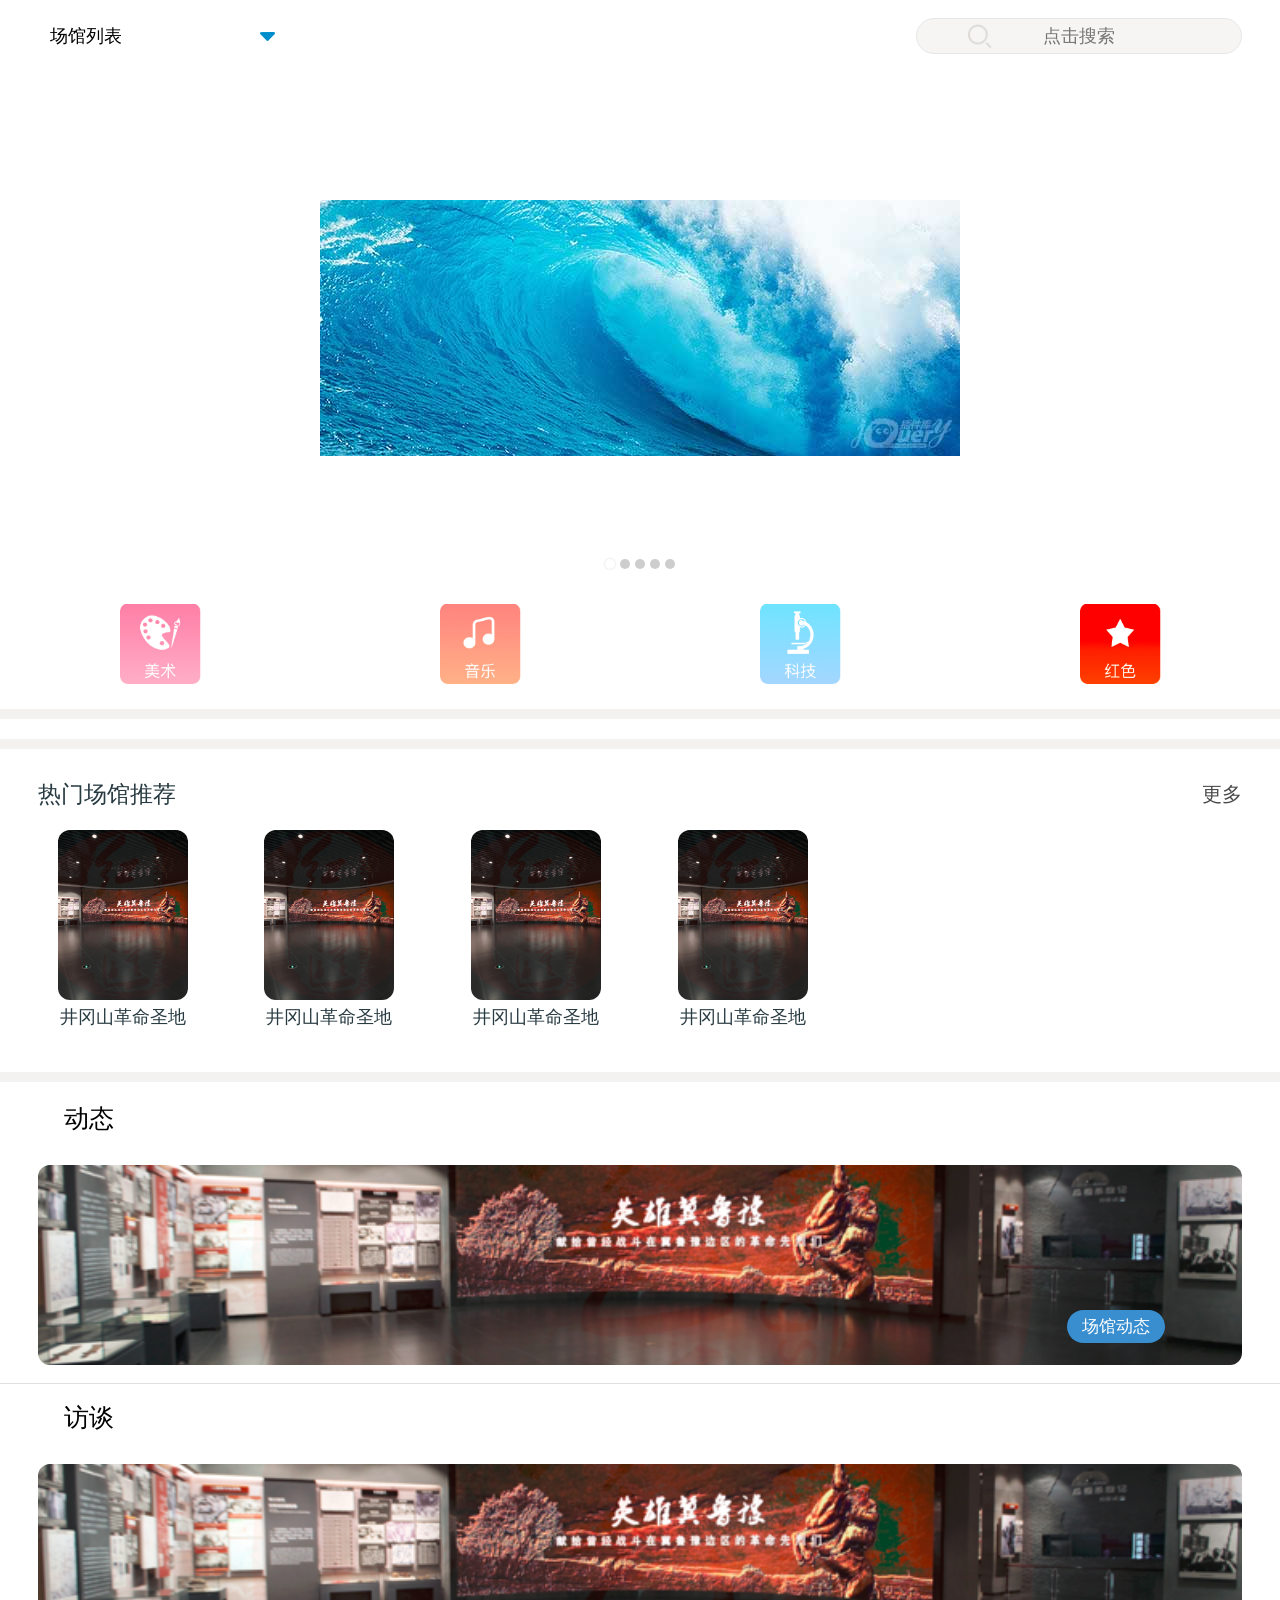
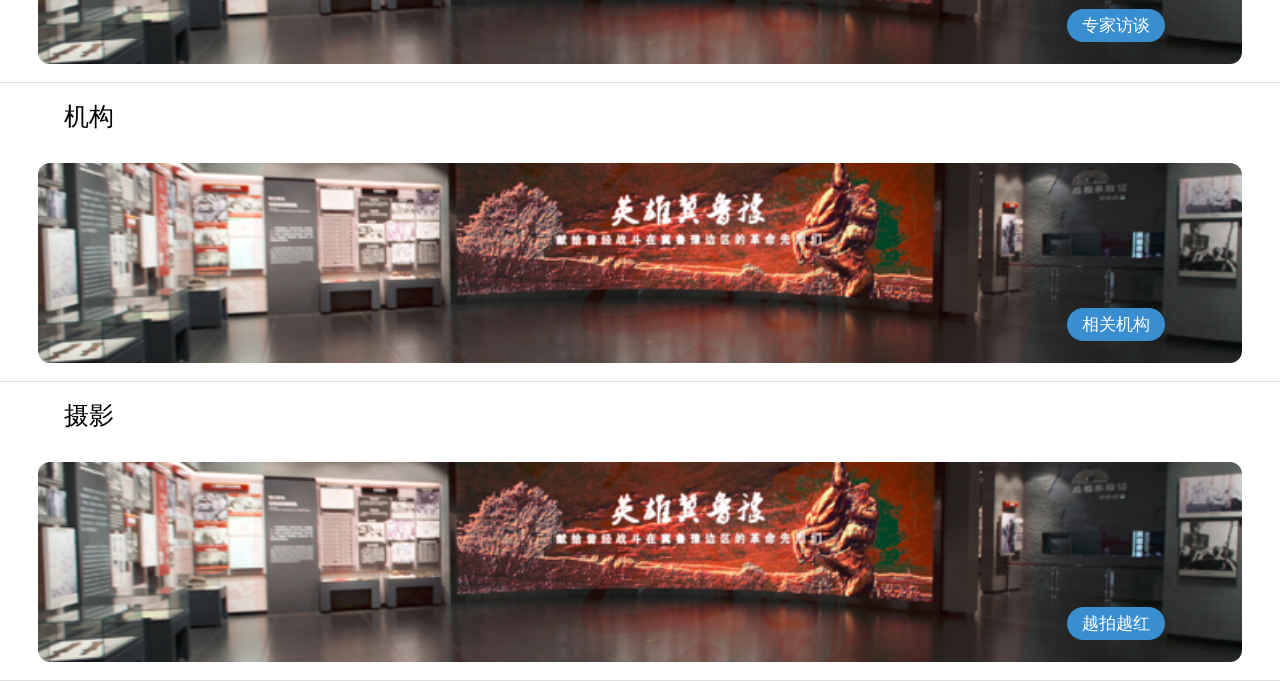
<file: view - 副本/index.html>
<!doctype html>
<html lang="en">
<head>
	<meta http-equiv="Content-Type" content="text/html; charset=utf-8"/>
	<meta content="IE=Edge,chrome=1" http-equiv="X-UA-Compatible">
	<meta name="viewport" content="user-scalable=no, width=device-width, initial-scale=1.0, maximum-scale=1.0"/>
	<meta content="yes" name="apple-mobile-web-app-capable">
	<meta content="black" name="apple-mobile-web-app-status-bar-style">
	<meta name="format-detection" content="telephone=no"/>
	<link rel="stylesheet" href="../public/swipe/swipeslider.css" />
	<link rel="stylesheet" href="../public/css/common.css" />
	<title>红色汇</title>
	<style>
		.swipslider{margin:0;padding:0;}
	</style>
</head>
<body class="commonBody m6 m2 index">
	<div class="header">
		<select id="vue_sel" class="sle"><option value="">场馆列表</option></select>
		<input id="ser_input" class="sle_input" placeholder="点击搜索" type="text" />
	</div>
	<div class="banner_div"> 
		<figure id="full_feature" class="swipslider">
			<ul class="sw-slides">
			 <li class="sw-slide">
				<img src="../public/img/summer_beach.jpg" alt="Summer beach concept">
			  </li>
			  <li class="sw-slide">
				<img src="../public/img/lang_yie_ar_kung_fu.jpg" alt="Lang from Yie Ar Kung Fu">
			  </li>       
			  <li class="sw-slide">
				<img src="../public/img/tiny_vacation.jpg" alt="Tiny Tina">
			  </li>
			  <li class="sw-slide">
				<img src="../public/img/borderlands_tiny_tina.jpg" alt="Tiny Tina from Borderlands 2">
			  </li>
			  <li class="sw-slide">
				<img src="../public/img/redhead.jpg" alt="Redhead girl">
			  </li>
			</ul>
		  </figure>
	</div>
	<ul class="for_ul">
		<li><a href="javascript:;" art='4' class="aimg aimg3"></a></li>
		<li><a href="javascript:;" art='2' class="aimg aimg2"></a></li>
		<li><a href="javascript:;" art='3' class="aimg aimg4"></a></li>
		<li><a href="javascript:;" art='1' class="aimg aimg1"></a></li>
	</ul>
	<div class="intr_div">
		<h4 class="intr_t">热门场馆推荐<a class="inmore">更多</a></h4>
		<div class="intr_over">
		<ul id="intr_list" class="intr_ul">
			<li><i style="background:url('../public/img/m3_1.png') no-repeat center center;background-size:cover;"></i><br/><span class="tt">井冈山革命圣地</span></li>
			<li><i style="background:url('../public/img/m3_1.png') no-repeat center center;background-size:cover;"></i><br/><span class="tt">井冈山革命圣地</span></li>
			<li><i style="background:url('../public/img/m3_1.png') no-repeat center center;background-size:cover;"></i><br/><span class="tt">井冈山革命圣地</span></li>
			<li><i style="background:url('../public/img/m3_1.png') no-repeat center center;background-size:cover;"></i><br/><span class="tt">井冈山革命圣地</span></li>
		</ul>
		</div>
	</div>
	<!--  -->
	<div class="m6_head m6_head5">
		<span class="title1">动态</span>
	</div>
	<div class="changguan_list">
		<div class="cg_one">
			<div class="cg_img cg_img5" style="background:url('../public/img/m3_1.png') no-repeat center center;background-size:cover;"></div>
			<span class="cgpo_t">场馆动态</span>
		</div>
	</div>
	<!--  -->
	<div class="m6_head m6_head2">
		<span class="title1">访谈</span>
	</div>
	<div class="changguan_list">
		<div class="cg_one">
			<div class="cg_img cg_img2" style="background:url('../public/img/m3_1.png') no-repeat center center;background-size:cover;"></div>
			<span class="cgpo_t">专家访谈</span>
		</div>
	</div>
	<!--  -->
	<div class="m6_head m6_head6">
		<span class="title1">机构</span>
	</div>
	<div class="changguan_list">
		<div class="cg_one">
			<div class="cg_img cg_img6" style="background:url('../public/img/m3_1.png') no-repeat center center;background-size:cover;"></div>
			<span class="cgpo_t">相关机构</span>
		</div>
	</div>
	<!--  -->
	<div class="m6_head m6_head1">
		<span class="title1">摄影</span>
	</div>
	<div class="changguan_list">
		<div class="cg_one">
			<div class="cg_img cg_img1" style="background:url('../public/img/m3_1.png') no-repeat center center;background-size:cover;"></div>
			<span class="cgpo_t">越拍越红</span>
		</div>
	</div>
	<!--  -->
	
	<script type="text/javascript" src="../public/libs/jquery.min.js"></script>
	<script type="text/javascript" src="../public/laydate/laydate.js"></script>
	<script type="text/javascript" src="../public/libs/json.js"></script>
	<script type="text/javascript" src="../public/libs/base.js"></script>
	<script type="text/javascript" src="../public/libs/layer.js"></script>
	<script type="text/javascript" src="../public/libs/utils.js"></script>
	<script type="text/javascript" src="../public/swipe/swipeslider.js"></script>
	<script type="text/javascript" src="../public/js/common2.js"></script>
	
</body>

<script>
$(function(){
	var g = {};
	g.login_token = Utils.offLineStore.get("token",false) || "";
	g.id = Utils.getQueryString("id") || "";
	//if(g.id == ''){g.id = Utils.offLineStore.get("venueaid",false);}
	g.httpTip = new Utils.httpTip({});
	g.totalPage = 1;//存总页数
	g.nowPage = 0;//存当前页 0 是第一页
	g.showPages = 10;//每页显示多少行
	var urls = ['','photo/','interview/','video/','pano/','article/','association/'];
	g.p_name = ['','场馆照片','专家访谈','讲解风采','场馆全景','场馆动态','相关机构'];
	//加载banner图
	$('#full_feature').swipeslider({
		        transitionDuration: 600,
		        autoPlayTimeout: 10000,
		        sliderHeight: '40%'
		      });
/* **************************************** lodding ******************************************** */	
	
	
	loadPage();
	
/* **************************************** setTing ******************************************** */	

	//加载页面
	function loadPage(){
		getVenues();//获取场馆列表
		getHotVenue();//获取热门场馆列表
		getvenueother(1);//摄影
		getvenueother(2);//访谈
		getvenueother(5);//动态
		getvenueother(6);//机构
	}

	//搜索框输入
	$('#ser_input').keyup(function(){
		var _val = $(this).val() || '';
		//if(_val == ''){return false;}
		getVenues(_val);
	
	});
	
	
	//获取场馆列表
	function getVenues(ser){
		var ser = ser || '';
		var condi = {};
		condi.search = ser;
		var url = Base.serverUrl + "venue/";
		//g.httpTip.show();
		$.ajax({
			url:url,
			data:condi,
			timeout: 30000, //超时时间设置，单位毫秒
			type:"GET",
			dataType:'json',
			context:this,
			async: false,
			success: function(data){
				if(data){
					var count = data.count || 0;
					if(count > 0){
						var data = data.results || [];
						var html = '<option value="">场馆列表</option>';
						for(var i=0,len=data.length;i<len;i++){
							var d = data[i] || '';
							var id = d.id || '';
							var name = d.name || '';
							var image_url = d.image_url || '../public/img/no.jpg';
							html+='<option value="'+id+'">'+name+'</option>';
						}
						$('#vue_sel').html(html);
					}		
				}
				else{
					var msg = data.message || "获取失败";
					Utils.alert(msg);
				}
				//g.httpTip.hide();
			},
			error:function(data,status){
				//g.httpTip.hide();
				if(status=='timeout'){
		　　　　　  Utils.alert("超时");
		　　　　}
			}
		});
	}
	//选择场馆
	$('#vue_sel').change(function(){
		var _val =  $(this).find("option:selected").val();
		if(_val == ''){return false;}
		gourl(_val);
	});
	
	//跳转到场馆列表页
	window.gourl = function(id){
		var id = id || '';
		if(id == ''){Utils.alert('场馆不存在！');return false;}
		Utils.offLineStore.set("venueaid",id,false);//存储当前场馆
		location.href="mobile2.html?id="+id;
	}
	
	
	//获取热门场馆列表
	function getHotVenue(){
		var condi = {};
		var url = Base.serverUrl + "venue_popular/";
		//g.httpTip.show();
		$.ajax({
			url:url,
			data:condi,
			timeout: 30000, //超时时间设置，单位毫秒
			type:"GET",
			dataType:'json',
			context:this,
			async: false,
			success: function(data){
				if(data){
					var count = data.count || 0;
					if(count > 0){
						var data = data.results || [];
						var html = '';
						for(var i=0,len=data.length;i<len;i++){
							var d = data[i] || '';
							var id = d.id || '';
							var name = d.name || '';
							var image_url = d.image_url || '../public/img/no.jpg';
							html+='<li onclick="gourl(\''+id+'\')"><i style="background:url('+image_url+') no-repeat center center;background-size:cover;"></i><br/><span class="tt">'+name+'</span></li>';
						}
						var _w = count*$('#intr_list li').width()+180;
						$('#intr_list').html(html).css('width',_w);

					}else{
						$('.intr_div').hide();
					}		
				}
				else{
					var msg = data.message || "获取失败";
					Utils.alert(msg);
				}
				//g.httpTip.hide();
			},
			error:function(data,status){
				//g.httpTip.hide();
				if(status=='timeout'){
		　　　　　  Utils.alert("超时");
		　　　　}
			}
		});
	}
	
	
	//获取场馆其他部分列表
	
	
	//获取列表 1场馆照片、2专家访谈、3讲解风采、4场馆全景
	
	function getvenueother(n){
		var n = n || 1;
		var ur = urls[n] || '';
		var condi = {};
		//condi.org_id = g.id;
		var url = Base.serverUrl +ur;
		//g.httpTip.show();
		$.ajax({
			url:url,
			data:condi,
			timeout: 30000, //超时时间设置，单位毫秒
			type:"GET",
			dataType:'json',
			context:this,
			async: false,
			success: function(data){
				if(data){
					var count = data.count || 0;
					if(count > 0){
						var data = data.results || [];
						var html = '';
						var img = '../public/img/no.jpg';
						for(var i=0,len=data.length;i<len;i++){
							var d = data[i] || '';
							var id = d.id || '';
							var image_url = d.image_url || '../public/img/no.jpg';
							var image_min_url = d.image_min_url || '../public/img/no.jpg';
							if(i==0){img = image_url}//获取第一张照片
							if(n==1 && i==0){img = image_min_url}//获取第一张照片
						}
						$('.cg_img'+n).css({'background':'url('+img+') no-repeat center center','background-size':'cover'}).on('click',function(){
							Utils.offLineStore.set("venueaid",'index',false);//存储当前场馆
							Utils.offLineStore.set("venuep",n,false);//存储第几个
							location.href="mobile3.html?id="+'index'+'&p='+n;//id传空 说明主页过去的
						});
					}else{
						$('.m6_head'+n).hide();
						$('.cg_img'+n).parents('.changguan_list').hide();
					}		
				}	
				else{
					var msg = data.message || "获取失败";
					//Utils.alert(msg);
				}
				//g.httpTip.hide();
			},
			error:function(data,status){
				//g.httpTip.hide();
				if(status=='timeout'){
		　　　　　  Utils.alert("超时");
		　　　　}
			}
		});
	}
	//首页上面几个图标点击调转
	$('.aimg').on('click',function(){
		var p = $(this).attr('art') || '';
		if(p == ''){return false;}
		Utils.offLineStore.set("venueaid",'index',false);//存储当前场馆
		Utils.offLineStore.set("venuep",p,false);//存储第几个
		location.href="mobile3.html?id="+'index'+'&p='+p;//id传空 说明主页过去的
		
	});
	


});

</script>
</html>
</file>
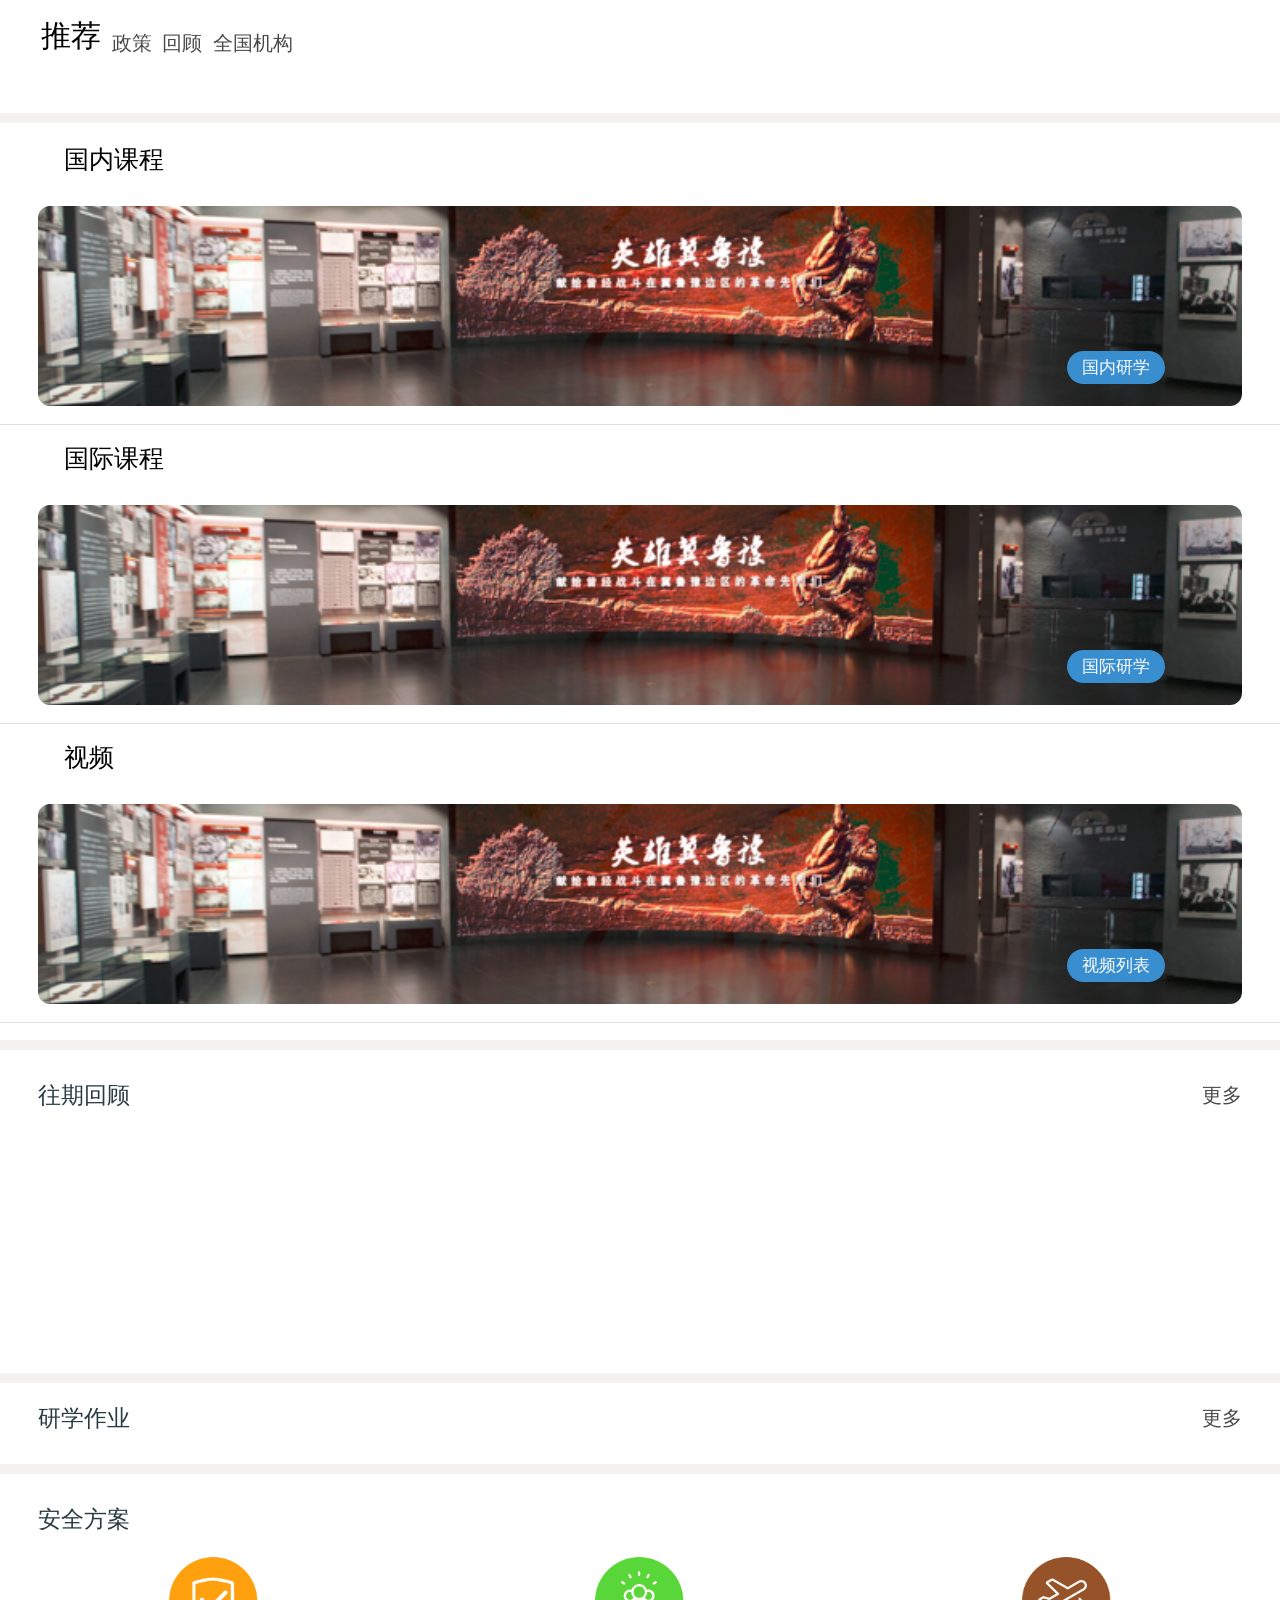
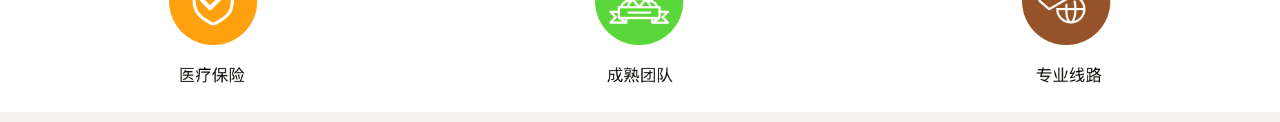
<file: view/index.html>
<!doctype html>
<html lang="en">
<head>
	<meta http-equiv="Content-Type" content="text/html; charset=utf-8"/>
	<meta content="IE=Edge,chrome=1" http-equiv="X-UA-Compatible">
	<meta name="viewport" content="user-scalable=no, width=device-width, initial-scale=1.0, maximum-scale=1.0"/>
	<meta content="yes" name="apple-mobile-web-app-capable">
	<meta content="black" name="apple-mobile-web-app-status-bar-style">
	<meta name="format-detection" content="telephone=no"/>
	<link rel="stylesheet" href="../public/swipe/swipeslider.css" />
	<link rel="stylesheet" href="../public/css/common.css" />
	<title>研学网</title>
	<style>
		.swipslider{margin:0;padding:0;}
	</style>
</head>
<body class="commonBody m6 m2 index">
	<div class="header">
		<ul class="h_menu">
			<li class="active"><a href="index.html">推荐</a></li>
			<li><a href="mobile6.html">政策</a></li>
			<li><a href="mobile4.html">回顾</a></li>
			<li><a href="mobile62.html">全国机构</a></li>
		</ul>
		<!-- <input id="ser_input" class="sle_input" type="text" /> -->
	</div>
	<div class="banner_div"> 
		<figure id="full_feature" class="swipslider">
			<!-- <ul class="sw-slides">
			 <li class="sw-slide">
				<img src="../public/img/summer_beach.jpg" alt="Summer beach concept">
			  </li>
			  <li class="sw-slide">
				<img src="../public/img/lang_yie_ar_kung_fu.jpg" alt="Lang from Yie Ar Kung Fu">
			  </li>       
			</ul> -->
		  </figure>
	</div>
	<ul id="fenlei_list" class="for_ul">
		<!-- <li><a href="javascript:;" art='4' class="aimg aimg1"></a></li>
		<li><a href="javascript:;" art='2' class="aimg aimg2"></a></li>
		<li><a href="javascript:;" art='3' class="aimg aimg3"></a></li>
		<li><a href="javascript:;" art='1' class="aimg aimg4"></a></li> -->
	</ul>
	<!--  -->
	<div class="m6_head m6_head1">
		<span class="title1">国内课程</span>
	</div>
	<div class="changguan_list">
		<div class="cg_one">
			<div class="cg_img cg_img1" style="background:url('../public/img/m3_1.png') no-repeat center center;background-size:cover;"></div>
			<span class="cgpo_t">国内研学</span>
		</div>
	</div>
	<!--  -->
	<div class="m6_head m6_head2">
		<span class="title1">国际课程</span>
	</div>
	<div class="changguan_list">
		<div class="cg_one">
			<div class="cg_img cg_img2" style="background:url('../public/img/m3_1.png') no-repeat center center;background-size:cover;"></div>
			<span class="cgpo_t">国际研学</span>
		</div>
	</div>
	<!--  -->
	<div class="m6_head m6_head3">
		<span class="title1">视频</span>
	</div>
	<div class="changguan_list">
		<div class="cg_one">
			<div class="cg_img cg_img3" style="background:url('../public/img/m3_1.png') no-repeat center center;background-size:cover;"></div>
			<span class="cgpo_t">视频列表</span>
		</div>
	</div>
	
	<div class="intr_div">
		<h4 class="intr_t">往期回顾<a href="mobile4.html" class="inmore">更多</a></h4>
		<div class="intr_over">
		<ul id="intr_list" class="intr_ul">
			<!-- <li><i style="background:url('../public/img/m3_1.png') no-repeat center center;background-size:cover;"></i><br/><span class="tt">井冈山革命圣地</span></li>
			<li><i style="background:url('../public/img/m3_1.png') no-repeat center center;background-size:cover;"></i><br/><span class="tt">井冈山革命圣地</span></li>
			<li><i style="background:url('../public/img/m3_1.png') no-repeat center center;background-size:cover;"></i><br/><span class="tt">井冈山革命圣地</span></li>
			<li><i style="background:url('../public/img/m3_1.png') no-repeat center center;background-size:cover;"></i><br/><span class="tt">井冈山革命圣地</span></li> -->
		</ul>
		</div>
	</div>
	<div class="intr_div2">
		<h4 class="intr_t">研学作业<a href="mobile5.html" class="inmore">更多</a></h4>
		<div class="yxz_list">
			<!-- <div class="yx_one">
				<h4 class="yx_t">这里有着我们中华民族血的教训——南京大屠杀纪念馆</h4>
				<p class="yx_p">作者：傅子梅</p>
			</div> -->
		</div>
	</div>
	<div class="intr_div3">
		<h4 class="intr_t">安全方案</h4>
		<ul class="for_ul for_ul2">
			<li><a href="javascript:;" art='4' class="aimg aimg1"></a></li>
			<li><a href="javascript:;" art='2' class="aimg aimg2"></a></li>
			<li><a href="javascript:;" art='3' class="aimg aimg3"></a></li>
		</ul>
	</div>
	<!--  -->
	
	<script type="text/javascript" src="../public/libs/jquery.min.js"></script>
	<script type="text/javascript" src="../public/laydate/laydate.js"></script>
	<script type="text/javascript" src="../public/libs/json.js"></script>
	<script type="text/javascript" src="../public/libs/base.js"></script>
	<script type="text/javascript" src="../public/libs/layer.js"></script>
	<script type="text/javascript" src="../public/libs/utils.js"></script>
	<script type="text/javascript" src="../public/swipe/swipeslider.js"></script>
	<script type="text/javascript" src="../public/js/common2.js"></script>
	
</body>

<script>
$(function(){
	var g = {};
	g.login_token = Utils.offLineStore.get("token",false) || "";
	g.id = Utils.getQueryString("id") || "";
	//if(g.id == ''){g.id = Utils.offLineStore.get("venueaid",false);}
	g.httpTip = new Utils.httpTip({});
	g.totalPage = 1;//存总页数
	g.nowPage = 0;//存当前页 0 是第一页
	g.showPages = 10;//每页显示多少行
	var urls = ['','course/','course/','video/'];
	//g.p_name = ['','国内课程','国际课程','精彩视频'];
	
/* **************************************** lodding ******************************************** */	
	
	
	loadPage();
	
/* **************************************** setTing ******************************************** */	

	//加载页面
	function loadPage(){
		getVenues();//获取banner图
		getFenlei();//获取填充banner图下面 课程分类
		getvenueother(1);//国内课程
		getvenueother(2);//国际课程
		getvenueother(3);//精彩视频
		getReview();//往期回顾列表
		getfeedback();//获取研学作业列表
	}

	//获取研学作业列表
	function getfeedback(){
		var condi = {};
		var url = Base.serverUrl + "feedback/";
		//g.httpTip.show();
		$.ajax({
			url:url,
			data:condi,
			timeout: 30000, //超时时间设置，单位毫秒
			type:"GET",
			dataType:'json',
			context:this,
			success: function(data){
				if(data){
					var count = data.count || 0;
					if(count > 0){
						var data = data.results || [];
						var html = '';
						for(var i=0,len=data.length;i<len;i++){
							var d = data[i] || '';
							var id = d.id || '';
							var name = d.name || '';
							var autor = d.autor || '';
							html+='<div class="yx_one">'
										+'<h4 class="yx_t">'+name+'</h4>'
										+'<p class="yx_p">作者：'+autor+'</p>'
									+'</div>';
						}
						$('.yxz_list').html(html);
					}else{
						$('.intr_div2').hide();//空的时候隐藏往期回顾
					}
				}
				else{
					var msg = data.message || "获取失败";
					//Utils.alert(msg);
				}
				//g.httpTip.hide();
			},
			error:function(data,status){
				//g.httpTip.hide();
				if(status=='timeout'){
		　　　　　  Utils.alert("超时");
		　　　　}
			}
		});
	}

	
	//获取往期回顾列表
	function getReview(){
		var condi = {};
		var url = Base.serverUrl + "review/";
		//g.httpTip.show();
		$.ajax({
			url:url,
			data:condi,
			timeout: 30000, //超时时间设置，单位毫秒
			type:"GET",
			dataType:'json',
			context:this,
			success: function(data){
				if(data){
					var count = data.count || 0;
					if(count > 0){
						var data = data.results || [];
						var html = '';
						for(var i=0,len=data.length;i<len;i++){
							var d = data[i] || '';
							var id = d.id || '';
							var name = d.name || '';
							var image_url = d.image_url || '../public/img/no.jpg';
							html+='<li><i style="background:url('+image_url+') no-repeat center center;background-size:cover;"></i><br/><span class="tt">'+name+'</span></li>';
								 
						}
						$('#intr_list').html(html);
					}else{
						$('.intr_div').hide();//空的时候隐藏往期回顾
					}
				}
				else{
					var msg = data.message || "获取失败";
					//Utils.alert(msg);
				}
				//g.httpTip.hide();
			},
			error:function(data,status){
				//g.httpTip.hide();
				if(status=='timeout'){
		　　　　　  Utils.alert("超时");
		　　　　}
			}
		});
	}

	//获取 填充banner图下面 课程分类
	function getFenlei(){
		var condi = {};
		var url = Base.serverUrl + "course_category/";
		//g.httpTip.show();
		$.ajax({
			url:url,
			data:condi,
			timeout: 30000, //超时时间设置，单位毫秒
			type:"GET",
			dataType:'json',
			context:this,
			success: function(data){
				if(data){
					var count = data.count || 0;
					if(count > 0){
						var data = data.results || [];
						var html = '';
						for(var i=0,len=data.length;i<len;i++){
							var d = data[i] || '';
							var id = d.id || '';
							var name = d.name || '';
							html+='<li><a href="mobile21.html?cid='+id+'" class="aimg">'+name+'</a></li>';
								 
						}
						$('#fenlei_list').html(html);
						if(count > 0 && count <= 4){$('#fenlei_list li').css('width',100/count+'%');}
					}		
				}
				else{
					var msg = data.message || "获取失败";
					//Utils.alert(msg);
				}
				//g.httpTip.hide();
			},
			error:function(data,status){
				//g.httpTip.hide();
				if(status=='timeout'){
		　　　　　  Utils.alert("超时");
		　　　　}
			}
		});
	}

	
	//获取列表 1国内课程、2国际课程、3精彩视频
	function getvenueother(n){
		var n = n || 1;
		var ur = urls[n] || '';
		var condi = {};
		if(n == '2')condi.tag_id = 2;//国际课程
		var url = Base.serverUrl +ur;
		//g.httpTip.show();
		$.ajax({
			url:url,
			data:condi,
			timeout: 30000, //超时时间设置，单位毫秒
			type:"GET",
			dataType:'json',
			context:this,
			async: false,
			success: function(data){
				if(data){
					var count = data.count || 0;
					if(count > 0){
						var data = data.results || [];
						var html = '';
						var img = '../public/img/no.jpg';
						for(var i=0,len=data.length;i<len;i++){
							var d = data[i] || '';
							var id = d.id || '';
							var image_url = d.image_url || '../public/img/no.jpg';
							var image_min_url = d.image_min_url || '../public/img/no.jpg';
							if(i==0){img = image_url}//获取第一张照片
						}
						$('.cg_img'+n).css({'background':'url('+img+') no-repeat center center','background-size':'cover'}).on('click',function(){
							//1国内课程、2国际课程、3精彩视频
							if(n == '1'){location.href="mobile21.html";}
							else if(n == '2'){location.href="mobile21.html?tag=2";}
							else if(n == '3'){location.href="mobile7.html";}
							
						});
					}else{
						$('.m6_head'+n).hide();
						$('.cg_img'+n).parents('.changguan_list').hide();
					}		
				}	
				else{
					var msg = data.message || "获取失败";
					//Utils.alert(msg);
				}
				//g.httpTip.hide();
			},
			error:function(data,status){
				//g.httpTip.hide();
				if(status=='timeout'){
		　　　　　  Utils.alert("超时");
		　　　　}
			}
		});
	}
	
	//获取banner图
	function getVenues(){
		var condi = {};
		//condi.search = ser;
		var url = Base.serverUrl + "course/";
		//g.httpTip.show();
		$.ajax({
			url:url,
			data:condi,
			timeout: 30000, //超时时间设置，单位毫秒
			type:"GET",
			dataType:'json',
			context:this,
			async: false,
			success: function(data){
				if(data){
					var count = data.count || 0;
					if(count > 0){
						var data = data.results || [];
						var html = '<ul class="sw-slides">';
						var len = data.length;
						len = len > 4 ? 4 : len ;//控制banner 最多4个
						for(var i=0;i<len;i++){
							var d = data[i] || '';
							var id = d.id || '';
							var name = d.name || '';
							var image_url = d.image_url || '../public/img/no.jpg';
							html+='<li class="sw-slide">'
								  +'<img src="'+image_url+'" alt="Summer beach concept">'
								+'</li>';
						}
						html+='</ul>';
						$('#full_feature').html(html);
						//加载banner图
						$('#full_feature').swipeslider({
							transitionDuration: 600,
							autoPlayTimeout: 10000,
							sliderHeight: '40%'
						  });
					}		
				}
				else{
					var msg = data.message || "获取失败";
					//Utils.alert(msg);
				}
				//g.httpTip.hide();
			},
			error:function(data,status){
				//g.httpTip.hide();
				if(status=='timeout'){
		　　　　　  Utils.alert("超时");
		　　　　}
			}
		});
	}


});

</script>
</html>
</file>
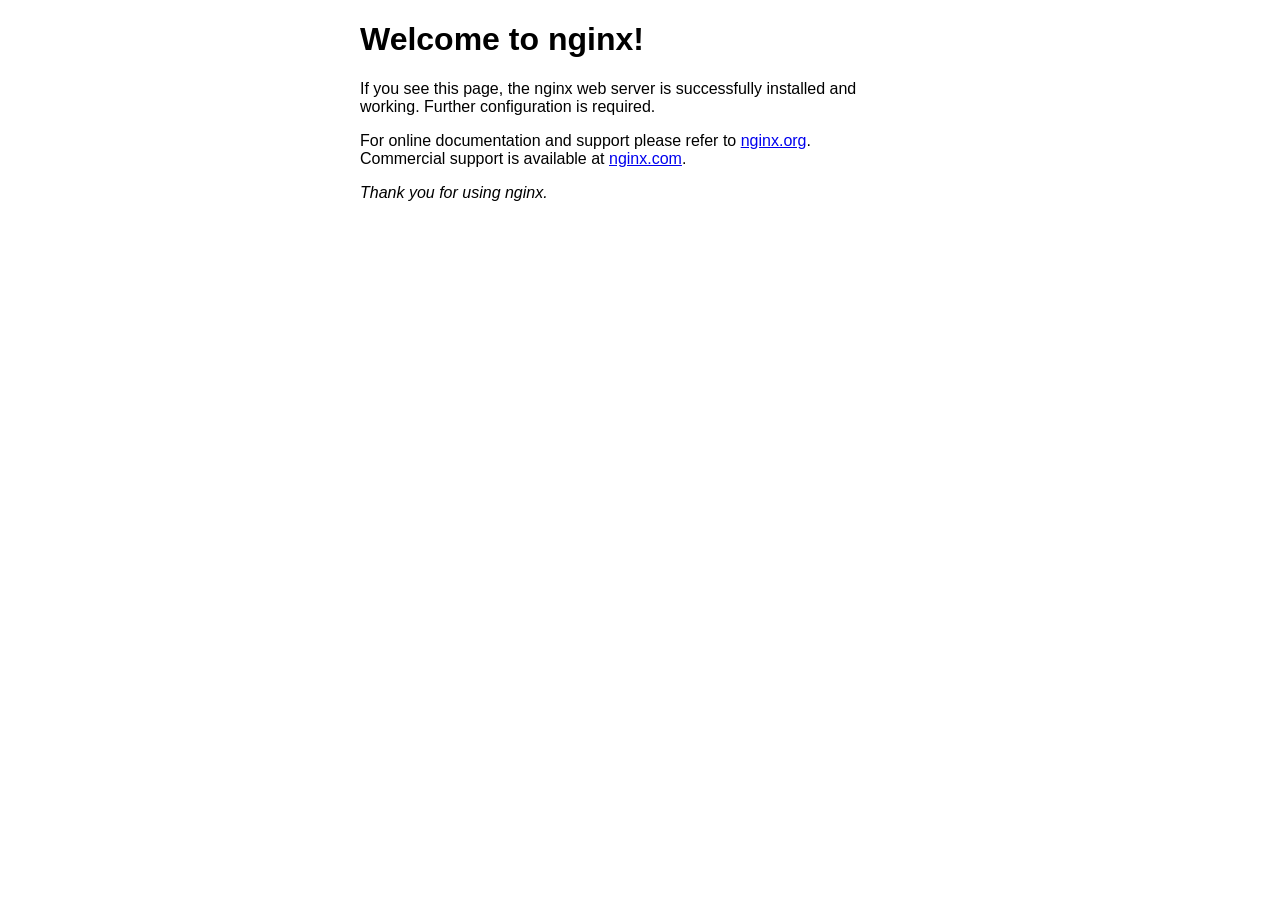
<file: nginx-1.13.7/html/index.html>
<!DOCTYPE html>
<html>
<head>
<title>Welcome to nginx!</title>
<style>
    body {
        width: 35em;
        margin: 0 auto;
        font-family: Tahoma, Verdana, Arial, sans-serif;
    }
</style>
</head>
<body>
<h1>Welcome to nginx!</h1>
<p>If you see this page, the nginx web server is successfully installed and
working. Further configuration is required.</p>

<p>For online documentation and support please refer to
<a href="http://nginx.org/">nginx.org</a>.<br/>
Commercial support is available at
<a href="http://nginx.com/">nginx.com</a>.</p>

<p><em>Thank you for using nginx.</em></p>
</body>
</html>
</file>
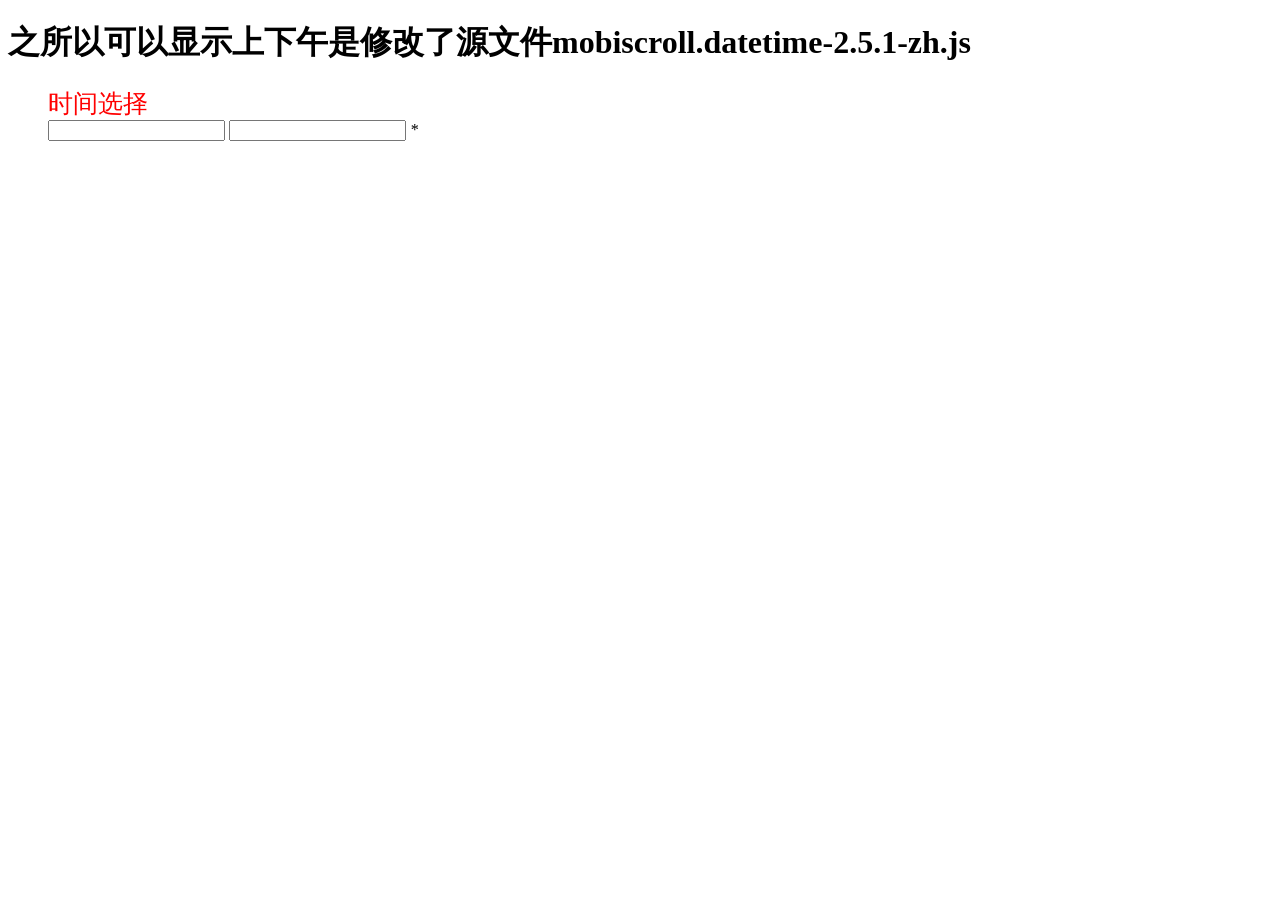
<file: public/libs/datetime/index.html>
<!DOCTYPE html>
<!-- saved from url=(0060)http://www.jq22.com/demo/mobiscroll20161123/demo1/index.html -->
<html lang="en"><head><meta http-equiv="Content-Type" content="text/html; charset=UTF-8">
		
		<title>手机时间选择</title>
		<meta content="initial-scale=1.0,maximum-scale=1.0,width=device-width" name="viewport">
		<meta name="apple-touch-fullscreen" content="YES">
		<meta name="format-detection" content="telephone=no">
		<meta name="apple-mobile-web-app-capable" content="yes">
		<meta name="apple-mobile-web-app-status-bar-style" content="black">
		<meta http-equiv="Expires" content="-1">
		<meta http-equiv="pragram" content="no-cache">
		<!-- <link rel="stylesheet" href="./common/reset.css">
		<link rel="stylesheet" href="./common/bootstrap.min.css">
		<link rel="stylesheet" href="./common/common.css">
		<link rel="stylesheet" href="./common/info_self.css"> -->

		<script src="./common/jquery-1.11.1.min.js"></script>
		
		<!--日历插件-->
		<link href="./common/mobiscroll.core-2.5.2.css" rel="stylesheet" type="text/css">
		<link href="./common/mobiscroll.animation-2.5.2.css" rel="stylesheet" type="text/css">
		<link href="./common/mobiscroll.android-ics-2.5.2.css" rel="stylesheet" type="text/css">
		<script src="./common/mobiscroll.core-2.5.2.js" type="text/javascript"></script>
		<script src="./common/mobiscroll.core-2.5.2-zh.js" type="text/javascript"></script>
		<script src="./common/mobiscroll.datetime-2.5.1.js" type="text/javascript"></script>
		<script src="./common/mobiscroll.datetime-2.5.1-zh.js" type="text/javascript"></script>
		<script src="./common/mobiscroll.android-ics-2.5.2.js" type="text/javascript"></script>
		

	<script type="text/javascript">
		$(function() {
			var currYear = (new Date()).getFullYear();
			var opt = {};
			opt.datetime = {
				preset: 'datetime'
			};
			opt.default = {
				theme: 'android-ics light', //皮肤样式
				display: 'modal', //显示方式 ：modal（正中央）  bottom（底部）
				mode: 'scroller', //日期选择模式
				lang: 'zh',
				startYear: currYear - 5, //开始年份currYear-5不起作用的原因是加了minDate: new Date()
				endYear: currYear + 5, //结束年份
				//minDate: new Date() //加上这句话会导致startYear:currYear-5失效，去掉就可以激活startYear:currYear-5,
			};
			/* $("#appDate").val('').scroller('destroy').scroller($.extend(opt['date'], opt['default'])); */
			
			$("#appDateTime1").mobiscroll(optDateTime).datetime(optDateTime);
			$("#appDateTime2").mobiscroll(optDateTime).datetime(optDateTime);
		});
	</script></head>
	

	<body>
		<h1>之所以可以显示上下午是修改了源文件mobiscroll.datetime-2.5.1-zh.js</h1>
		<dd class="info_list mt10">
			<span class="inDis lable_tit" style="color:red;font-size:25px;">时间选择</span>
			<div class="inDis input_w">
				<input type="text" id="appDateTime1" class="select_w" >
				<input type="text" id="appDateTime2" class="select_w" >
				<i class="red">*</i>
			</div>
		</dd>

</body></html>
</file>
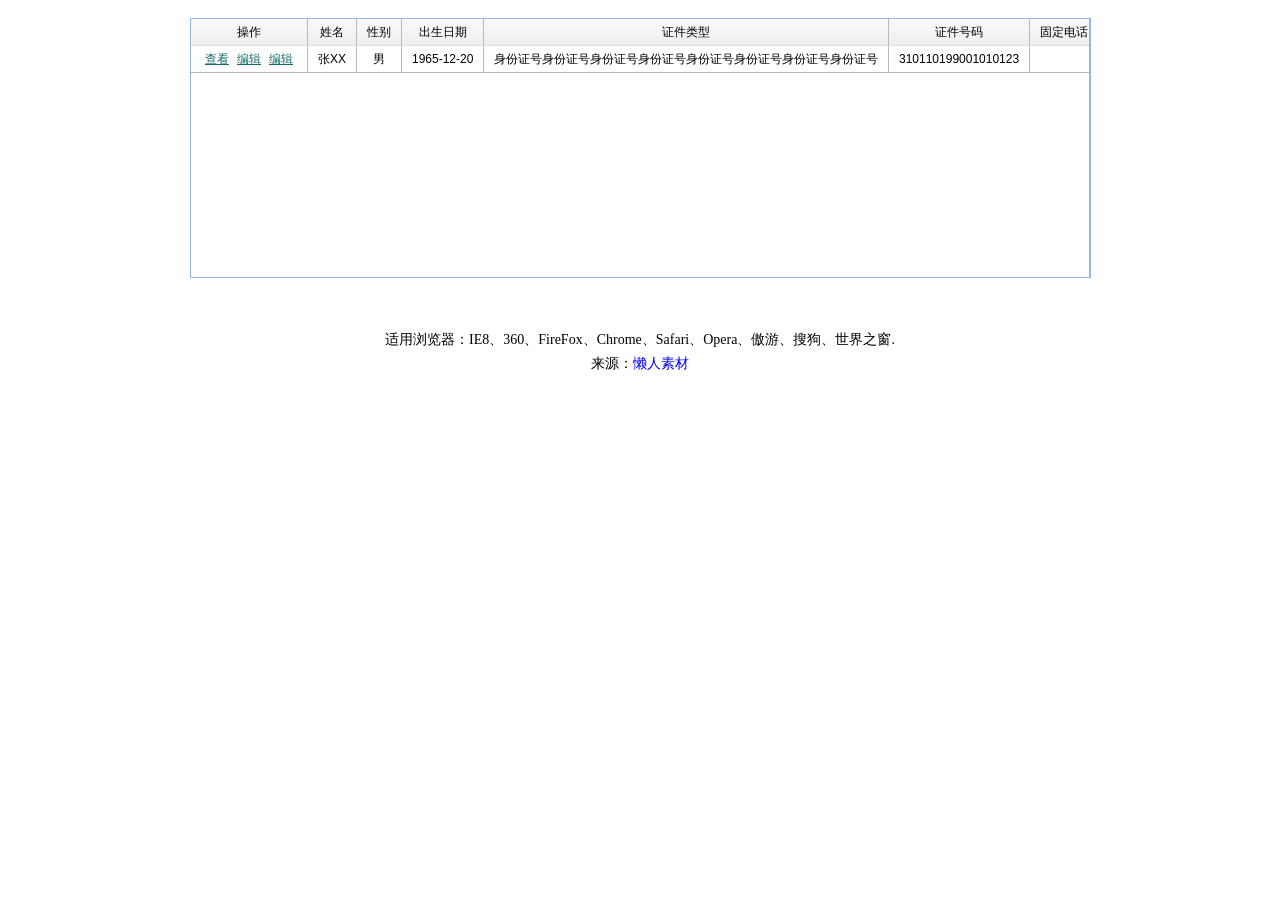
<file: public/libs/tablescroll/index.html>
<!DOCTYPE html>
<html lang="zh-cn">
<head>
<meta charset="UTF-8">
<title>jQuery带横向滚动条头部固定表格代码</title>
<meta http-equiv="X-UA-Compatible" content="IE=edge"/>
<meta name="apple-mobile-web-app-capable" content="yes"/>
<link rel="stylesheet" type="text/css" href="thirdParty/easyui/themes/default/easyui.css">
<link rel="stylesheet" type="text/css" href="thirdParty/easyui/themes/icon.css">
<link rel="stylesheet" href="css/base.css"/>
<link rel="stylesheet" href="css/style.css"/>
<script src="thirdParty/jquery/jquery-1.9.1.min.js"></script>
<script src="thirdParty/easyui/jquery.easyui.min.js"></script>
<script src="thirdParty/easyui/easyui-lang-zh_CN.js"></script>

</head>
<body class="full-page">

<div class="queryBox">
	<!-- 列表-->
	<div class="queryList">
		<table class="easyui-datagrid" cellspacing="0" cellpadding="0" width="100%" height="260"
			   data-options="
				singleSelect: true,
				collapsible: true,
				fitColumns: true,
				url: '',
				method: 'get',
				onLoadSuccess: function(){
					$(this).datagrid('freezeRow');
				}">
			<thead data-options="frozen:true">
			<tr>
				<th data-options="frozen:true,field:'operate'">操作</th>
				<th data-options="frozen:true,field:'name'">姓名</th>
				<th data-options="frozen:true,field:'sex'">性别</th>
				<th data-options="frozen:true,field:'birth'">出生日期</th> 
			</tr>
			</thead>
			<thead>
			<tr class="listTit tabTh">
				<th data-options="frozen:true,field:'file'">证件类型</th>
				<th data-options="frozen:true,field:'number'">证件号码</th>
				<th data-options="frozen:true,field:'tel'">固定电话</th>
				<th data-options="frozen:true,field:'mobile'">手机号码</th>
				<th data-options="frozen:true,field:'people'">联系人电话</th>
				<th data-options="frozen:true,field:'date'">预约日期</th>
				<th data-options="frozen:true,field:'sftx'">随访提醒</th>
				<th data-options="frozen:true,field:'way'">随访方式</th>
				<th data-options="frozen:true,field:'mcdate'">末次随访日期</th>
				<th data-options="frozen:true,field:'mociblood'">末次随访血糖</th>
				<th data-options="frozen:true,field:'manager'">业务管理机构</th>
				<th data-options="frozen:true,field:'bgdate'">报告日期</th>
				<th data-options="frozen:true,field:'bgdw'">报告单位</th>
				<th data-options="frozen:true,field:'bgdoctor'">报告医生</th>
				<th data-options="frozen:true,field:'bgaddress'">报告地址</th>
			</tr>
			</thead>

			<tbody id="content" class="easyui-panel" style="height:200px" data-options="href:''">
			<tr class="listTr">
				<td><a href="tnb.html" class="lookBtn">查看</a><a href="" class="lookBtn">编辑</a><a href="" class="lookBtn">编辑</a></td>
				<td>张XX</td>
				<td>男</td>
				<td>1965-12-20</td>
				<td>身份证号身份证号身份证号身份证号身份证号身份证号身份证号身份证号</td>
				<td>310110199001010123</td>
				<td></td>
				<td></td>
				<td></td>
				<td></td>
				<td></td>
				<td></td>
				<td></td>
				<td></td>
				<td></td>
				<td></td>
				<td></td>
				<td></td>
				<td>北京市北京市北京市北京市北京市北京市北京市北京市北京市北京市北京市</td>
			</tr>
			
			</tbody>
		</table>
	</div>
</div>

<div style="text-align:center;margin:50px 0; font:normal 14px/24px 'MicroSoft YaHei';">
<p>适用浏览器：IE8、360、FireFox、Chrome、Safari、Opera、傲游、搜狗、世界之窗.</p>
<p>来源：<a href="http://www.lanrenzhijia.com/" target="_blank">懒人素材</a></p>
</div>
</body>
</html>
</file>
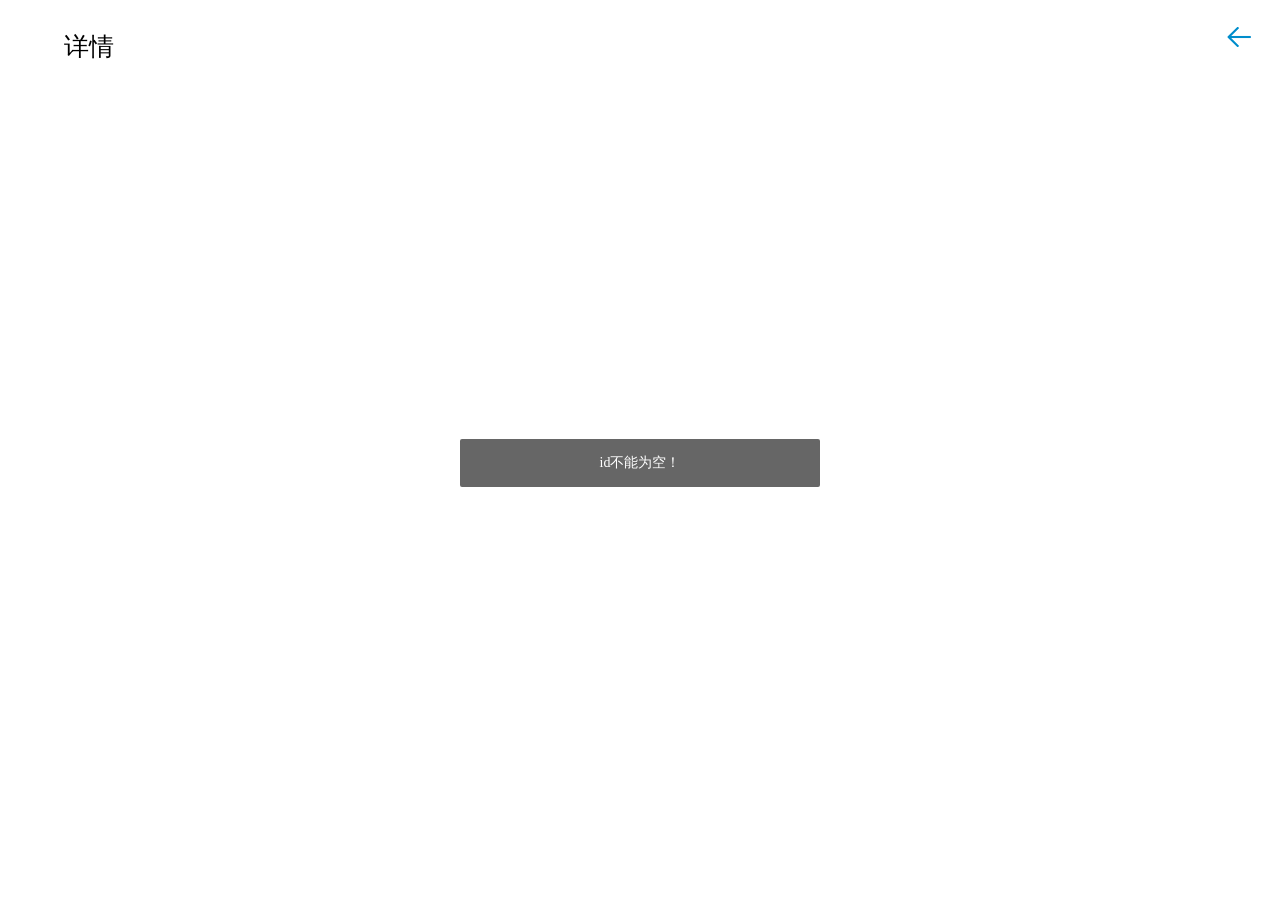
<file: view - 副本/detail.html>
<!doctype html>
<html lang="en">
<head>
	<meta http-equiv="Content-Type" content="text/html; charset=utf-8"/>
	<meta content="IE=Edge,chrome=1" http-equiv="X-UA-Compatible">
	<meta name="viewport" content="user-scalable=no, width=device-width, initial-scale=1.0, maximum-scale=1.0"/>
	<meta content="yes" name="apple-mobile-web-app-capable">
	<meta content="black" name="apple-mobile-web-app-status-bar-style">
	<meta name="format-detection" content="telephone=no"/>
	<link rel="stylesheet" href="../public/css/common.css" />
	<title>红色汇</title>
</head>
<body class="commonBody m6 m4">
	<div class="m6_head">
		<span class="title1">详情</span>
		<!-- <span class="title2">已入住18家场馆</span> -->
		<a id="backgo" href="javascript:;" class="bacc"></a>
	</div>
	<div id="details" class="changguan_list">
		
	</div>
	
	
	<script type="text/javascript" src="../public/libs/jquery.min.js"></script>
	<script type="text/javascript" src="../public/laydate/laydate.js"></script>
	<script type="text/javascript" src="../public/libs/json.js"></script>
	<script type="text/javascript" src="../public/libs/base.js"></script>
	<script type="text/javascript" src="../public/libs/layer.js"></script>
	<script type="text/javascript" src="../public/libs/utils.js"></script>
	<script type="text/javascript" src="../public/js/common2.js"></script>
	
</body>

<script>
$(function(){
	var g = {};
	//g.login_token = Utils.offLineStore.get("token",false) || "";
	g.id = Utils.getQueryString("id") || "";
	g.httpTip = new Utils.httpTip({});
	g.totalPage = 1;//存总页数
	g.nowPage = 0;//存当前页 0 是第一页
	g.showPages = 10;//每页显示多少行
	
/* **************************************** lodding ******************************************** */	
	
	
	loadPage();
	//返回按钮
	$('#backgo').on('click',function(){
		location.href="./mobile3.html?id=index&p=5";
		
	});
	
	
/* **************************************** setTing ******************************************** */	

	//加载页面
	function loadPage(){
		getvenue();//获取详情
		
	}
	
	//获取详情
	function getvenue(){
		var id = g.id || '';
		if(id == ''){Utils.alert('id不能为空！');return false;}
		var condi = {};
		condi.id = id;
		var url = Base.serverUrl + "article_detail/";
		//g.httpTip.show();
		$.ajax({
			url:url,
			data:condi,
			timeout: 30000, //超时时间设置，单位毫秒
			type:"GET",
			dataType:'json',
			context:this,
			async: false,
			success: function(data){
				if(data){
					var count = data.count || 0;
					if(count > 0){
						var data = data.results || [];
						var html = '';
						var text = '';
						for(var i=0,len=data.length;i<len;i++){
							var d = data[i] || '';
							var id = d.id || '';
							var name = d.name || '';
							var desc = d.desc || '';
							var detail = d.detail || '';
							if(detail != ''){desc = detail;}
							if(i==0){
							  html+='<div class="cg_one">'
									+'<div class="cg_text" style="text-align:left;padding:0 3%;color:#283B42;font-size:24px;">'+name+'</div>'
									+'<div class="cg_img" style="color:#9B9B9B;height:auto;overflow:hidden;font-size:16px;margin:10px 3%;" >'+desc+'</div>'
								+'</div>';
							}//获取第一个
						}
						$('#details').html(html);
						
					}else{
						
					}		
				}	
				else{
					var msg = data.message || "获取失败";
					Utils.alert(msg);
				}
				//g.httpTip.hide();
			},
			error:function(data,status){
				//g.httpTip.hide();
				if(status=='timeout'){
		　　　　　  Utils.alert("超时");
		　　　　}
			}
		});
	}
	

});

</script>
</html>
</file>
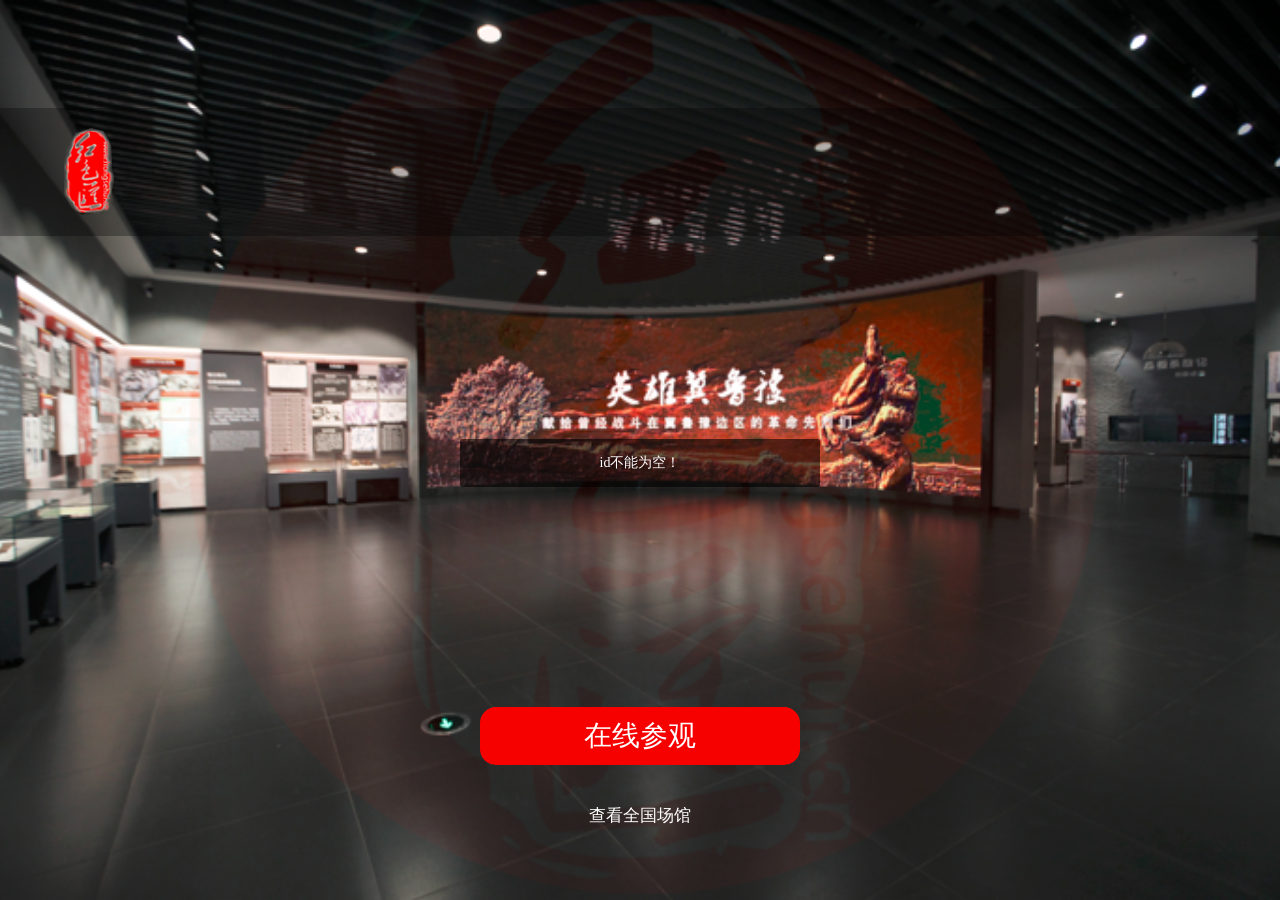
<file: view - 副本/mobile1.html>
<!doctype html>
<html lang="en">
<head>
	<meta http-equiv="Content-Type" content="text/html; charset=utf-8"/>
	<meta content="IE=Edge,chrome=1" http-equiv="X-UA-Compatible">
	<meta name="viewport" content="user-scalable=no, width=device-width, initial-scale=1.0, maximum-scale=1.0"/>
	<meta content="yes" name="apple-mobile-web-app-capable">
	<meta content="black" name="apple-mobile-web-app-status-bar-style">
	<meta name="format-detection" content="telephone=no"/>
	<link rel="stylesheet" href="../public/css/pagination.css" />
	<link rel="stylesheet" href="../public/css/common.css" />
	<title>红色汇</title>
</head>
<body class="commonBody m1">
	<div class="m1_bg_div" id="venue_bg" style="background:url('../public/img/m3_1.png') no-repeat center center;background-size:cover;">
		<div class="m1t_bg"></div>
		<h4 class="m1_t"><i style="background:url('../public/img/m1_3.png') no-repeat center center;background-size:cover;"></i>
		<span id="venue_name" class="m1t_t"></span></h4>
		<a href="javascript:;" class="online_a1">在线参观</a>
		<a href="javascript:;" class="online_a2">查看全国场馆</a>
		
	</div>
	<script type="text/javascript" src="../public/libs/jquery.min.js"></script>
	<script type="text/javascript" src="../public/laydate/laydate.js"></script>
	<script type="text/javascript" src="../public/libs/json.js"></script>
	<script type="text/javascript" src="../public/libs/base.js"></script>
	<script type="text/javascript" src="../public/libs/layer.js"></script>
	<script type="text/javascript" src="../public/libs/utils.js"></script>
	<script type="text/javascript" src="../public/js/common2.js"></script>
	
</body>

<script>
$(function(){
	var g = {};
	g.login_token = Utils.offLineStore.get("token",false) || "";
	g.id = Utils.getQueryString("id") || "";
	g.httpTip = new Utils.httpTip({});
	g.totalPage = 1;//存总页数
	g.nowPage = 0;//存当前页 0 是第一页
	g.showPages = 10;//每页显示多少行
	
/* **************************************** lodding ******************************************** */	
	
	
	loadPage();
	
	
	
	
/* **************************************** setTing ******************************************** */	

	//加载页面
	function loadPage(){
		getvenue();//获取场馆信息
	}
	
	
	//在线参观按钮
	$('.online_a1').on('click',function(){
		Utils.offLineStore.set("venueaid",g.id,false);//存储当前场馆
		location.href="mobile2.html?id="+g.id;
	});
	
	//查看全国场馆按钮
	$('.online_a2').on('click',function(){
		location.href="mobile5.html";
	});
	
	//获取场馆信息
	function getvenue(){
		var id = g.id || '';
		if(id == ''){Utils.alert('id不能为空！');return false;}
		var condi = {};
		condi.id = id;
		var url = Base.serverUrl + "venue/"+id+'/';
		//g.httpTip.show();
		$.ajax({
			url:url,
			data:condi,
			timeout: 30000, //超时时间设置，单位毫秒
			type:"GET",
			dataType:'json',
			context:this,
			success: function(data){
				if(data){
					var d = data || {};
					var id = d.id || '';
					var name = d.name || '';
					var image_url = d.image_url	|| '../public/img/m2_1.png';
					
					$('#venue_bg').css({'background':'url('+image_url+') no-repeat center center','background-size':'cover'});
					$('#venue_name').html(name);
				}
				else{
					var msg = data.message || "获取失败";
					Utils.alert(msg);
				}
				//g.httpTip.hide();
			},
			error:function(data,status){
				//g.httpTip.hide();
				if(status=='timeout'){
		　　　　　  Utils.alert("超时");
		　　　　}
			}
		});
	}
	

});

</script>
</html>
</file>
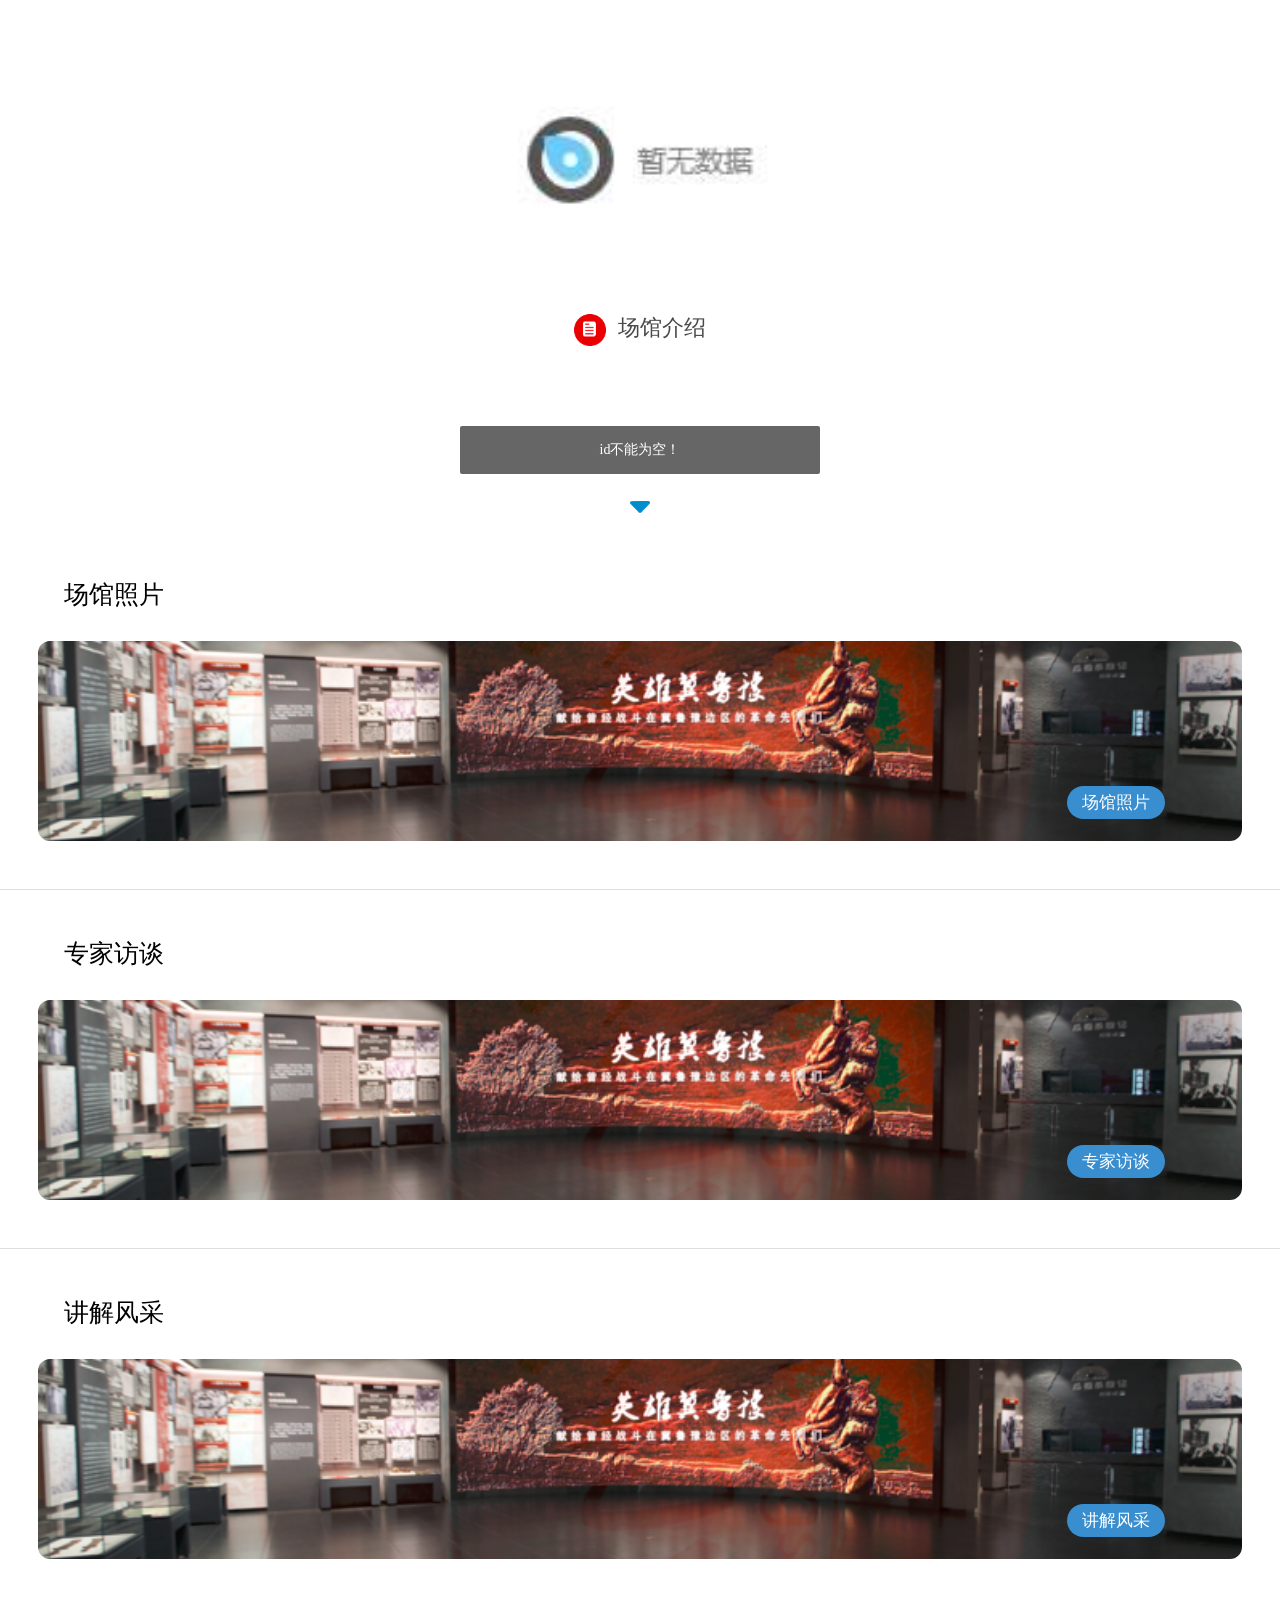
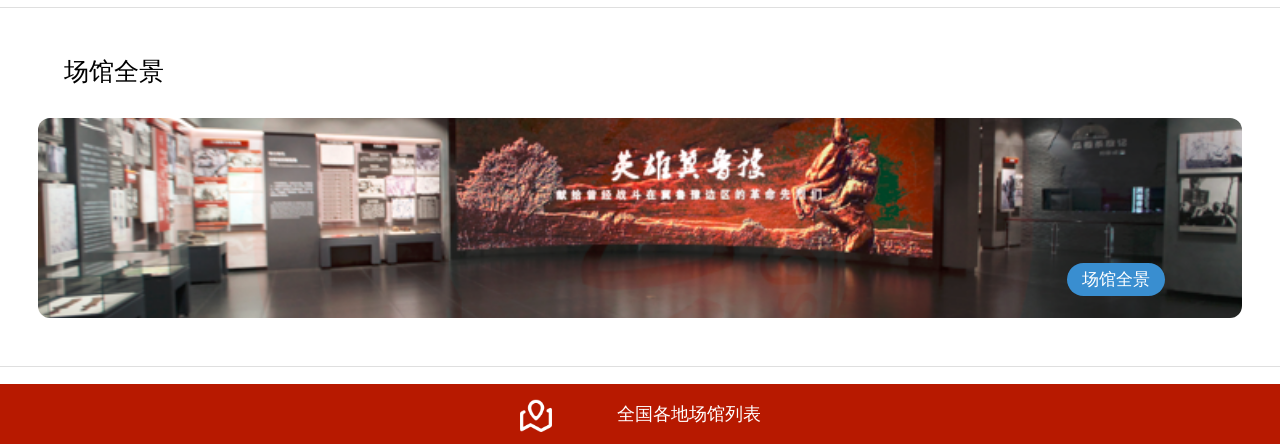
<file: view - 副本/mobile2.html>
<!doctype html>
<html lang="en">
<head>
	<meta http-equiv="Content-Type" content="text/html; charset=utf-8"/>
	<meta content="IE=Edge,chrome=1" http-equiv="X-UA-Compatible">
	<meta name="viewport" content="user-scalable=no, width=device-width, initial-scale=1.0, maximum-scale=1.0"/>
	<meta content="yes" name="apple-mobile-web-app-capable">
	<meta content="black" name="apple-mobile-web-app-status-bar-style">
	<meta name="format-detection" content="telephone=no"/>
	<link rel="stylesheet" href="../public/css/common.css" />
	<title>红色汇</title>
</head>
<body class="commonBody m6 m2">
	<div class="m2_head" id="venue_bg" style="background:url('../public/img/no.jpg') no-repeat center center;background-size:cover;">
		<span id="venue_name" class="title1"></span>
	</div>
	<div class="m2_jie">
		<h4 class="m2j_t"><i></i>场馆介绍</h4>
		<p id="desc" class="m2j_text">
		</p>
		<div class="up_show_div"><a class="ups_a"></a></div>
	</div>
	<!--  -->
	<div class="m6_head m6_head1">
		<span class="title1">场馆照片</span>
	</div>
	<div class="changguan_list">
		<div class="cg_one">
			<div class="cg_img cg_img1" style="background:url('../public/img/m3_1.png') no-repeat center center;background-size:cover;"></div>
			<span class="cgpo_t">场馆照片</span>
		</div>
	</div>
	<!--  -->
	<div class="m6_head m6_head2">
		<span class="title1">专家访谈</span>
	</div>
	<div class="changguan_list">
		<div class="cg_one">
			<div class="cg_img cg_img2" style="background:url('../public/img/m3_1.png') no-repeat center center;background-size:cover;"></div>
			<span class="cgpo_t">专家访谈</span>
		</div>
	</div>
	<!--  -->
	<div class="m6_head m6_head3">
		<span class="title1">讲解风采</span>
	</div>
	<div class="changguan_list">
		<div class="cg_one">
			<div class="cg_img cg_img3" style="background:url('../public/img/m3_1.png') no-repeat center center;background-size:cover;"></div>
			<span class="cgpo_t">讲解风采</span>
		</div>
	</div>
	<!--  -->
	<div class="m6_head m6_head4">
		<span class="title1">场馆全景</span>
	</div>
	<div class="changguan_list">
		<div class="cg_one">
			<div class="cg_img cg_img4" style="background:url('../public/img/m3_1.png') no-repeat center center;background-size:cover;"></div>
			<span class="cgpo_t">场馆全景</span>
		</div>
	</div>
	<!--  -->
	<div class="checkall"><i></i>全国各地场馆列表</div>
	
	<script type="text/javascript" src="../public/libs/jquery.min.js"></script>
	<script type="text/javascript" src="../public/laydate/laydate.js"></script>
	<script type="text/javascript" src="../public/libs/json.js"></script>
	<script type="text/javascript" src="../public/libs/base.js"></script>
	<script type="text/javascript" src="../public/libs/layer.js"></script>
	<script type="text/javascript" src="../public/libs/utils.js"></script>
	<script type="text/javascript" src="../public/js/common2.js"></script>
	
</body>

<script>
$(function(){
	var g = {};
	g.login_token = Utils.offLineStore.get("token",false) || "";
	g.id = Utils.getQueryString("id") || "";
	if(g.id == ''){g.id = Utils.offLineStore.get("venueaid",false);}
	g.httpTip = new Utils.httpTip({});
	g.totalPage = 1;//存总页数
	g.nowPage = 0;//存当前页 0 是第一页
	g.showPages = 10;//每页显示多少行
	var urls = ['','photo/','interview/','video/','pano/'];
	
/* **************************************** lodding ******************************************** */	
	
	
	loadPage();
	//全国各地场馆列表
	$('.checkall').on('click',function(){
		location.href="mobile5.html";
	});
	
	
/* **************************************** setTing ******************************************** */	

	//加载页面
	function loadPage(){
		getvenue();//获取场馆信息
		getvenueother(1);//获取场馆照片
		getvenueother(2);//获取访谈列表
		getvenueother(3);//获取讲解风采
		getvenueother(4);//获取全景展示
	}
	
	//展开场馆介绍
	$('.up_show_div').on('click',function(){
		if($(this).hasClass('active')){
			$(this).removeClass('active');
			$('#desc').removeClass('down');
		}else{
			$(this).addClass('active');
			$('#desc').addClass('down');
		}	
	});
	
	//获取场馆其他部分列表
	
	
	//获取列表 1场馆照片、2专家访谈、3讲解风采、4场馆全景
	
	function getvenueother(n){
		var n = n || 1;
		var ur = urls[n] || '';
		var condi = {};
		condi.org_id = g.id;
		var url = Base.serverUrl +ur;
		//g.httpTip.show();
		$.ajax({
			url:url,
			data:condi,
			timeout: 30000, //超时时间设置，单位毫秒
			type:"GET",
			dataType:'json',
			context:this,
			async: false,
			success: function(data){
				if(data){
					var count = data.count || 0;
					if(count > 0){
						var data = data.results || [];
						var html = '';
						var img = '../public/img/no.jpg';
						for(var i=0,len=data.length;i<len;i++){
							var d = data[i] || '';
							var id = d.id || '';
							var image_url = d.image_url || '../public/img/no.jpg';
							var image_min_url = d.image_min_url || '../public/img/no.jpg';
							if(i==0){img = image_url}//获取第一张照片
							if(n==1 && i==0){img = image_min_url}//获取第一张照片
						}
						$('.cg_img'+n).css({'background':'url('+img+') no-repeat center center','background-size':'cover'}).on('click',function(){
							Utils.offLineStore.set("venuep",n,false);//存储分类p
							location.href="mobile3.html?id="+g.id+'&p='+n;
						});
					}else{
						$('.m6_head'+n).hide();
						$('.cg_img'+n).parents('.changguan_list').hide();
					}		
				}	
				else{
					var msg = data.message || "获取失败";
					//Utils.alert(msg);
				}
				//g.httpTip.hide();
			},
			error:function(data,status){
				//g.httpTip.hide();
				if(status=='timeout'){
		　　　　　  Utils.alert("超时");
		　　　　}
			}
		});
	}
	
	//获取场馆信息
	function getvenue(){
		var id = g.id || '';
		if(id == ''){Utils.alert('id不能为空！');return false;}
		var condi = {};
		condi.id = id;
		var url = Base.serverUrl + "venue/"+id+'/';
		//g.httpTip.show();
		$.ajax({
			url:url,
			data:condi,
			timeout: 30000, //超时时间设置，单位毫秒
			type:"GET",
			dataType:'json',
			context:this,
			async: false,
			success: function(data){
				if(data){
					var d = data || {};
					var id = d.id || '';
					var name = d.name || '';
					var desc = d.desc || '';
					var image_url = d.image_url	|| '../public/img/m2_1.png';
					
					$('#venue_bg').css({'background':'url('+image_url+') no-repeat center center','background-size':'cover'});
					$('#venue_name').html(name);
					$('#desc').html('<div class="hei">'+desc+'</div>');
					if($('#desc').find('.hei').height() > 131){$('.up_show_div').fadeIn();}
				}
				else{
					var msg = data.message || "获取失败";
					Utils.alert(msg);
				}
				//g.httpTip.hide();
			},
			error:function(data,status){
				//g.httpTip.hide();
				if(status=='timeout'){
		　　　　　  Utils.alert("超时");
		　　　　}
			}
		});
	}
	

});

</script>
</html>
</file>
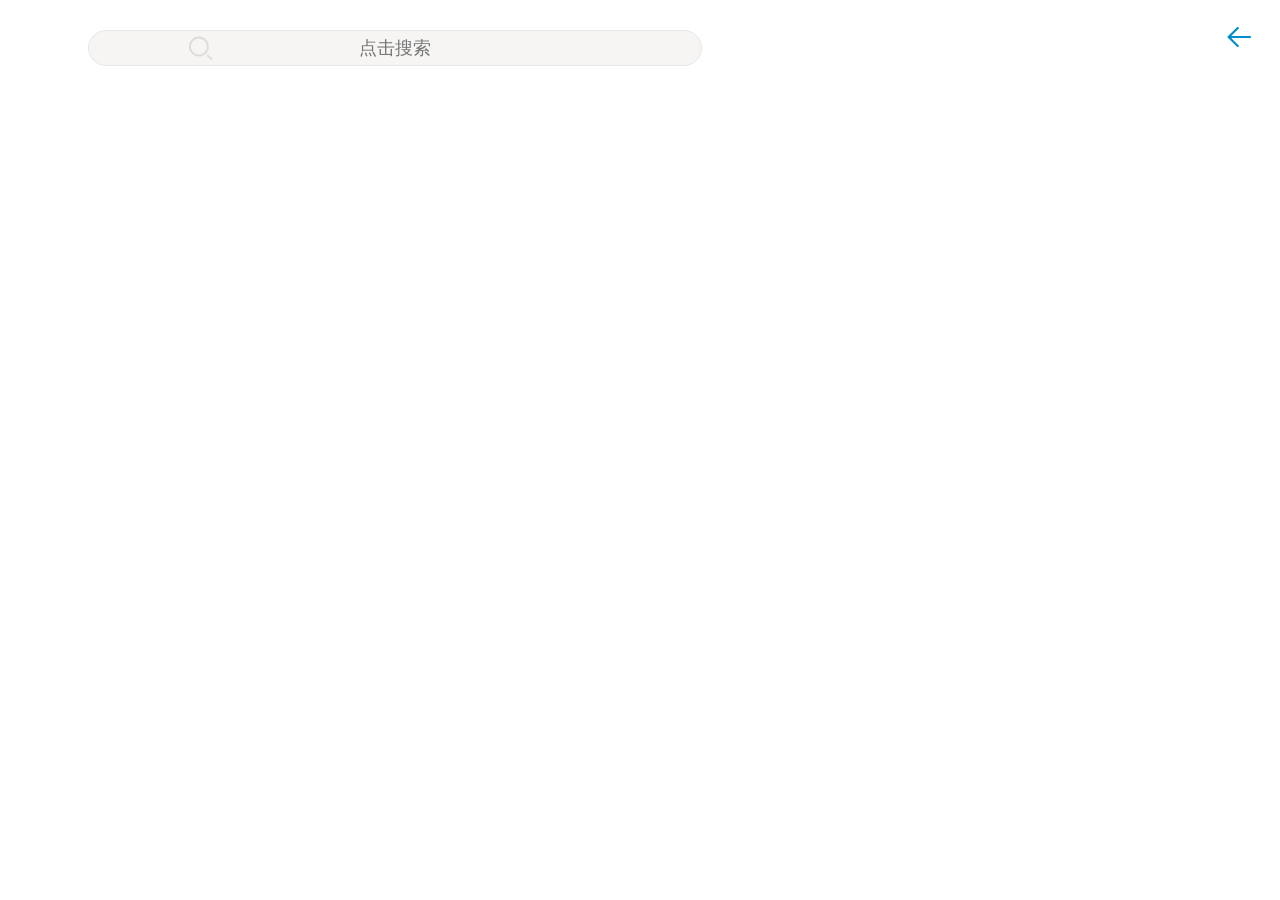
<file: view - 副本/mobile3.html>
<!doctype html>
<html lang="en">
<head>
	<meta http-equiv="Content-Type" content="text/html; charset=utf-8"/>
	<meta content="IE=Edge,chrome=1" http-equiv="X-UA-Compatible">
	<meta name="viewport" content="user-scalable=no, width=device-width, initial-scale=1.0, maximum-scale=1.0"/>
	<meta content="yes" name="apple-mobile-web-app-capable">
	<meta content="black" name="apple-mobile-web-app-status-bar-style">
	<meta name="format-detection" content="telephone=no"/>
	<link rel="stylesheet" href="../public/css/common.css" />
	<title>红色汇</title>
</head>
<body class="commonBody m6 m3">
	<div class="m6_head">
		<span id="p_name" class="title1"></span>
		<!-- <span class="title2">已入住18家场馆</span> -->
		<input id="ser_input" class="sle_input" placeholder="点击搜索" type="text" />
		<a href="javascript:;" id="backgo" class="bacc"></a>
	</div>
	<div id="vue_list" class="changguan_list">
		<!-- <div class="cg_one">
			<div class="cg_img" style="background:url('../public/img/m3_1.png') no-repeat center center;background-size:cover;"></div>
		</div>
		<div class="cg_one">
			<div class="cg_img" style="background:url('../public/img/m3_1.png') no-repeat center center;background-size:cover;"></div>
		</div> -->
		<!-- <div class="showmore_div"><a class="showm_a" href="javascript:;">点击加载更多</a></div> -->
	</div>
	
	
	<script type="text/javascript" src="../public/libs/jquery.min.js"></script>
	<script type="text/javascript" src="../public/laydate/laydate.js"></script>
	<script type="text/javascript" src="../public/libs/json.js"></script>
	<script type="text/javascript" src="../public/libs/base.js"></script>
	<script type="text/javascript" src="../public/libs/layer.js"></script>
	<script type="text/javascript" src="../public/libs/utils.js"></script>
	<script type="text/javascript" src="../public/js/common2.js"></script>
	
</body>

<script>
$(function(){
	var g = {};
	g.login_token = Utils.offLineStore.get("token",false) || "";
	g.id = Utils.getQueryString("id") || "";//场馆id
	if(g.id == ''){g.id = Utils.offLineStore.get("venueaid",false);}
	g.p = Utils.getQueryString("p") || "";//获取当前是第几个 1场馆照片、2专家访谈、3讲解风采、4场馆全景
	if(g.p == ''){g.p = Utils.offLineStore.get("venuep",false);}
	g.httpTip = new Utils.httpTip({});
	g.totalPage = 1;//存总页数
	g.nowPage = 0;//存当前页 0 是第一页
	g.showPages = 10;//每页显示多少行
	g.p_name = ['','场馆照片','专家访谈','讲解风采','场馆全景','场馆动态','相关机构'];
	var usrs = ['','photo/','interview/','video/','pano/','article/','association/'];
	
/* **************************************** lodding ******************************************** */	
	
	
	loadPage();
	//返回按钮
	$('#backgo').on('click',function(){
		if(g.id == 'index' && g.p != ''){//判断是首页跳过来的
			location.href="./index.html";
		}else{
			location.href="./mobile2.html?id="+g.id;
		}
		
	});
	
	
/* **************************************** setTing ******************************************** */	

	//加载页面
	function loadPage(){
		getvenueother(g.p);//获取列表 1场馆照片、2专家访谈、3讲解风采、4场馆全景
		$('#p_name').html(g.p_name[g.p]);//填充标题
	}
	//获取列表 1场馆照片、2专家访谈、3讲解风采、4场馆全景
	
	//搜索框输入
	$('#ser_input').keyup(function(){
		var _val = $(this).val() || '';
		getvenueother(g.p,_val);
	
	});
	
	function getvenueother(n,ser){
		var n = n || 1;
		var ser = ser || '';
		var condi = {};
		if(g.id != 'index')condi.org_id = g.id;
		condi.search = ser;
		var url = Base.serverUrl + usrs[n];
		//g.httpTip.show();
		$.ajax({
			url:url,
			data:condi,
			timeout: 30000, //超时时间设置，单位毫秒
			type:"GET",
			dataType:'json',
			async: false,
			context:this,
			success: function(data){
				if(data){
					var count = data.count || 0;
					if(count > 0){
						var data = data.results || [];
						var html = '';
						for(var i=0,len=data.length;i<len;i++){
							var d = data[i] || '';
							var id = d.id || '';
							var image_url = d.image_url || '../public/img/no.jpg';
							var image_min_url = d.image_min_url || '../public/img/no.jpg';
							var image_max_url = d.image_max_url || '../public/img/no.jpg';
							var video_url = d.video_url || '';
							var pano_url = d.pano_url || '';
							var org = d.org || '';
							var name = d.name || '';
							var desc = d.desc || '';
							var image_url2 = org.image_url || '../public/img/no.jpg';//全景预览图片
							if(n == 1){image_url = image_min_url;video_url = image_max_url;}//第一个是场馆图片
							if(n == 2){video_url = image_url;}//第二个是访谈图片
							//if(n == 3){}//第三个是点击跳转讲解视频
							if(n == 4){
								video_url = pano_url;
								if(video_url != '' && video_url.indexOf('http:') <= -1){video_url = 'http://'+video_url;}
								//image_url = image_url2;
							}//第四个是点击跳转全景
							
							if(n == 5){//第5个是动态	
								html+='<div class="cg_one"><a href="detail.html?id='+id+'">'
									+'<div class="cg_text" style="text-align:left;padding:0 3%;color:#283B42;font-size:24px;">'+name+'</div>'
									+'<div class="cg_img" style="color:#9B9B9B;height:44px;overflow:hidden;font-size:16px;margin:10px 3%;" >'+desc+'</div>'
								+'</a></div>';
							}else{
								html+='<div class="cg_one"><a href="'+video_url+'">'
									+'<div class="cg_img" style="background:url('+image_url+') no-repeat center center;background-size:cover;"></div>'
									+'<div class="cg_text">'+name+'</div>'
								+'</a></div>';
							}
						}
						$('#vue_list').html(html);
					}	
				}	
				else{
					var msg = data.message || "获取失败";
					//Utils.alert(msg);
				}
				//g.httpTip.hide();
			},
			error:function(data,status){
				//g.httpTip.hide();
				if(status=='timeout'){
		　　　　　  Utils.alert("超时");
		　　　　}
			}
		});
	}
	//点击打开
	window.openurl = function(url){
		var url = url || '';
		window.open(url);
	}

});

</script>
</html>
</file>
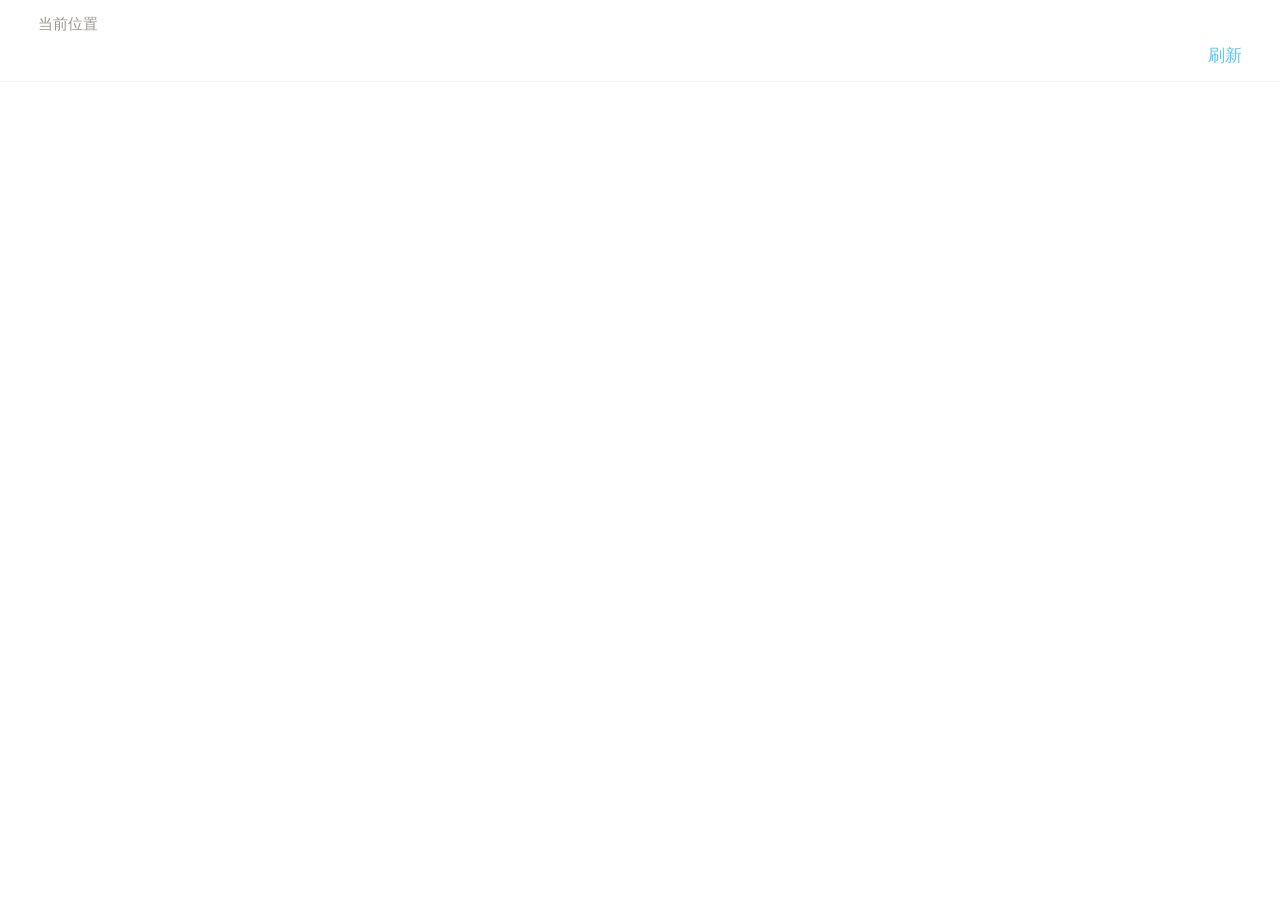
<file: view - 副本/mobile5.html>
<!doctype html>
<html lang="en">
<head>
	<meta http-equiv="Content-Type" content="text/html; charset=utf-8"/>
	<meta content="IE=Edge,chrome=1" http-equiv="X-UA-Compatible">
	<meta name="viewport" content="user-scalable=no, width=device-width, initial-scale=1.0, maximum-scale=1.0"/>
	<meta content="yes" name="apple-mobile-web-app-capable">
	<meta content="black" name="apple-mobile-web-app-status-bar-style">
	<meta name="format-detection" content="telephone=no"/>
	<link rel="stylesheet" href="../public/css/common.css" />
	<title>红色汇</title>
</head>
<body class="commonBody m5">
	<div class="m5_head">
		<span class="m5h_tt">当前位置</span>
		<span id="poicity" class="m5h_p"></span>
		<a class="refresh_a" id="refabtn" href="javascript:;"><i></i>刷新</a>
	</div>
	<div class="m5_podiv">
		<ul id="citys" class="m5p_left_list">
			<!-- <li class="m5pli"><a>热门</a></li>
			<li class="m5pli"><a>北京</a></li>
			<li class="m5pli"><a>天津</a></li>
			<li class="m5pli active"><a>河北</a></li>
			<li class="m5pli"><a>山西</a></li> -->
		</ul>
		<ul id="childrens" class="m5p_right_list">
			<!-- <li class="m5pli"><a>石家庄</a></li>
			<li class="m5pli"><a>唐山</a></li>
			<li class="m5pli"><a>秦皇岛</a></li>
			<li class="m5pli"><a>邯郸</a></li>
			<li class="m5pli"><a>邢台</a></li> -->
		</ul>
		
	</div>
	
	<script type="text/javascript" src="../public/libs/jquery.min.js"></script>
	<script type="text/javascript" src="../public/laydate/laydate.js"></script>
	<script type="text/javascript" src="../public/libs/json.js"></script>
	<script type="text/javascript" src="../public/libs/base.js"></script>
	<script type="text/javascript" src="../public/libs/layer.js"></script>
	<script type="text/javascript" src="../public/libs/utils.js"></script>
	<script type="text/javascript" src="../public/js/common2.js"></script>
	<script src="http://int.dpool.sina.com.cn/iplookup/iplookup.php?format=js"></script>
	
</body>

<script>
$(function(){
	var g = {};
	g.login_token = Utils.offLineStore.get("token",false) || "";
	//g.id = Utils.getQueryString("id") || "";
	g.httpTip = new Utils.httpTip({});
	g.totalPage = 1;//存总页数
	g.nowPage = 0;//存当前页 0 是第一页
	g.showPages = 10;//每页显示多少行
	g.city = {};//存储所有城市列表
	
/* **************************************** lodding ******************************************** */	
	
	
	loadPage();
	$('#refabtn').on('click',getpoi);//刷新位置
	
	
/* **************************************** setTing ******************************************** */	

	//加载页面
	function loadPage(){
		getpoi();//获取当前位置
		getadds();//获取地址列表
	}

	//获取当前位置
	function getpoi(){
		var city = remote_ip_info['city'];
		if(city == ''){city = '获取位置失败';}
		$('#poicity').html(city);
	}
	
	
	//获取地址列表
	function getadds(){
		var condi = {};
		var url = Base.serverUrl + 'category/';
		//g.httpTip.show();
		$.ajax({
			url:url,
			data:condi,
			timeout: 30000, //超时时间设置，单位毫秒
			type:"GET",
			dataType:'json',
			context:this,
			success: function(data){
				if(data){
					var data = data.results || {};
					var data = data[0] || {};
					var citys = data.sub_cat || [];
					g.city = {};//清空
					var html = '';
					for(var i=0,len=citys.length;i<len;i++){
						var d = citys[i] || '';
						var id = d.id || '';
						var name = d.name || '';
						var childrens = d.sub_cat || [];
						g.city[id]= d;
						html+='<li aid="'+id+'" class="m5pli"><a>'+name+'</a></li>';
						
					}
					$('#citys').html(html);
				}
				else{
					var msg = data.message || "获取失败";
					Utils.alert(msg);
				}
				//g.httpTip.hide();
			},
			error:function(data,status){
				//g.httpTip.hide();
				if(status=='timeout'){
		　　　　　  Utils.alert("超时");
		　　　　}
			}
		});
	}
	//获取二级城市
	$('#citys').on('click','.m5pli',function(){
		
		$(this).addClass('active').siblings('li').removeClass('active');
		var aid = $(this).attr('aid') || '';
		if(aid == ''){Utils.alert('城市id为空！');return false;}
		var data = g.city[aid] || {};
		var citys = data.sub_cat || [];
		if(citys.length > 0){$('body,html').animate({scrollTop: 0}, 500);}
		else{//页面跳转
			isgovenue(aid);//查询城市下是否存在场馆 存在的跳转
		}
		var html = '';
		for(var i=0,len=citys.length;i<len;i++){
			var d = citys[i] || '';
			var id = d.id || '';
			var name = d.name || '';
			var childrens = d.sub_cat || [];
			html+='<li aid="'+id+'" class="m5pli"><a>'+name+'</a></li>';
			
		}
		$('#childrens').html(html);
		
	});
	//点击二级城市跳转
	$('#childrens').on('click','.m5pli',function(){
		var aid = $(this).attr('aid') || '';
		if(aid == ''){Utils.alert('城市id为空！');return false;}
		isgovenue(aid);//查询城市下是否存在场馆 存在的跳转
	});
	
	//查询城市下是否存在场馆 存在的跳转
	function isgovenue(aid){
		var aid = aid || '';
		var condi = {};
		condi.category_id  = aid;
		var url = Base.serverUrl + "venue/";
		//g.httpTip.show();
		$.ajax({
			url:url,
			data:condi,
			timeout: 30000, //超时时间设置，单位毫秒
			type:"GET",
			dataType:'json',
			context:this,
			success: function(data){
				if(data){
					var count = data.count || 0;
					if(count > 0){
						Utils.offLineStore.set("cityaid",aid,false);//存储当前城市
						location.href="mobile6.html?id="+aid;
						
					}else{
						Utils.alert('该城市下暂无场馆！');
					}
				}
				else{
					var msg = data.message || "获取失败";
					//Utils.alert(msg);
				}
				//g.httpTip.hide();
			},
			error:function(data,status){
				//g.httpTip.hide();
				if(status=='timeout'){
		　　　　　  Utils.alert("超时");
		　　　　}
			}
		});
	}
	
	
});

</script>
</html>
</file>
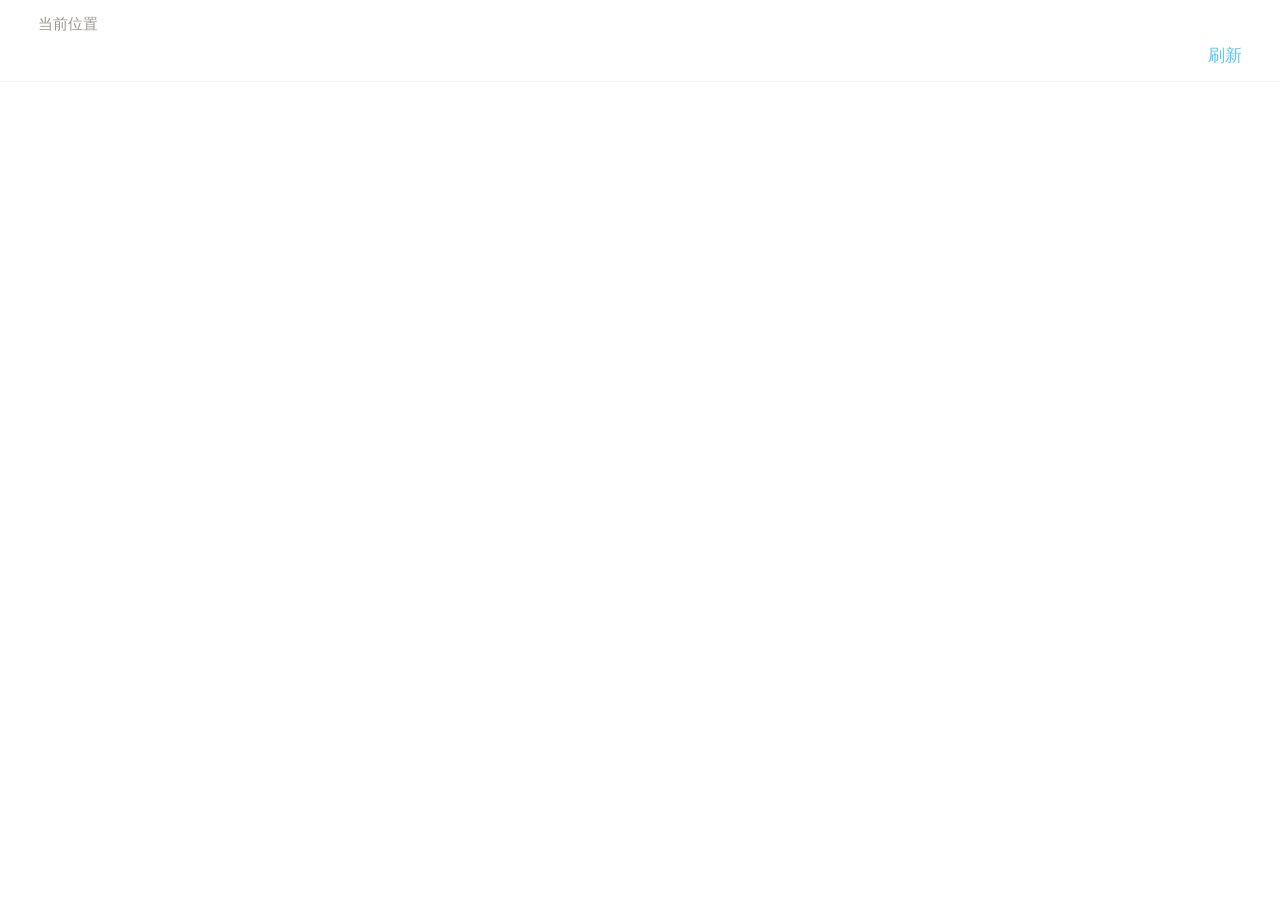
<file: view/citys.html>
<!doctype html>
<html lang="en">
<head>
	<meta http-equiv="Content-Type" content="text/html; charset=utf-8"/>
	<meta content="IE=Edge,chrome=1" http-equiv="X-UA-Compatible">
	<meta name="viewport" content="user-scalable=no, width=device-width, initial-scale=1.0, maximum-scale=1.0"/>
	<meta content="yes" name="apple-mobile-web-app-capable">
	<meta content="black" name="apple-mobile-web-app-status-bar-style">
	<meta name="format-detection" content="telephone=no"/>
	<link rel="stylesheet" href="../public/css/common.css" />
	<title>研学网</title>
</head>
<body class="commonBody m5">
	<div class="m5_head">
		<span class="m5h_tt">当前位置</span>
		<span id="poicity" class="m5h_p"></span>
		<a class="refresh_a" id="refabtn" href="javascript:;"><i></i>刷新</a>
	</div>
	<div class="m5_podiv">
		<ul id="citys" class="m5p_left_list">
			<!-- <li class="m5pli"><a>热门</a></li>
			<li class="m5pli"><a>北京</a></li>
			<li class="m5pli"><a>天津</a></li>
			<li class="m5pli active"><a>河北</a></li>
			<li class="m5pli"><a>山西</a></li> -->
		</ul>
		<ul id="childrens" class="m5p_right_list">
			<!-- <li class="m5pli"><a>石家庄</a></li>
			<li class="m5pli"><a>唐山</a></li>
			<li class="m5pli"><a>秦皇岛</a></li>
			<li class="m5pli"><a>邯郸</a></li>
			<li class="m5pli"><a>邢台</a></li> -->
		</ul>
		
	</div>
	
	<script type="text/javascript" src="../public/libs/jquery.min.js"></script>
	<script type="text/javascript" src="../public/laydate/laydate.js"></script>
	<script type="text/javascript" src="../public/libs/json.js"></script>
	<script type="text/javascript" src="../public/libs/base.js"></script>
	<script type="text/javascript" src="../public/libs/layer.js"></script>
	<script type="text/javascript" src="../public/libs/utils.js"></script>
	<script type="text/javascript" src="../public/js/common2.js"></script>
	<script src="http://int.dpool.sina.com.cn/iplookup/iplookup.php?format=js"></script>
	
</body>

<script>
$(function(){
	var g = {};
	g.login_token = Utils.offLineStore.get("token",false) || "";
	g.html = Utils.getQueryString("html") || "";
	g.httpTip = new Utils.httpTip({});
	g.totalPage = 1;//存总页数
	g.nowPage = 0;//存当前页 0 是第一页
	g.showPages = 10;//每页显示多少行
	g.city = {};//存储所有城市列表
	
/* **************************************** lodding ******************************************** */	
	
	
	loadPage();
	$('#refabtn').on('click',getpoi);//刷新位置
	
	
/* **************************************** setTing ******************************************** */	

	//加载页面
	function loadPage(){
		getpoi();//获取当前位置
		getadds();//获取地址列表
	}

	//获取当前位置
	function getpoi(){
		var city = remote_ip_info['city'];
		if(city == ''){city = '获取位置失败';}
		$('#poicity').html(city);
	}
	
	
	//获取地址列表
	function getadds(){
		var condi = {};
		var url = Base.serverUrl + 'city/';
		//g.httpTip.show();
		$.ajax({
			url:url,
			data:condi,
			timeout: 30000, //超时时间设置，单位毫秒
			type:"GET",
			dataType:'json',
			context:this,
			success: function(data){
				if(data){
					var data = data.results || {};
					var data = data[0] || {};
					var citys = data.sub_cat || [];
					g.city = {};//清空
					var html = '';
					for(var i=0,len=citys.length;i<len;i++){
						var d = citys[i] || '';
						var id = d.id || '';
						var name = d.name || '';
						var childrens = d.sub_cat || [];
						g.city[id]= d;
						html+='<li aid="'+id+'" class="m5pli"><a>'+name+'</a></li>';
						
					}
					$('#citys').html(html);
				}
				else{
					var msg = data.message || "获取失败";
					Utils.alert(msg);
				}
				//g.httpTip.hide();
			},
			error:function(data,status){
				//g.httpTip.hide();
				if(status=='timeout'){
		　　　　　  Utils.alert("超时");
		　　　　}
			}
		});
	}
	//获取二级城市
	$('#citys').on('click','.m5pli',function(){
		
		$(this).addClass('active').siblings('li').removeClass('active');
		var aid = $(this).attr('aid') || '';
		if(aid == ''){Utils.alert('城市id为空！');return false;}
		var data = g.city[aid] || {};
		var citys = data.sub_cat || [];
		if(citys.length > 0){$('body,html').animate({scrollTop: 0}, 500);}
		else{//页面跳转
			isgovenue(aid);//查询城市下是否存在场馆 存在的跳转
		}
		var html = '';
		for(var i=0,len=citys.length;i<len;i++){
			var d = citys[i] || '';
			var id = d.id || '';
			var name = d.name || '';
			var childrens = d.sub_cat || [];
			html+='<li aid="'+id+'" class="m5pli"><a>'+name+'</a></li>';
			
		}
		$('#childrens').html(html);
		
	});
	//点击二级城市跳转
	$('#childrens').on('click','.m5pli',function(){
		var aid = $(this).attr('aid') || '';
		if(aid == ''){Utils.alert('城市id为空！');return false;}
		isgovenue(aid);//查询城市下是否存在场馆 存在的跳转
	});
	
	//查询城市下是否存在场馆 存在的跳转
	function isgovenue(aid){
		var aid = aid || '';
		if(g.html == ''){
			Utils.alert('返回页面为空！即将返回首页');
			setTimeout(function(){ location.href="index.html"; },1000);
			return false;
		}
		location.href = g.html+".html?cid="+aid;//跳转带上城市id
		
	}
	
	
});

</script>
</html>
</file>
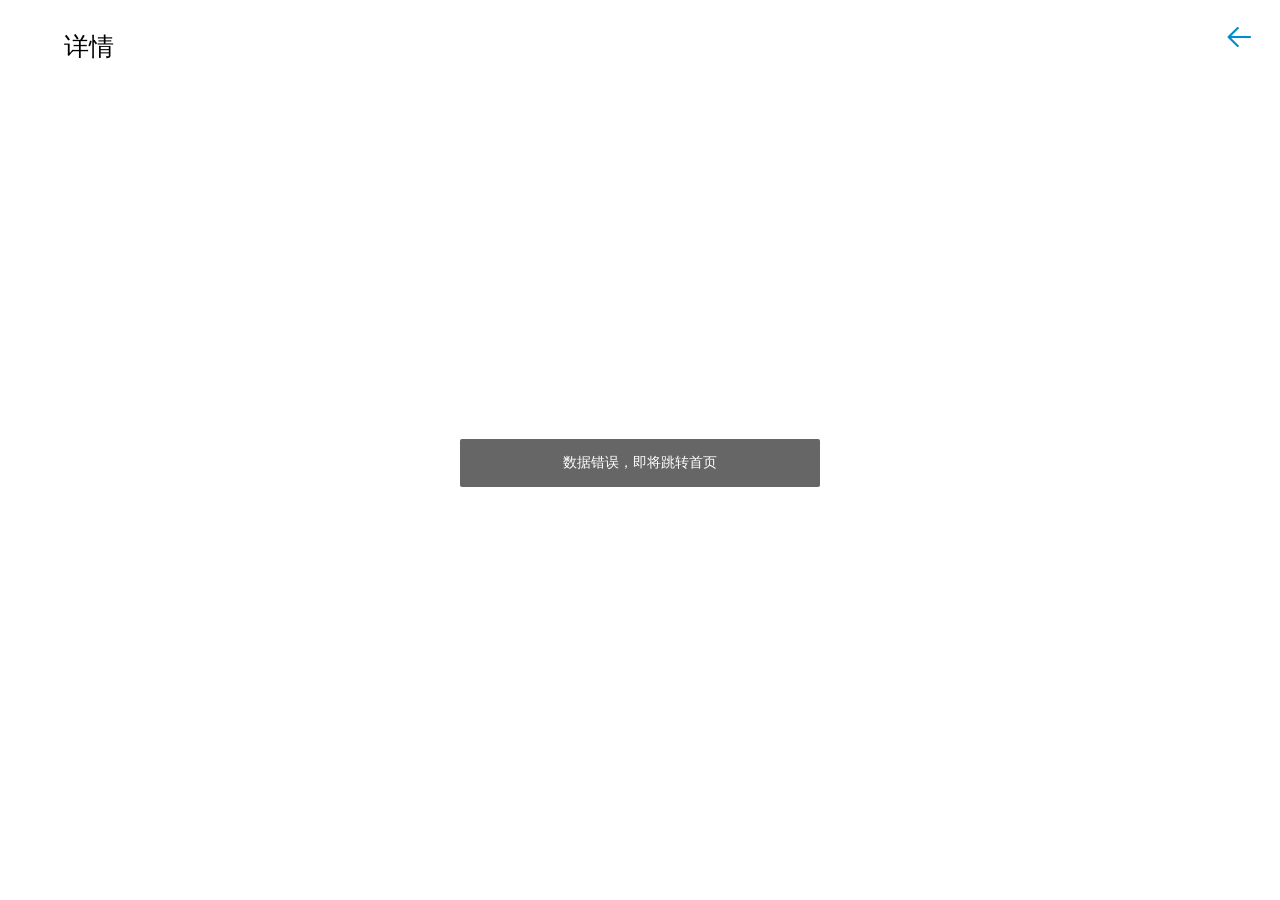
<file: view/detail.html>
<!doctype html>
<html lang="en">
<head>
	<meta http-equiv="Content-Type" content="text/html; charset=utf-8"/>
	<meta content="IE=Edge,chrome=1" http-equiv="X-UA-Compatible">
	<meta name="viewport" content="user-scalable=no, width=device-width, initial-scale=1.0, maximum-scale=1.0"/>
	<meta content="yes" name="apple-mobile-web-app-capable">
	<meta content="black" name="apple-mobile-web-app-status-bar-style">
	<meta name="format-detection" content="telephone=no"/>
	<link rel="stylesheet" href="../public/css/common.css" />
	<title>红色汇</title>
</head>
<body class="commonBody m6 m4">
	<div class="m6_head">
		<span id="detail_tt" class="title1">详情</span>
		<!-- <span class="title2">已入住18家场馆</span> -->
		<a id="backgo" href="javascript:;" class="bacc"></a>
	</div>
	<div id="details" class="changguan_list">
		
	</div>
	
	
	<script type="text/javascript" src="../public/libs/jquery.min.js"></script>
	<script type="text/javascript" src="../public/laydate/laydate.js"></script>
	<script type="text/javascript" src="../public/libs/json.js"></script>
	<script type="text/javascript" src="../public/libs/base.js"></script>
	<script type="text/javascript" src="../public/libs/layer.js"></script>
	<script type="text/javascript" src="../public/libs/utils.js"></script>
	<script type="text/javascript" src="../public/js/common2.js"></script>
	
</body>

<script>
$(function(){
	var g = {};
	//g.login_token = Utils.offLineStore.get("token",false) || "";
	g.p = Utils.getQueryString("p") || "";//识别是第几个
	g.tag = Utils.getQueryString("tag") || "";//区分 国内 地方 国际 国内等
	g.id = Utils.getQueryString("id") || "";//id
	g.httpTip = new Utils.httpTip({});
	g.totalPage = 1;//存总页数
	g.nowPage = 0;//存当前页 0 是第一页
	g.showPages = 10;//每页显示多少行
	var urls = ['','course_detail/','review_detail/','feedback_detail/','policy_detail/'];
	var burl = ['','mobile21','mobile4','mobile5','mobile6'];
	g.p_name = ['','课程详情','回顾详情','作业详情','政策详情'];
	
/* **************************************** lodding ******************************************** */	
	
	
	loadPage();
	//返回按钮
	$('#backgo').on('click',function(){
		var url = burl[g.p] || '';
		location.href= url+'.html?tag='+g.tag;
		
	});
	
	
/* **************************************** setTing ******************************************** */	

	//加载页面
	function loadPage(){
		if(g.p == '' || g.id == ''){
			Utils.alert('数据错误，即将跳转首页');
			setTimeout(function(){ location.href = "index.html"; },1000);
			return false;
		}
		$('#detail_tt').html(g.p_name[g.p]);
		getvenue();//获取详情
		
	}
	
	//获取详情
	function getvenue(){
		var id = g.id || '';
		if(id == ''){Utils.alert('id不能为空！');return false;}
		var condi = {};
		condi.id = id;
		var url = Base.serverUrl + urls[g.p];
		//g.httpTip.show();
		$.ajax({
			url:url,
			data:condi,
			timeout: 30000, //超时时间设置，单位毫秒
			type:"GET",
			dataType:'json',
			context:this,
			async: false,
			success: function(data){
				if(data){
					var count = data.count || 0;
					if(count > 0){
						var data = data.results || [];
						var html = '';
						var text = '';
						for(var i=0,len=data.length;i<len;i++){
							var d = data[i] || '';
							var id = d.id || '';
							var name = d.name || '';
							var desc = d.desc || '';
							var detail = d.detail || '';
							if(detail != ''){desc = detail;}
							if(i==0){
							  html+='<div class="cg_one">'
									+'<div class="cg_text" style="text-align:left;padding:0 3%;color:#283B42;font-size:24px;">'+name+'</div>'
									+'<div class="cg_img" style="color:#9B9B9B;height:auto;overflow:hidden;font-size:16px;margin:10px 3%;" >'+desc+'</div>'
								+'</div>';
							}//获取第一个
						}
						$('#details').html(html);
						
					}else{
						
					}		
				}	
				else{
					var msg = data.message || "获取失败";
					Utils.alert(msg);
				}
				//g.httpTip.hide();
			},
			error:function(data,status){
				//g.httpTip.hide();
				if(status=='timeout'){
		　　　　　  Utils.alert("超时");
		　　　　}
			}
		});
	}
	

});

</script>
</html>
</file>
<file: public/swipe/swipeslider.css>
.swipslider {
  position: relative;
  overflow: hidden;
  display: block;
  padding-top: 60%;
  -webkit-user-select: none;
     -moz-user-select: none;
      -ms-user-select: none;
          user-select: none; }
  .swipslider .sw-slides {
    display: block;
    padding: 0;
    list-style: none;
    width: 100%;
    height: 100%;
    white-space: nowrap;
    font-size: 0;
    -webkit-transform: translateX(0);
            transform: translateX(0);
    position: absolute;
    bottom: 0; }
  .swipslider .sw-slide {
    width: 100%;
    height: 100%;
    margin: auto;
    display: inline-block;
    position: relative; }
    .swipslider .sw-slide > img {
      position: absolute;
      top: 50%;
      left: 50%;
      -webkit-transform: translate(-50%, -50%);
              transform: translate(-50%, -50%);
      max-height: 100%;
      max-width: 100%;
      margin-left: auto;
      margin-right: auto;
      -webkit-user-select: none;
         -moz-user-select: none;
          -ms-user-select: none;
              user-select: none; }
    .swipslider .sw-slide .sw-content {
      width: 100%;
      height: 100%;
      margin-left: 0;
      margin-right: 0;
      font-size: 14px; }

.sw-next-prev {
  font-family: "Courier New", Courier, monospace;
  height: 50px;
  width: 50px;
  text-align: center;
  vertical-align: middle;
  position: absolute;
  line-height: 50px;
  font-size: 30px;
  font-weight: bolder;
  color: rgba(160, 160, 160, 0.53);
  top: 50%;
  -webkit-transform: translateY(-50%);
          transform: translateY(-50%);
  background-color: rgba(255, 255, 255, 0);
  border-radius: 50%;
  text-decoration: none;
  transition: all .2s ease-out;
  cursor: pointer;
  -webkit-user-select: none;
     -moz-user-select: none;
      -ms-user-select: none;
          user-select: none; 
	display:none;	  
}
  .sw-next-prev:hover {
    background-color: rgba(255, 255, 255, 0.74); }
  .sw-next-prev:active {
    background-color: rgba(255, 255, 255, 0.5); }

.sw-prev {
  left: 2%; }
  .sw-prev::after {
    content: '<'; }

.sw-next {
  right: 2%; }
  .sw-next::after {
    content: '>'; }

.sw-bullet {
  position: absolute;
  bottom: 2%;
  list-style: none;
  display: block;
  width: 100%;
  text-align: center;
  padding: 0;
  margin: 0; }
  .sw-bullet li {
    width: 10px;
    height: 10px;
    background-color: rgba(160, 160, 160, 0.53);
    border-radius: 50%;
    display: inline-block;
    cursor: pointer;
    transition: all .2s ease-out; }
    .sw-bullet li:hover {
      background-color: rgba(255, 255, 255, 0.74); }
    .sw-bullet li.active {
      background-color: rgba(255, 255, 255, 0.5);
      box-shadow: 0 0 2px rgba(160, 160, 160, 0.53); }
    .sw-bullet li:not(:last-child) {
      margin-right: 5px; }
</file>
<file: public/css/common.css>
/**
 * Created by lixianqi on 2017/5/3.
 */

/* ���� */
body, div, dl, dt, dd, ul, ol, li, h1, h2, h3, h4, h5, h6, pre, code, form, fieldset, legend, p, blockquote, th, td, img {
    border: 0 none;
    margin: 0;
    outline: medium none;
    padding: 0;
}
.clearfix::after, .central::after, .widget ul::after, .paging::after, .pagenav::after, .base-tit::after {
    clear: both;
    content: ".";
    display: block;
    height: 0;
    visibility: hidden;
}
ul,li,h4,h3,h5,h6,dd,dl,dt,i,a,i{border: 0 none;
    margin: 0;
    outline: medium none;
	font-style:normal;
	list-style: outside none none;
    padding: 0;
	font-weight:500;
}
a,a:hover,a:active{cursor:pointer;text-decoration:none;outline:none;}
button{cursor:pointer;}
a:hover {
    text-decoration: none;
	
}
select,input,input:focus,input:active{outline:none;}
html,body{height:100%;margin:0;padding:0;font-size:17px;font-family:MicrosoftYaHei;}

body{position:relative;}

.commonBody{}
.commonBody .showmore_div{padding:15px 0;text-align:center;}
.commonBody .showmore_div .showm_a{color:#4A4A4A;font-size:22px;}


/* mobile6 */
.m6{}
.m6 .m6_head{padding:30px 0 30px 5%;position:relative;}
.m6 .m6_head .title1{color:#000000;font-size:25px;}
.m6 .m6_head .title2{color:#4A4A4A;padding-left:10px;font-size:13px;}
.m6 .bacc{display:inline-block;width:30px;height:20px;position:absolute;right:2%;top:27px;background:url('../img/m6_1.png') no-repeat center center;background-size:contain;}
.m6 .changguan_list{}
.m6 .cg_one{margin-bottom:30px;position:relative;}
.m6 .cg_one .cg_img{height:200px;}
.m6 .cg_one .cg_text{text-align:center;margin:10px 0 0;color:#000000;}

/* mobile5 */
.m5{}
.m5 .m5_head{position:relative;height:80px;border-bottom:1px solid #fbfbfa;}
.m5 .m5_head .m5h_tt{position:absolute;left:3%;top:15px;font-size:15px;color:#9a9691;display:inline-block;}
.m5 .m5_head .m5h_p{position:absolute;left:3%;top:45px;font-size:17px;color:#000000;display:inline-block;}
.m5 .m5_head .refresh_a{position:absolute;right:3%;top:44px;font-size:17px;color:#55c8ff;display:inline-block;}
.m5 .m5_podiv{border-top:1px solid #f4f3f1;overflow:hidden;}

.m5 .m5_podiv .m5p_left_list{background-color:#f3f5f8;display:inline-block;float:left;width:30%;}
.m5 .m5_podiv .m5p_left_list .m5pli{padding:11px 0;}
.m5 .m5_podiv .m5p_left_list .m5pli a{color:#7d7a75;border-left:7px solid #f3f5f8;padding-left:21px;height:41px;line-height:41px;display:inline-block;}
.m5 .m5_podiv .m5p_left_list .m5pli.active{background-color:#ffffff;}
.m5 .m5_podiv .m5p_left_list .m5pli.active a{color:#000000;border-left:7px solid #f63211;}

.m5 .m5_podiv .m5p_right_list{display:inline-block;float:left;width:69%;}
.m5 .m5_podiv .m5p_right_list .m5pli{padding:11px 0;}
.m5 .m5_podiv .m5p_right_list .m5pli a{color:#7d7a75;border-left:7px solid #ffffff;padding-left:21px;height:41px;line-height:41px;display:inline-block;}

/* mobile4 */
.m4{}
.m4 .cg_one{margin-bottom:20px;}


/* mobile3 */
.m3{}
.m3 .cg_one{margin-bottom:20px;}
.m3 .m6_head .sle_input{width:50%;margin-left:2%;font-size:18px;text-align:center;height:32px;line-height:32px;border-radius:32px;border:1px solid #E7E7E7;background:url('../img/index_img1.png') no-repeat 17% center;background-size:auto 70%;background-color:#f6f5f4;}


/* mobile2 */
.m2{}
.m2 .m2_head{height:322px;position:relative;}
.m2 .m2_head .title1{position:absolute;left:3%;bottom:40px;color:#ffffff;font-size:25px;font-family:PingFangSC-Regular;}
.m2 .m2_jie{position:relative;background-color:#ffffff;padding-top:21px;margin-top:-30px;margin-bottom:30px;border-top-left-radius:32px;border-top-right-radius:32px;}
.m2 .m2_jie .m2j_t{margin-bottom:21px;text-align:center;color:#4A4A4A;font-size:22px;}
.m2 .m2_jie .m2j_t i{display:inline-block;vertical-align:middle;width:32px;height:32px;margin-right:12px;background:url('../img/m2_2.png') no-repeat center center;background-size:contain;}
.m2 .m2_jie .m2j_text{font-size:20px;transition:all .25s ease-in-out;height:131px;overflow:hidden;margin:0 5%;font-size:18px;line-height:26px;color:#000000;}
.m2 .m2_jie .m2j_text.down{height:auto;}
.up_show_div{text-align:center;}
.up_show_div .ups_a{display:inline-block;width:21px;height:12px;background:url('../img/m2_3.png') no-repeat center center;background-size:contain;}
.up_show_div.active .ups_a{display:inline-block;width:21px;height:12px;background:url('../img/m2_30.png') no-repeat center center;background-size:contain;}

.cgpo_t{position:absolute;color:#ffffff;background-color:#398ED0;right:9%;bottom:22px;padding:5px 15px;border-radius:30px;}
.m2 .changguan_list{margin:0px 0 17px;padding-bottom:18px;border-bottom:1px solid #dfdfdf;}
.m2 .cg_one .cg_img{margin:0 3%;border-radius:12px;}
.m2 .checkall{text-align:center;height:60px;line-height:60px;color:#ffffff;background-color:#b71900;font-size:18px;}
.m2 .checkall i{margin-right:5%;vertical-align:middle;display:inline-block;width:33px;height:33px;background:url('../img/m2_4.png') no-repeat center center;background-size:contain;}
.m2 .m2div{padding:0 5%;border-top:10px solid #f3f2f0;}
.m2 .m2div .title1{font-size:21px;line-height:30px;padding:12px 0;}
.m2 .m2table{width:100%;font-size:13px;}
.m2 .m2table tr th{color:#4A4A4A;padding:2%;}
.m2 .m2table .tr1{border-bottom:1px dashed #398ED0;}
.m2 .m2table tr td{color:#055DA1;padding:2%;}



/* mobile1 */
.m1{height:100%;background:#000000;}
.m1 .m1_bg_div{position:relative;height:100%;}
.m1 .m1t_bg{background-color:#000000;opacity:0.3;position:absolute;top:12%;left:0;right:0;width:100%;height:128px;}
.m1 .m1_t{position:absolute;top:12%;left:0;right:0;width:100%;height:128px;}
.m1 .m1_t i{float:left;margin:20px 3% 0 5%;display:inline-block;width:10%;max-width:50px;height:87px;vertical-align:middle;}
.m1 .m1_t .m1t_t{float:left;display:inline-block;width:75%;margin-top:20px;font-size:30px;line-height:45px;color:#ffffff;font-family:PingFangSC-Regular;}
.m1 .online_a1{color:#ffffff;background-color:#f60000;font-size:28px;text-align:center;height:58px;line-height:58px;display:inline-block;width:60%;max-width:320px;bottom:15%;border-radius:16px;left:0;right:0;margin:0 auto;position:absolute;}
.m1 .online_a2{color:#ffffff;font-size:17px;text-align:center;height:60px;line-height:60px;display:inline-block;bottom:6%;left:0;right:0;margin:0 auto;position:absolute;}

/* index */
.index{background:#ffffff;}
.index.m6 .cg_one{margin-bottom:0;}
.index.m6 .m6_head{padding-top:0;}
.index .header{padding:16px 3%;position:relative;}
.index .sle{padding-left:1%;font-size:18px;height:40px;width:20%;min-width:100px;line-height:40px;border:none;appearance:none;
-moz-appearance:none;
-webkit-appearance:none;
background:url('../img/m2_3.png') no-repeat 98% center;background-size:auto 22%;}
.index .header .sle_input{position:absolute;right:3%;top:18px;display:inline-block;vertical-align:bottom;width:25%;margin-left:2%;font-size:18px;text-align:center;height:32px;line-height:32px;border-radius:32px;border:1px solid #E7E7E7;background:url('../img/index_img1.png') no-repeat 17% center;background-size:auto 70%;background-color:#f6f5f4;}
.index .banner_div{}
.index .for_ul{overflow:hidden;margin:20px auto 20px;padding-bottom:20px;border-bottom:10px solid #f3f2f0;}
.index .for_ul li{float:left;display:inline-block;width:25%;text-align:center;}
.index .for_ul2 li{width:33.33%;text-align:center;}
.index .for_ul li .aimg{display:inline-block;width:60%;min-width:60px;line-height:108px;height:80px;color:#ffffff;}
.index .for_ul2 li .aimg{width:60%;min-width:60px;height:132px;}
.index .for_ul li .aimg{background:url('../img/id_img0.png') no-repeat center center;background-size:contain;}
.index .for_ul li .aimg.aimg1{background:url('../img/id_img1.png') no-repeat center center;background-size:contain;}
.index .for_ul li .aimg.aimg2{background:url('../img/id_img2.png') no-repeat center center;background-size:contain;}
.index .for_ul li .aimg.aimg3{background:url('../img/id_img3.png') no-repeat center center;background-size:contain;}
.index .for_ul li .aimg.aimg4{background:url('../img/id_img4.png') no-repeat center center;background-size:contain;}
.index .for_ul2 li .aimg.aimg1{background:url('../img/id_img01.png') no-repeat center center;background-size:contain;}
.index .for_ul2 li .aimg.aimg2{background:url('../img/id_img02.png') no-repeat center center;background-size:contain;}
.index .for_ul2 li .aimg.aimg3{background:url('../img/id_img03.png') no-repeat center center;background-size:contain;}

.index .intr_div{margin-bottom:20px;padding:30px 0;border:10px solid #f3f2f0;border-left:none;border-right:none;}
.index .intr_over{white-space:nowrap;height:232px;overflow:hidden;overflow-x:auto;}
.index .intr_t{color:#283B42;font-size:23px;padding-left:3%;position:relative;}
.index .intr_t .inmore{color:#4A4A4A;font-size:20px;position:absolute;right:3%;top:2px;}
.index .intr_ul{height:210px;width:200%;margin:20px auto 20px;padding:0 1.5%;}
.index .intr_ul li{float:left;height:210px;display:inline-block;width:35%;max-width:130px;margin:0 1.5%;}
.index .intr_ul li i{display:inline-block;width:100%;height:170px;border-radius:12px;}
.index .intr_ul li .tt{color:#283B42;text-overflow:ellipsis;font-size:18px;display:inline-block;width:100%;overflow:hidden;text-align:center;}

.index .h_menu{min-width:310px;margin-left:0%;display:inline-block;vertical-align:bottom;overflow:hidden;}
.index .h_menu li{color:#4A4A4A;margin:0 1%;font-size:20px;display:inline-block;vertical-align:bottom;}
.index .h_menu li a{color:#4A4A4A;font-size:20px;}
.index .h_menu li.active{font-size:30px;color:#000000;}
.index .h_menu li.active a{font-size:30px;color:#000000;}

.index .intr_div2{padding-bottom:30px;border-bottom:10px solid #f3f2f0;}
.index .yxz_list{margin:0 5%;}
.index .yxz_list .yx_one{padding:20px 0 15px;border-bottom:1px solid #E7E7E7;}
.index .yxz_list .yx_one .yx_t{font-size:21px;line-height:25px;margin-bottom:20px;color:#283B42;}
.index .yxz_list .yx_one .yx_p{font-size:15px;color:#9B9B9B;}

.index .intr_div3{padding-top:30px;}

/* mobile21 */
.m21{}
.m21 .header .sle_input{right:42px;top:18px;}
.m21 .m21d_d{text-align:center;}
.m21 .sle{font-size:23px;min-width:120px;}
.m21 .m21_list{margin:0 5%;}
.m21 .m21_list .m21_one{position:relative;padding:20px 0 15px;border-bottom:1px solid #E7E7E7;overflow:hidden;}
.m21 .m21_list .mone_l{border-radius:12px;width:100px;height:100px;float:left;display:inline-block;}
.m21 .m21_list .mone_r{position:absolute;left:110px;right:3%;display:inline-block;}
.m21 .m21_list .m21_one .yx_t{font-size:20px;line-height:20px;margin-bottom:20px;margin-top:5px;color:#283B42;}
.m21 .m21_list .m21_one .yx_p{height:56px;overflow:hidden;font-size:14px;color:#9B9B9B;}

/* m3 */
.m3 .for_ul li{width:33.33%;}

/* m4 */
.m4{}
.m4 .m21_list .m21_one .po_span{font-size:13px;color:#4A4A4A;padding-right:3%;}
.m4 .m21_list .m21_one .acc_span{font-size:13px;color:#4A4A4A;}
.m4 .m21_list .m21_one .po_span i{margin-right:5px;display:inline-block;width:13px;height:18px;background:url('../img/m4_img1.png') no-repeat center center;background-size:contain;}
.m4 .m21_list .m21_one .acc_span i{margin-right:5px;display:inline-block;width:19px;height:13px;background:url('../img/m4_img2.png') no-repeat center center;background-size:contain;}
.m4 .m21_list .m21_one .yx_p{height:38px;margin-bottom:6px;}
.m4 .m21_list .m21_one .yx_t{margin-bottom:12px;}

/* m6 */
.m6{}
.m6 .nd_div{position:relative;color:#4A4A4A;font-size:15px;padding:15px 3% 20px;border-top:10px solid #f3f2f0;}
.m6 .nd_div span{display:inline-block;margin-right:10px;cursor:pointer;}
.m6 .nd_div .active{color:#398ED0;font-size:21px;}

.m61 .sle{position:absolute;right:3%;font-size:18px;top:10px;min-width:102px;}

.m7 .vide_div{margin:10px 3% 30px;}
.m7 .vide_list{overflow:hidden;}
.m7 .vide_list li{padding-bottom:30px;float:left;display:inline-block;width:50%;}
.m7 .vide_list li .ii{display:inline-block;height:134px;width:96%;margin:0 2%;}
.m7 .vide_list li .ttt{display:inline-block;margin-top:10px;width:90%;overflow:hidden;text-overflow:ellipsis;white-space: nowrap;}

.m62 .sle{position:relative;right:auto;font-size:23px;top:auto;min-width:120px;}
.m62 .yxz_list .yx_one .yx_p{margin-bottom:10px;}
</file>
<file: public/libs/datetime/common/common.css>
/*����css*/
body {
    background: #EAEAEA;
}
.mt10 {
    margin-top: 10px;
}
.mt20 {
    margin-top: 20px;
}
.mt30 {
    margin-top: 30px;
}
.inDis {
    display: inline-block;
}
.red {
    color: red;
    font-size: 25px;
    vertical-align: middle;
}
.fr {
    float: right;
}
.pl10 {
    padding-left: 10px;
}
.pl20 {
    padding-left: 20px;
}
.pl30 {
    padding-left: 30px;
}
.pr10 {
	padding-right:10px;
}
.red_c {
    color: red;
}
.mb10 {
    margin-bottom: 10px;
}
.mb20 {
    margin-bottom: 20px;
}
a, a:visited, a:hover, a:active {
    color: #000;
    text-decoration: none;
}
.tc {
    text-align: center;
}
.ft16 {
    font-size: 16px;
}
.mb {
    margin-bottom: 60px;
}
.clrWhit {
    color: #ffffff;
}
.a_visited:visited, .a_visited:hover, .a_visited:active {
    color: #ffffff;
}
.p20 {
    padding: 20px;
}
.disB {
    display: block;
}
.color_green {
    color: #37CDCC;
}
.error {
    border: 1px solid red !important;
}
label.error {
    width: 100%;
    font-size: 12px;
    font-weight: 200;
    color: #37cdcc;
    text-align: center;
    border: none !important;
}
.pr {
	position:absolute;
}
.vaT {
	vertical-align: top;
}
</file>
<file: public/libs/datetime/common/info_self.css>
/*css*/
/*zzj*/
/*
个人信息*/
.info_all {
    font-size: 14px;
    font-weight: bold;
}
.prompt {
    width: 100%;
    background: #fff;
    padding: 10px;
    font-size: 14px;
    color: red;
    line-height: 20px;
}
.info_tit {
    font-size: 14px;
    padding: 20px 20px 15px 0px;
}
.lable_tit {
    width: 25%;
    text-align: right;
}
.input_w {
    width: 72%;
}
.text_show {
    height: 35px;
    padding-left: 10px;
    margin-left: 5%;
}
.select_w {
    width: 80%;
    font-weight: 200;
    height: 35px;
    padding-left: 10px;
    border-radius: 5px;
    border:1px solid #D0D0D0;
    margin-left: 5%;
}
.info_bar {
    height: 1px;
    border-bottom: 1px solid #ccc;
    box-bottom-shadow: #fff 0px 0px 2px;
}
.show_staff, .show_staff:visited, .show_staff:hover, .show_staff:active {
    color: #7EB4B4;
    text-decoration: underline;
}
.info_tip {
    font-size: 12px;
    font-weight: 200;
    padding-left: 10px;
}
.info_tit_det {
    padding-left: 0;
}
.textarea_info {
    width: 100%;
    height: 120px;
    border-radius:5px;
    padding:5px;
}
.info_upImg {
    position: relative;
    vertical-align: middle;
}
.info_upImg input {
    position: absolute;
    width: 80px;
    height: 62px;
    background: #fff;
    opacity: 0;
    top: 0;
    left: 0;
    z-index: 10px;
}
.info_upImg img {
    display: block;
    width: 80px;

}
.submit_btn {
    background: #37CDCC;
    margin: 20px 0;
    width: 100%;
    color: #fff;
    padding: 10px 0;
}
.submit_btn:visited {
    color: #fff;
}
.submit_btn:hover {
    color: #ffffff;
}
.submit_btn:active {
    width: 99%;
    background-color: #00FFFF;
    color: #000;
}
.info_box {
    margin:0 20px;
}
.lable_tit .pr10 {
	margin-right:10px;
}
.info_user_list {
	font-weight:200;
}
.confirm_add_user {
	width: 80%;
    background: #37CDCC;
    color: #FFFFFF;
    padding: 10px 0;
    margin-bottom:20px;
}
.user_close {
	float:right;
	margin-right:10px;
	margin-top:5px;
	font-size:16px;
}
.info_text {
	width: 80%;
    height: 35px;
    padding-left: 10px;
    margin-left: 5%;
}

/*订单详情*/
.cost_price {
    font-size: 16px;
}
.tit_img {
    width: 30px;
    height: 30px;
    margin-right: 15px;
    display: inline-block;
}
.coupons_list {
    width: 20%;
    height: 30px;
}
.line_bar {
    height: 4px;
    border-top: 1px solid #999;
    width: 6%;
}
.coupons_box {
    display: none;
}
.coupons_conf {
    background: #37CDCC;
    margin: 20px 0;
    width: 30%;
    color: #fff;
    display: inline-block;
}
.pay_box {
    background: #ffffff;
    height: 60px;
    width: 100%;
    position: fixed;
    bottom: 0;
    font-weight: bold;
    display: table;
}
.pay_num {
    line-height: 60px;
    display: table-cell;
}
.pay_face {
    line-height: 60px;
    background: #D1D1D1;
    display: table-cell;
}
.pay_online {
    vertical-align: middle;

    background: #37CDCC;
    display: table-cell;
}

.pay_fav {
    font-size: 12px;
}
.alert_box {
    position: relative;
}

.coupons_list {
            text-align: center;
        }
        .coupons_num {
            width: 70%;
            display: inline-block;
            text-align: center;
        }
        .coupons_num em {
            font-size: 16px;
        }

/*弹框样式*/
.alert_box {
    display: none;
}
.bg_color {
    position: fixed;
    z-index: 1000;
    width: 100%;
    height: 100%;
    left: 0;
    top: 0;
    background: #000000;
    opacity: 0.5;
}
.alert_info {
    position: fixed;
    z-index: 1001;
    width: 100%;
    height: 100%;
    display: table;
    left: 0;
    top: 0;

}
.alert_cell {
    display: table-cell;
    vertical-align: middle;
}
.content_all {
    margin: 0 8%;
    background: #FFFFFF;
    border-radius: 5px;
}
.show_staff .tit_img {
	margin:0;
	margin-top:-10px;
}
.user_info_details {
	width:70%;
}

/*弹框框架结束*/
.success_tit {
    color: #37CDCC;
    font-size: 16px;
    font-weight: bold;
}
.success_num {
    display: block;
}
.back_home {
    display: block;
    background: #37CDCC;
    color: #FFFFFF;
    width: 70%;
    font-weight: bold;
    margin-left: 15%;
}
.check_record {
    display: block;
    background: #D1D1D1;
    color: #FFFFFF;
    width: 70%;
    font-weight: bold;
    margin-left: 15%;
}

/*就诊人信息管理*/
.info_per_list {
    margin-bottom: 60px;
}
.info_per_list li {
    border-bottom: 1px solid #EAEAEA;
    background: #FFFFFF;
    padding: 20px;
    font-weight: bold;
}
.info_per_list .selected {
    background: #37CDCC;
    color: #FFFFFF;
}
.info_confirm {
    position: fixed;
    bottom: 0;
    height: 50px;
    width: 100%;
    text-align: center;
}
.info_confirm a {
    width: 80%;
    background: #37CDCC;
    color: #FFFFFF;
    padding: 10px 0;
}

/*修改就诊人信息*/
.triangle {
    display: inline-block;
    width: 0;
    height: 0;
    margin-left: -5px;
    margin-right: 5px;
    vertical-align: middle;
    border-top: 4px dashed;
    border-top: 4px solid\9;
    border-right: 4px solid transparent;
    border-left: 4px solid transparent;
}
.addCase {
    height: 1px;
    position: relative;
}
.addCase a {
    position: absolute;
    right: 20px;
    top: 20px;
    font-size: 16px;
}
.img_list {
    vertical-align: middle;
}
.img_show {
    position: relative;
    margin-right: 15px;
}
.img_show img {
    width: 70px;
    height: 62px;
}
.img_close {
    position: absolute;
    right: -10px;
    top: -10px;
    color: #FFFFFF;
    background: red;
    width: 20px;
    height: 20px;
    -webkit-border-radius: 10px;
    -moz-border-radius: 10px;
    border-radius: 10px;
    font-size: 16px;
    text-align: center;
    font-weight: 200;
}
.img_show {
    margin-bottom: 15px;
}
.saveData {
	width: 80%;
    background: #37CDCC;
    color: #FFFFFF;
    padding: 10px 0;
}
</file>
<file: public/libs/datetime/common/mobiscroll.core-2.5.2.css>
/* Datewheel overlay */
.dw {
    position: absolute;
    top: 5%;
    left: 0;
    z-index: 1001;
    color: #000;
    font-family: arial, verdana, sans-serif;
    font-size: 12px;
    text-shadow: none;
    box-sizing: border-box;
    -webkit-box-sizing: border-box;
    -moz-box-sizing: border-box;
    -webkit-user-select: none;
    -moz-user-select: none;
    -ms-user-select: none;
    -ms-touch-action: none;
    -webkit-tap-highlight-color: rgba(0, 0, 0, 0);
}
.dwi {
    position: static;
    margin: 5px;
    display: inline-block;
}
.dwwr {
    min-width: 170px;
    zoom: 1;
    padding: 0 10px;
    text-align: center;
}
/* Datewheel overlay background */
.dw-persp, .dwo {
    width: 100%;
    height: 100%;
    position: absolute;
    top: 0;
    left: 0;
    z-index: 1001;
}
.dwo {
    background: #000;
    opacity: .7;
    filter: Alpha(Opacity=70);
}
/* Bubble positionings */
.dw-bubble .dw {
    margin: 20px 0;
}
.dw-bubble .dw-arrw {
    position: absolute;
    left: 0;
    width: 100%;
}
.dw-bubble-top .dw-arrw {
    bottom: -36px;
}
.dw-bubble-bottom .dw-arrw {
    top: -36px;
}
.dw-bubble .dw-arrw-i {
    margin: 0 30px;
    position: relative;
    height: 36px;
}
.dw-bubble .dw-arr {
    display: block;
}
.dw-arr {
    display: none;
    position: absolute;
    left: 0;
    width: 0;
    height: 0;
    border-width: 18px 18px;
    border-style: solid;
    margin-left: -18px;
}
.dw-bubble-bottom .dw-arr {
    top: 0;
    border-color: transparent transparent #fff transparent;
}
.dw-bubble-top .dw-arr {
    bottom: 0;
    border-color: #fff transparent transparent transparent;
}
/* Datewheel wheel container wrapper */
.dwc {
    float: none;
    margin: 0 2px 5px 2px;
    padding-top: 30px;
    display: inline-block;
}
.dwcc {
    clear: both;
}
/* Datewheel label */
.dwl {
    text-align: center;
    line-height: 30px;
    height: 30px;
    white-space: nowrap;
    position: absolute;
    top: -30px;
    width: 100%;
}
/* Datewheel value */
.dwv {
    padding: 10px 0;
    border-bottom: 1px solid #000;
}
/* Datewheel wheel container */
.dwrc {
    -webkit-border-radius: 3px;
    border-radius: 3px;
}
.dwwc {
    margin: 0;
    padding: 0 2px;
    position: relative;
    background: #000;
    zoom: 1;
}
/* Datewheel wheels */
.dwwl {
    margin: 4px 2px;
    position: relative;
    z-index: 5;
}
.dww {
    margin: 0 2px;
    overflow: hidden;
    position: relative;
}
.dwsc .dwwl {
    background: #888;
    background: linear-gradient(#000 0%,#333 35%, #888 50%,#333 65%,#000 100%);
    background: -webkit-gradient(linear,left bottom,left top,from(#000),color-stop(0.35, #333),color-stop(0.50, #888),color-stop(0.65, #333),to(#000));
    background: -moz-linear-gradient(#000 0%,#333 35%, #888 50%,#333 65%,#000 100%);
    background: -o-linear-gradient(#000 0%,#333 35%, #888 50%,#333 65%,#000 100%);
}
.dwsc .dww {
    color: #fff;
    background: #444;
    background: linear-gradient(#000 0%,#444 45%, #444 55%, #000 100%);
    background: -webkit-gradient(linear,left bottom,left top,from(#000),color-stop(0.45, #444),color-stop(0.55, #444),to(#000));
    background: -moz-linear-gradient(#000 0%,#444 45%, #444 55%, #000 100%);
    background: -o-linear-gradient(#000 0%,#444 45%, #444 55%, #000 100%);
}
.dw-bf {
    -webkit-perspective: 1000;
    -webkit-backface-visibility: hidden;
}
.dw-ul {
    position: relative;
    z-index: 2;
}
.dw-li {
    padding: 0 5px;
    display: block;
    text-align: center;
    line-height: 40px;
    font-size: 26px;
    white-space: nowrap;
    text-shadow: 0 1px 1px #000;
    vertical-align: bottom;
    opacity: .3;
    filter: Alpha(Opacity=30);
}
/* Higlighted */
.dw-li.dw-hl {
    background: #fff;
    background: rgba(255,255,255,.3);
}
/* Valid entry */
.dw-li.dw-v {
    opacity: 1;
    filter: Alpha(Opacity=100);
}
/* Hidden entry */
.dw-li.dw-h {
    visibility: hidden;
}
.dw-i {
    position: relative;
    height: 100%;
}
/* Wheel +/- buttons */
.dwwb {
    position: absolute;
    z-index: 4;
    left: 0;
    cursor: pointer;
    width: 100%;
    height: 40px;
    text-align: center;
    opacity: 1;
    transition: opacity .2s linear;
    -webkit-transition: opacity .2s linear;
}
.dwa .dwwb {
    opacity: 0;
}
.dwwbp {
    top: 0;
    -webkit-border-radius: 3px 3px 0 0;
    border-radius: 3px 3px 0 0;
    font-size: 40px;
}
.dwwbm {
    bottom: 0;
    -webkit-border-radius: 0 0 3px 3px;
    border-radius: 0 0 3px 3px;
    font-size: 32px;
    font-weight: bold;
}
.dwpm .dwwc {
    background: transparent;
}
.dwpm .dww {
    margin: 0;
}
.dwpm .dw-li {
    text-shadow: none;
}
.dwpm .dwwol {
    display: none;
}
/* Datewheel wheel overlay */
.dwwo {
    position: absolute;
    z-index: 3;
    top: 0;
    left: 0;
    width: 100%;
    height: 100%;
    background: linear-gradient(#000 0%,rgba(44,44,44,0) 52%, rgba(44,44,44,0) 48%, #000 100%);
    background: -webkit-gradient(linear,left bottom,left top,from(#000),color-stop(0.52, rgba(44,44,44,0)),color-stop(0.48, rgba(44,44,44,0)),to(#000));
    background: -moz-linear-gradient(#000 0%,rgba(44,44,44,0) 52%, rgba(44,44,44,0) 48%, #000 100%);
    background: -o-linear-gradient(#000 0%,rgba(44,44,44,0) 52%, rgba(44,44,44,0) 48%, #000 100%);
}
/* Background line */
.dwwol {
    position: absolute;
    z-index: 1;
    top: 50%;
    left: 0;
    width: 100%;
    height: 0;
    margin-top: -1px;
    border-top: 1px solid #333;
    border-bottom: 1px solid #555;
}
/* Datewheel button */
.dwbg .dwb {
    cursor: pointer;
    overflow: hidden;
    display: block;
    height: 40px;
    line-height: 40px;
    padding: 0 15px;
    margin: 0 2px;
    font-size: 14px;
    font-weight: bold;
    text-decoration: none;
    text-shadow: 0 -1px 1px #000;
    border-radius: 5px;
    box-shadow: 0 1px 3px rgba(0,0,0,0.5);
    color: #fff;
    background: #000;
    background: linear-gradient(#6e6e6e 50%,#000 50%);
    background: -webkit-gradient(linear,left bottom,left top,color-stop(0.5, #000),color-stop(0.5, #6e6e6e));
    background: -moz-linear-gradient(#6e6e6e 50%,#000 50%);
    background: -o-linear-gradient(#6e6e6e 50%,#000 50%);
    white-space: nowrap;
    text-overflow: ellipsis;
    -webkit-box-shadow: 0 1px 3px rgba(0,0,0,0.5);
    -webkit-border-radius: 5px;
}
/* Datewheel button container */
.dwbc {
    padding: 5px 0;
    text-align: center;
    clear: both;
}
.dwbc:after {
    content: '';
    display: block;
    clear: both;
}
/* Datewheel button wrapper */
.dwbw {
    display: inline-block;
    float: left;
    width: 50%;
    position: relative;
    z-index: 5;
}
.dwbc-p .dwbw {
    width: 33.33%;
}
/* Hidden label */
.dwhl {
    padding-top: 10px;
}
.dwhl .dwl {
    display: none;
}
/* Multiple selection */
.dwms .dwwms .dw-li {
    padding: 0 40px;
    position: relative;
}
.dwms .dw-msel:after {
    width: 40px;
    text-align: center;
    position: absolute;
    top: 0;
    left: 0;
    content: '✔';
}
/* Backgrounds */
.dwbg {
    background: #fff;
    border-radius: 3px;
    -webkit-border-radius: 3px;
}
.dwbg .dwpm .dwwl {
    border: 1px solid #aaa;
}
.dwbg .dwpm .dww {
    color: #000;
    background: #fff;
    -webkit-border-radius: 3px;
}
.dwbg .dwwb {
    background: #ccc;
    color: #888;
    text-shadow: 0 -1px 1px #333;
    box-shadow: 0 0 5px #333;
    -webkit-box-shadow: 0 0 5px #333;
}
.dwbg .dwwbp {
    background: linear-gradient(#f7f7f7,#bdbdbd);
    background: -webkit-gradient(linear,left bottom,left top,from(#bdbdbd),to(#f7f7f7));
    background: -moz-linear-gradient(#f7f7f7,#bdbdbd);
    background: -o-linear-gradient(#f7f7f7,#bdbdbd);
}
.dwbg .dwwbm {
    background: linear-gradient(#bdbdbd,#f7f7f7);
    background: -webkit-gradient(linear,left bottom,left top,from(#f7f7f7),to(#bdbdbd));
    background: -moz-linear-gradient(#bdbdbd,#f7f7f7);
    background: -o-linear-gradient(#bdbdbd,#f7f7f7);
}
.dwbg .dwb-a {
    background: #3c7500;
    background: linear-gradient(#94c840 50%,#3c7500 50%);
    background: -webkit-gradient(linear,left bottom,left top,color-stop(0.5, #3c7500),color-stop(0.5, #94c840));
    background: -moz-linear-gradient(#94c840 50%,#3c7500 50%);
    background: -o-linear-gradient(#94c840 50%,#3c7500 50%);
}
.dwbg .dwwl .dwb-a {
    background: #3c7500;
    background: linear-gradient(#94c840,#3c7500);
    background: -webkit-gradient(linear,left bottom,left top,from(#3c7500),to(#94c840));
    background: -moz-linear-gradient(#94c840,#3c7500);
    background: -o-linear-gradient(#94c840,#3c7500);
}
</file>
<file: public/libs/datetime/common/mobiscroll.animation-2.5.2.css>
.dw-trans .dw-persp {
    overflow: hidden;
    perspective: 1000;
    -webkit-perspective: 1000;
    -moz-perspective: 1000;
}
.dw-trans .dwwb {
    -webkit-backface-visibility: hidden;
}
.dw-in {
    animation-timing-function: ease-out;
    animation-duration: 350ms;
    -webkit-animation-timing-function: ease-out;
    -webkit-animation-duration: 350ms;
    -moz-animation-timing-function: ease-out;
    -moz-animation-duration: 350ms;
}
.dw-out {
    animation-timing-function: ease-in;
    animation-duration: 350ms;
    -webkit-animation-timing-function: ease-in;
    -webkit-animation-duration: 350ms;
    -moz-animation-timing-function: ease-in;
    -moz-animation-duration: 350ms;
}
.dw-flip,
.dw-swing,
.dw-slidehorizontal,
.dw-slidevertical,
.dw-slidedown,
.dw-slideup,
.dw-fade {
    backface-visibility: hidden;
    transform: translateX(0);
    -webkit-backface-visibility: hidden;
    -webkit-transform: translateX(0);
    -moz-backface-visibility: hidden;
    -moz-transform: translateX(0);
}
.dw-swing,
.dw-slidehorizontal,
.dw-slidevertical,
.dw-slidedown,
.dw-slideup,
.dw-fade {
    transform-origin: 0 0;
    -webkit-transform-origin: 0 0;
    -moz-transform-origin: 0 0;
}
.dw-flip,
.dw-pop {
    transform-origin: 50% 50%;
    -webkit-transform-origin: 50% 50%;
    -moz-transform-origin: 50% 50%;
}
.dw-pop.dw-in {
    opacity: 1;
    transform: scale(1);
    animation-name: dw-p-in;
    -webkit-animation-name: dw-p-in;
    -webkit-transform: scale(1);
    -moz-animation-name: dw-p-in;
    -moz-transform: scale(1);
}
.dw-pop.dw-out {
    opacity: 0;
    animation-name: dw-p-out;
    -webkit-animation-name: dw-p-out;
    -moz-animation-name: dw-p-out;
}
.dw-flip.dw-in {
    opacity: 1;
    transform: scale(1);
    animation-name: dw-fl-in;
    -webkit-animation-name: dw-fl-in;
    -webkit-transform: scale(1);
    -moz-animation-name: dw-fl-in;
    -moz-transform: scale(1);
}
.dw-flip.dw-out {
    opacity: 0;
    animation-name: dw-fl-out;
    -webkit-animation-name: dw-fl-out;
    -moz-animation-name: dw-fl-out;
}
.dw-swing.dw-in {
    opacity: 1;
    transform: scale(1);
    animation-name: dw-sw-in;
    -webkit-animation-name: dw-sw-in;
    -webkit-transform: scale(1);
    -moz-animation-name: dw-sw-in;
    -moz-transform: scale(1);
}
.dw-swing.dw-out {
    opacity: 0;
    animation-name: dw-sw-out;
    -webkit-animation-name: dw-sw-out;
    -moz-animation-name: dw-sw-out;
}
.dw-slidehorizontal.dw-in {
    opacity: 1;
    transform: scale(1);
    animation-name: dw-sh-in;
    -webkit-animation-name: dw-sh-in;
    -webkit-transform: scale(1);
    -moz-animation-name: dw-sh-in;
    -moz-transform: scale(1);
}
.dw-slidehorizontal.dw-out {
    opacity: 0;
    animation-name: dw-sh-out;
    -webkit-animation-name: dw-sh-out;
    -moz-animation-name: dw-sh-out;
}
.dw-slidevertical.dw-in {
    opacity: 1;
    animation-name: dw-dw-sv-in;
    transform: scale(1);
    -webkit-animation-name: dw-dw-sv-in;
    -webkit-transform: scale(1);
    -moz-animation-name: dw-dw-sv-in;
    -moz-transform: scale(1);
}
.dw-slidevertical.dw-out {
    opacity: 0;
    animation-name: dw-sv-out;
    -webkit-animation-name: dw-sv-out;
    -moz-animation-name: dw-sv-out;
}
.dw-slidedown.dw-in {
    animation-name: dw-sd-in;
    transform: scale(1);
    -webkit-animation-name: dw-sd-in;
    -webkit-transform: scale(1);
    -moz-animation-name: dw-sd-in;
    -moz-transform: scale(1);
}
.dw-slidedown.dw-out {
    animation-name: dw-sd-out;
    -webkit-animation-name: dw-sd-out;
    -moz-animation-name: dw-sd-out;
}
.dw-slideup.dw-in {
    transform: scale(1);
    animation-name: dw-su-in;
    -webkit-animation-name: dw-su-in;
    -webkit-transform: scale(1);
    -moz-animation-name: dw-su-in;
    -moz-transform: scale(1);
}
.dw-slideup.dw-out {
    animation-name: dw-su-out;
    -webkit-animation-name: dw-su-out;
    -moz-animation-name: dw-su-out;
}
.dw-fade.dw-in {
    opacity: 1;
    animation-name: dw-f-in;
    -webkit-animation-name: dw-f-in;
    -moz-animation-name: dw-f-in;
}
.dw-fade.dw-out {
    opacity: 0;
    animation-name: dw-f-out;
    -webkit-animation-name: dw-f-out;
    -moz-animation-name: dw-f-out;
}
/* Fade in */
@keyframes dw-f-in {
    from {
        opacity: 0;
    }
    to {
        opacity: 1;
    }
}
@-webkit-keyframes dw-f-in {
    from {
        opacity: 0;
    }
    to {
        opacity: 1;
    }
}
@-moz-keyframes dw-f-in {
    from {
        opacity: 0;
    }
    to {
        opacity: 1;
    }
}
/* Fade out */
@keyframes dw-f-out {
    from {
        opacity: 1;
    }
    to {
        opacity: 0;
    }
}
@-webkit-keyframes dw-f-out {
    from {
        opacity: 1;
    }
    to {
        opacity: 0;
    }
}
@-moz-keyframes dw-f-out {
    from {
        opacity: 1;
    }
    to {
        opacity: 0;
    }
}
/* Pop in */
@keyframes dw-p-in {
    from {
        opacity: 0;
        transform: scale(0.8);
    }
    to {
        opacity: 1;
        transform: scale(1);
    }
}
@-webkit-keyframes dw-p-in {
    from {
        opacity: 0;
        -webkit-transform: scale(0.8);
    }
    to {
        opacity: 1;
        -webkit-transform: scale(1);
    }
}
@-moz-keyframes dw-p-in {
    from {
        opacity: 0;
        -moz-transform: scale(0.8);
    }
    to {
        opacity: 1;
        -moz-transform: scale(1);
    }
}
/* Pop out */
@keyframes dw-p-out {
    from {
        opacity: 1;
        transform: scale(1);
    }
    to {
        opacity: 0;
        transform: scale(0.8);
    }
}
@-webkit-keyframes dw-p-out {
    from {
        opacity: 1;
        -webkit-transform: scale(1);
    }
    to {
        opacity: 0;
        -webkit-transform: scale(0.8);
    }
}
@-moz-keyframes dw-p-out {
    from {
        opacity: 1;
        -moz-transform: scale(1);
    }
    to {
        opacity: 0;
        -moz-transform: scale(0.8);
    }
}
/* Flip in */
@keyframes dw-fl-in {
    from {
        opacity: 0;
        transform: rotateY(90deg);
    }
    to {
        opacity: 1;
        transform: rotateY(0);
    }
}
@-webkit-keyframes dw-fl-in {
    from {
        opacity: 0;
        -webkit-transform: rotateY(90deg);
    }
    to {
        opacity: 1;
        -webkit-transform: rotateY(0);
    }
}
@-moz-keyframes dw-fl-in {
    from {
        opacity: 0;
        -moz-transform: rotateY(90deg);
    }
    to {
        opacity: 1;
        -moz-transform: rotateY(0);
    }
}
/* Flip out */
@keyframes dw-fl-out {
    from {
        opacity: 1;
        transform: rotateY(0deg);
    }
    to {
        opacity: 0;
        transform: rotateY(-90deg);
    }
}
@-webkit-keyframes dw-fl-out {
    from {
        opacity: 1;
        -webkit-transform: rotateY(0deg);
    }
    to {
        opacity: 0;
        -webkit-transform: rotateY(-90deg);
    }
}
@-moz-keyframes dw-fl-out {
    from {
        opacity: 1;
        -moz-transform: rotateY(0deg);
    }
    to {
        opacity: 0;
        -moz-transform: rotateY(-90deg);
    }
}
/* Swing in */
@keyframes dw-sw-in {
    from {
        opacity: 0;
        transform: rotateY(-90deg);
    }
    to {
        opacity: 1;
        transform: rotateY(0deg);
    }
}
@-webkit-keyframes dw-sw-in {
    from {
        opacity: 0;
        -webkit-transform: rotateY(-90deg);
    }
    to {
        opacity: 1;
        -webkit-transform: rotateY(0deg);
    }
}
@-moz-keyframes dw-sw-in {
    from {
        opacity: 0;
        -moz-transform: rotateY(-90deg);
    }
    to {
        opacity: 1;
        -moz-transform: rotateY(0deg);
    }
}
/* Swing out */
@keyframes dw-sw-out {
    from {
        opacity: 1;
        transform: rotateY(0deg);
    }
    to {
        opacity: 0;
        transform: rotateY(-90deg);
    }
}
@-webkit-keyframes dw-sw-out {
    from {
        opacity: 1;
        -webkit-transform: rotateY(0deg);
    }
    to {
        opacity: 0;
        -webkit-transform: rotateY(-90deg);
    }
}
@-moz-keyframes dw-sw-out {
    from {
        opacity: 1;
        -moz-transform: rotateY(0deg);
    }
    to {
        opacity: 0;
        -moz-transform: rotateY(-90deg);
    }
}
/* Slide horizontal in */
@keyframes dw-sh-in {
    from {
        opacity: 0;
        transform: translateX(-100%);
    }
    to {
        opacity: 1;
        transform: translateX(0);
    }
}
@-webkit-keyframes dw-sh-in {
    from {
        opacity: 0;
        -webkit-transform: translateX(-100%);
    }
    to {
        opacity: 1;
        -webkit-transform: translateX(0);
    }
}
@-moz-keyframes dw-sh-in {
    from {
        opacity: 0;
        -moz-transform: translateX(-100%);
    }
    to {
        opacity: 1;
        -moz-transform: translateX(0);
    }
}
/* Slide horizontal out */
@keyframes dw-sh-out {
    from {
        opacity: 1;
        transform: translateX(0);
    }
    to {
        opacity: 0;
        transform: translateX(100%);
    }
}
@-webkit-keyframes dw-sh-out {
    from {
        opacity: 1;
        -webkit-transform: translateX(0);
    }
    to {
        opacity: 0;
        -webkit-transform: translateX(100%);
    }
}
@-moz-keyframes dw-sh-out {
    from {
        opacity: 1;
        -moz-transform: translateX(0);
    }
    to {
        opacity: 0;
        -moz-transform: translateX(100%);
    }
}
/* Slide vertical in */
@keyframes dw-dw-sv-in {
    from {
        opacity: 0;
        transform: translateY(-100%);
    }
    to {
        opacity: 1;
        transform: translateY(0);
    }
}
@-webkit-keyframes dw-dw-sv-in {
    from {
        opacity: 0;
        -webkit-transform: translateY(-100%);
    }
    to {
        opacity: 1;
        -webkit-transform: translateY(0);
    }
}
@-moz-keyframes dw-dw-sv-in {
    from {
        opacity: 0;
        -moz-transform: translateY(-100%);
    }
    to {
        opacity: 1;
        -moz-transform: translateY(0);
    }
}
/* Slide vertical out */
@keyframes dw-sv-out {
    from {
        opacity: 1;
        transform: translateY(0);
    }
    to {
        opacity: 0;
        transform: translateY(100%);
    }
}
@-webkit-keyframes dw-sv-out {
    from {
        opacity: 1;
        -webkit-transform: translateY(0);
    }
    to {
        opacity: 0;
        -webkit-transform: translateY(100%);
    }
}
@-moz-keyframes dw-sv-out {
    from {
        opacity: 1;
        -moz-transform: translateY(0);
    }
    to {
        opacity: 0;
        -moz-transform: translateY(100%);
    }
}
/* Slide Down In */
@keyframes dw-sd-in {
    from {
        transform: translateY(-100%);
    }
    to {
        transform: translateY(0);
    }
}
@-webkit-keyframes dw-sd-in {
    from {
        opacity: 1;
        -webkit-transform: translateY(-100%);
    }
    to {
        opacity: 1;
        -webkit-transform: translateY(0);
    }
}
@-moz-keyframes dw-sd-in {
    from {
        -moz-transform: translateY(-100%);
    }
    to {
        -moz-transform: translateY(0);
    }
}
/* Slide down out */
@keyframes dw-sd-out {
    from {
        transform: translateY(0);
    }
    to {
        transform: translateY(-100%);
    }
}
@-webkit-keyframes dw-sd-out {
    from {
        opacity: 1;
        -webkit-transform: translateY(0);
    }
    to {
        opacity: 1;
        -webkit-transform: translateY(-100%);
    }
}
@-moz-keyframes dw-sd-out {
    from {
        -moz-transform: translateY(0);
    }
    to {
        -moz-transform: translateY(-100%);
    }
}
/* Slide Up In */
@keyframes dw-su-in {
    from {
        transform: translateY(100%);
    }
    to {
        transform: translateY(0);
    }
}
@-webkit-keyframes dw-su-in {
    from {
        opacity: 1;
        -webkit-transform: translateY(100%);
    }
    to {
        opacity: 1;
        -webkit-transform: translateY(0);
    }
}
@-moz-keyframes dw-su-in {
    from {
        -moz-transform: translateY(100%);
    }
    to {
        -moz-transform: translateY(0);
    }
}
/* Slide up out */
@keyframes dw-su-out {
    from {
        transform: translateY(0);
    }
    to {
        transform: translateY(100%);
    }
}
@-webkit-keyframes dw-su-out {
    from {
        opacity: 1;
        -webkit-transform: translateY(0);
    }
    to {
        opacity: 1;
        -webkit-transform: translateY(100%);
    }
}
@-moz-keyframes dw-su-out {
    from {
        -moz-transform: translateY(0);
    }
    to {
        -moz-transform: translateY(100%);
    }
}
</file>
<file: public/libs/datetime/common/mobiscroll.android-ics-2.5.2.css>
/* Android ICS skin */
.android-ics .dw {
    padding: 0;
    color: #31b6e7;
    background: #292829;
}
.android-ics .dw .dwwc,
.android-ics .dw .dwwl,
.android-ics .dw .dww,
.android-ics .dw .dwb,
.android-ics .dw .dwpm .dww {
    background: none;
}
.android-ics .dwwr {
    padding: 0;
}
.android-ics .dwc {
    margin: 0;
    padding: 30px 10px 1px 10px;
}
.android-ics .dwhl {
    padding: 1px 10px;
}
.android-ics .dwv {
    height: 36px;
    line-height: 36px;
    padding: 0;
    border-bottom: 2px solid #31b6e7;
    font-size: 18px;
}
.android-ics .dwwl {
    margin: 0 2px;
}
.android-ics .dww,
.android-ics .dw .dwpm .dwwl,
.android-ics .dw .dwpm .dww {
    border: 0;
}
.android-ics .dww .dw-li {
    color: #fff;
    font-size: 18px;
    text-shadow: none;
}
.android-ics .dww .dw-li.dw-hl {
    background: #31b6e7;
    background: rgba(49,182,231,.5);
}
.android-ics .dwwo {
    background: linear-gradient(#282828 0%,rgba(40,40,40,0) 52%, rgba(40,40,40,0) 48%, #282828 100%);
    background: -webkit-gradient(linear,left bottom,left top,from(#282828),color-stop(0.52, rgba(40,40,40,0)),color-stop(0.48, rgba(40,40,40,0)),to(#282828));
    background: -moz-linear-gradient(#282828 0%,rgba(40,40,40,0) 52%, rgba(40,40,40,0) 48%, #282828 100%);
    background: -o-linear-gradient(#282828 0%,rgba(40,40,40,0) 52%, rgba(40,40,40,0) 48%, #282828 100%);
}
.android-ics .dw .dwwb {
    background: #292829;
    box-shadow: none;
    -webkit-box-shadow: none;
}
.android-ics .dwwb span {
    display: none;
}
.android-ics .dwwb:after {
    position: absolute;
    top: 50%;
    left: 50%;
    margin-top: -8px;
    margin-left: -8px;
    color: #7e7e7e;
    width: 0;
    height: 0;
    border-width: 8px;
    border-style: solid;
    content: '';
}
.android-ics .dwwbm {
    top: 0;
    bottom: auto;
}
.android-ics .dwwbp {
    bottom: 0;
    top: auto;
}
.android-ics .dwwbm:after {
    border-color: transparent transparent #7e7e7e transparent;
}
.android-ics .dwwbp:after {
    border-color: #7e7e7e transparent transparent transparent;
}
.android-ics .dw .dwwl .dwb-a {
    background: #292829;
}
.android-ics .dwwbm.dwb-a:after {
    border-color: transparent transparent #319abd transparent;
}
.android-ics .dwwbp.dwb-a:after {
    border-color: #319abd transparent transparent transparent;
}
.android-ics .dw .dwwol {
    width: 60%;
    left: 20%;
    height: 36px;
    border-top: 2px solid #31b6e7;
    border-bottom: 2px solid #31b6e7;
    margin-top: -20px;
    display: block;
}
.android-ics .dwbc {
    border-top: 1px solid #424542;
    padding: 0;
}
.android-ics .dw .dwb {
    height: 36px;
    line-height: 36px;
    padding: 0;
    margin: 0;
    font-weight: normal;
    text-shadow: none;
    box-shadow: none;
    border-radius: 0;
    -webkit-border-radius: 0;
    -webkit-box-shadow: none;
}
.android-ics .dw .dwb-a {
    background: #29799c;
}
.android-ics .dwb-s .dwb, .android-ics .dwb-n .dwb {
    border-right: 1px solid #424542;
}
/* Docked */
.android-ics.dw-bottom .dw, .android-ics.dw-top .dw {
    border-radius: 0;
    -webkit-border-radius: 0;
}
/* Multiple select */
.android-ics .dwwms .dwwol {
    display: none;
}
.android-ics .dwwms .dw-li {
    padding-left: 5px;
    padding-right: 36px;
}
.android-ics .dwwms .dw-li:after {
    content: '';
    position: absolute;
    top: 50%;
    left: auto;
    right: 10px;
    width: 14px;
    height: 14px;
    margin-top: -9px;
    color: #31b6e7;
    line-height: 14px;
    border: 1px solid #424542;
    text-shadow: 0 0 5px #29799c;
}
.android-ics .dwwms .dw-msel:after {
    content: '✔';
}
/* Light version */
.android-ics.light .dw {
    background: #f5f5f5;
}
.android-ics.light .dww .dw-li {
    color: #000;
}
.android-ics.light .dwwo {
    background: linear-gradient(#f5f5f5 0%,rgba(245,245,245,0) 52%, rgba(245,245,245,0) 48%, #f5f5f5 100%);
    background: -webkit-gradient(linear,left bottom,left top,from(#f5f5f5),color-stop(0.52, rgba(245,245,245,0)),color-stop(0.48, rgba(245,245,245,0)),to(#f5f5f5));
    background: -moz-linear-gradient(#f5f5f5 0%,rgba(245,245,245,0) 52%, rgba(245,245,245,0) 48%, #f5f5f5 100%);
    background: -o-linear-gradient(#f5f5f5 0%,rgba(245,245,245,0) 52%, rgba(245,245,245,0) 48%, #f5f5f5 100%);
}
.android-ics.light .dw .dwwb {
    background: #f5f5f5;
    color: #f5f5f5;
}
.android-ics.light .dwbc {
    border-top: 1px solid #dbdbdb;
}
.android-ics.light .dwb {
    color: #000;
}
.android-ics.light .dwb-a {
    color: #fff;
}
.android-ics.light .dwb-s .dwb, .android-ics.light .dwb-n .dwb {
    border-right: 1px solid #dbdbdb;
}
/* Bubble positioning */
.android-ics .dw-bubble-bottom .dw-arr {
    border-color: transparent transparent #292829 transparent;
}
.android-ics .dw-bubble-top .dw-arr {
    border-color: #292829 transparent transparent transparent;
}
/* Bubble positioning */
.android-ics.light .dw-bubble-bottom .dw-arr {
    border-color: transparent transparent #f5f5f5 transparent;
}
.android-ics.light .dw-bubble-top .dw-arr {
    border-color: #f5f5f5 transparent transparent transparent;
}
/* Multiple select */
.android-ics.light .dwwms .dw-li:after {
    text-shadow: 0 0 5px #31b6e7;
}
</file>
<file: public/libs/tablescroll/thirdParty/easyui/themes/default/easyui.css>
.panel {
  overflow: hidden;
  text-align: left;
  margin: 0;
  border: 0;
  -moz-border-radius: 0 0 0 0;
  -webkit-border-radius: 0 0 0 0;
  border-radius: 0 0 0 0;
}
.panel-header,
.panel-body {
  border-width: 1px;
  border-style: solid;
}
.panel-header {
  padding: 5px;
  position: relative;
}
.panel-title {
  background: url('images/blank.gif') no-repeat;
}
.panel-header-noborder {
  border-width: 0 0 1px 0;
}
.panel-body {
  overflow: auto;
  border-top-width: 0;
  padding: 0;
}
.panel-body-noheader {
  border-top-width: 1px;
}
.panel-body-noborder {
  border-width: 0px;
}
.panel-body-nobottom {
  border-bottom-width: 0;
}
.panel-with-icon {
  padding-left: 18px;
}
.panel-icon,
.panel-tool {
  position: absolute;
  top: 50%;
  margin-top: -8px;
  height: 16px;
  overflow: hidden;
}
.panel-icon {
  left: 5px;
  width: 16px;
}
.panel-tool {
  right: 5px;
  width: auto;
}
.panel-tool a {
  display: inline-block;
  width: 16px;
  height: 16px;
  opacity: 0.6;
  filter: alpha(opacity=60);
  margin: 0 0 0 2px;
  vertical-align: top;
}
.panel-tool a:hover {
  opacity: 1;
  filter: alpha(opacity=100);
  background-color: #eaf2ff;
  -moz-border-radius: 3px 3px 3px 3px;
  -webkit-border-radius: 3px 3px 3px 3px;
  border-radius: 3px 3px 3px 3px;
}
.panel-loading {
  padding: 11px 0px 10px 30px;
}
.panel-noscroll {
  overflow: hidden;
}
.panel-fit,
.panel-fit body {
  height: 100%;
  margin: 0;
  padding: 0;
  border: 0;
  overflow: hidden;
}
.panel-loading {
  background: url('images/loading.gif') no-repeat 10px 10px;
}
.panel-tool-close {
  background: url('images/panel_tools.png') no-repeat -16px 0px;
}
.panel-tool-min {
  background: url('images/panel_tools.png') no-repeat 0px 0px;
}
.panel-tool-max {
  background: url('images/panel_tools.png') no-repeat 0px -16px;
}
.panel-tool-restore {
  background: url('images/panel_tools.png') no-repeat -16px -16px;
}
.panel-tool-collapse {
  background: url('images/panel_tools.png') no-repeat -32px 0;
}
.panel-tool-expand {
  background: url('images/panel_tools.png') no-repeat -32px -16px;
}
.panel-header,
.panel-body {
  border-color: #95B8E7;
}
.panel-header {
  background-color: #E0ECFF;
  background: -webkit-linear-gradient(top,#EFF5FF 0,#E0ECFF 100%);
  background: -moz-linear-gradient(top,#EFF5FF 0,#E0ECFF 100%);
  background: -o-linear-gradient(top,#EFF5FF 0,#E0ECFF 100%);
  background: linear-gradient(to bottom,#EFF5FF 0,#E0ECFF 100%);
  background-repeat: repeat-x;
  filter: progid:DXImageTransform.Microsoft.gradient(startColorstr=#EFF5FF,endColorstr=#E0ECFF,GradientType=0);
}
.panel-body {
  background-color: #ffffff;
  color: #000000;
  font-size: 12px;
}
.panel-title {
  font-size: 12px;
  font-weight: bold;
  color: #0E2D5F;
  height: 16px;
  line-height: 16px;
}
.panel-footer {
  border: 1px solid #95B8E7;
  overflow: hidden;
  background: #F4F4F4;
}
.panel-footer-noborder {
  border-width: 1px 0 0 0;
}
.accordion {
  overflow: hidden;
  border-width: 1px;
  border-style: solid;
}
.accordion .accordion-header {
  border-width: 0 0 1px;
  cursor: pointer;
}
.accordion .accordion-body {
  border-width: 0 0 1px;
}
.accordion-noborder {
  border-width: 0;
}
.accordion-noborder .accordion-header {
  border-width: 0 0 1px;
}
.accordion-noborder .accordion-body {
  border-width: 0 0 1px;
}
.accordion-collapse {
  background: url('images/accordion_arrows.png') no-repeat 0 0;
}
.accordion-expand {
  background: url('images/accordion_arrows.png') no-repeat -16px 0;
}
.accordion {
  background: #ffffff;
  border-color: #95B8E7;
}
.accordion .accordion-header {
  background: #E0ECFF;
  filter: none;
}
.accordion .accordion-header-selected {
  background: #ffe48d;
}
.accordion .accordion-header-selected .panel-title {
  color: #000000;
}
.window {
  overflow: hidden;
  padding: 5px;
  border-width: 1px;
  border-style: solid;
}
.window .window-header {
  background: transparent;
  padding: 0px 0px 6px 0px;
}
.window .window-body {
  border-width: 1px;
  border-style: solid;
  border-top-width: 0px;
}
.window .window-body-noheader {
  border-top-width: 1px;
}
.window .panel-body-nobottom {
  border-bottom-width: 0;
}
.window .window-header .panel-icon,
.window .window-header .panel-tool {
  top: 50%;
  margin-top: -11px;
}
.window .window-header .panel-icon {
  left: 1px;
}
.window .window-header .panel-tool {
  right: 1px;
}
.window .window-header .panel-with-icon {
  padding-left: 18px;
}
.window-proxy {
  position: absolute;
  overflow: hidden;
}
.window-proxy-mask {
  position: absolute;
  filter: alpha(opacity=5);
  opacity: 0.05;
}
.window-mask {
  position: absolute;
  left: 0;
  top: 0;
  width: 100%;
  height: 100%;
  filter: alpha(opacity=40);
  opacity: 0.40;
  font-size: 1px;
  overflow: hidden;
}
.window,
.window-shadow {
  position: absolute;
  -moz-border-radius: 5px 5px 5px 5px;
  -webkit-border-radius: 5px 5px 5px 5px;
  border-radius: 5px 5px 5px 5px;
}
.window-shadow {
  background: #ccc;
  -moz-box-shadow: 2px 2px 3px #cccccc;
  -webkit-box-shadow: 2px 2px 3px #cccccc;
  box-shadow: 2px 2px 3px #cccccc;
  filter: progid:DXImageTransform.Microsoft.Blur(pixelRadius=2,MakeShadow=false,ShadowOpacity=0.2);
}
.window,
.window .window-body {
  border-color: #95B8E7;
}
.window {
  background-color: #E0ECFF;
  background: -webkit-linear-gradient(top,#EFF5FF 0,#E0ECFF 20%);
  background: -moz-linear-gradient(top,#EFF5FF 0,#E0ECFF 20%);
  background: -o-linear-gradient(top,#EFF5FF 0,#E0ECFF 20%);
  background: linear-gradient(to bottom,#EFF5FF 0,#E0ECFF 20%);
  background-repeat: repeat-x;
  filter: progid:DXImageTransform.Microsoft.gradient(startColorstr=#EFF5FF,endColorstr=#E0ECFF,GradientType=0);
}
.window-proxy {
  border: 1px dashed #95B8E7;
}
.window-proxy-mask,
.window-mask {
  background: #ccc;
}
.window .panel-footer {
  border: 1px solid #95B8E7;
  position: relative;
  top: -1px;
}
.dialog-content {
  overflow: auto;
}
.dialog-toolbar {
  padding: 2px 5px;
}
.dialog-tool-separator {
  float: left;
  height: 24px;
  border-left: 1px solid #ccc;
  border-right: 1px solid #fff;
  margin: 2px 1px;
}
.dialog-button {
  padding: 5px;
  text-align: right;
}
.dialog-button .l-btn {
  margin-left: 5px;
}
.dialog-toolbar,
.dialog-button {
  background: #F4F4F4;
  border-width: 1px;
  border-style: solid;
}
.dialog-toolbar {
  border-color: #95B8E7 #95B8E7 #dddddd #95B8E7;
}
.dialog-button {
  border-color: #dddddd #95B8E7 #95B8E7 #95B8E7;
}
.l-btn {
  text-decoration: none;
  display: inline-block;
  overflow: hidden;
  margin: 0;
  padding: 0;
  cursor: pointer;
  outline: none;
  text-align: center;
  vertical-align: middle;
}
.l-btn-plain {
  border: 0;
  padding: 1px;
}
.l-btn-left {
  display: inline-block;
  position: relative;
  overflow: hidden;
  margin: 0;
  padding: 0;
  vertical-align: top;
}
.l-btn-text {
  display: inline-block;
  vertical-align: top;
  width: auto;
  line-height: 24px;
  font-size: 12px;
  padding: 0;
  margin: 0 4px;
}
.l-btn-icon {
  display: inline-block;
  width: 16px;
  height: 16px;
  line-height: 16px;
  position: absolute;
  top: 50%;
  margin-top: -8px;
  font-size: 1px;
}
.l-btn span span .l-btn-empty {
  display: inline-block;
  margin: 0;
  width: 16px;
  height: 24px;
  font-size: 1px;
  vertical-align: top;
}
.l-btn span .l-btn-icon-left {
  padding: 0 0 0 20px;
  background-position: left center;
}
.l-btn span .l-btn-icon-right {
  padding: 0 20px 0 0;
  background-position: right center;
}
.l-btn-icon-left .l-btn-text {
  margin: 0 4px 0 24px;
}
.l-btn-icon-left .l-btn-icon {
  left: 4px;
}
.l-btn-icon-right .l-btn-text {
  margin: 0 24px 0 4px;
}
.l-btn-icon-right .l-btn-icon {
  right: 4px;
}
.l-btn-icon-top .l-btn-text {
  margin: 20px 4px 0 4px;
}
.l-btn-icon-top .l-btn-icon {
  top: 4px;
  left: 50%;
  margin: 0 0 0 -8px;
}
.l-btn-icon-bottom .l-btn-text {
  margin: 0 4px 20px 4px;
}
.l-btn-icon-bottom .l-btn-icon {
  top: auto;
  bottom: 4px;
  left: 50%;
  margin: 0 0 0 -8px;
}
.l-btn-left .l-btn-empty {
  margin: 0 4px;
  width: 16px;
}
.l-btn-plain:hover {
  padding: 0;
}
.l-btn-focus {
  outline: #0000FF dotted thin;
}
.l-btn-large .l-btn-text {
  line-height: 40px;
}
.l-btn-large .l-btn-icon {
  width: 32px;
  height: 32px;
  line-height: 32px;
  margin-top: -16px;
}
.l-btn-large .l-btn-icon-left .l-btn-text {
  margin-left: 40px;
}
.l-btn-large .l-btn-icon-right .l-btn-text {
  margin-right: 40px;
}
.l-btn-large .l-btn-icon-top .l-btn-text {
  margin-top: 36px;
  line-height: 24px;
  min-width: 32px;
}
.l-btn-large .l-btn-icon-top .l-btn-icon {
  margin: 0 0 0 -16px;
}
.l-btn-large .l-btn-icon-bottom .l-btn-text {
  margin-bottom: 36px;
  line-height: 24px;
  min-width: 32px;
}
.l-btn-large .l-btn-icon-bottom .l-btn-icon {
  margin: 0 0 0 -16px;
}
.l-btn-large .l-btn-left .l-btn-empty {
  margin: 0 4px;
  width: 32px;
}
.l-btn {
  color: #444;
  background: #fafafa;
  background-repeat: repeat-x;
  border: 1px solid #bbb;
  background: -webkit-linear-gradient(top,#ffffff 0,#eeeeee 100%);
  background: -moz-linear-gradient(top,#ffffff 0,#eeeeee 100%);
  background: -o-linear-gradient(top,#ffffff 0,#eeeeee 100%);
  background: linear-gradient(to bottom,#ffffff 0,#eeeeee 100%);
  background-repeat: repeat-x;
  filter: progid:DXImageTransform.Microsoft.gradient(startColorstr=#ffffff,endColorstr=#eeeeee,GradientType=0);
  -moz-border-radius: 5px 5px 5px 5px;
  -webkit-border-radius: 5px 5px 5px 5px;
  border-radius: 5px 5px 5px 5px;
}
.l-btn:hover {
  background: #eaf2ff;
  color: #000000;
  border: 1px solid #b7d2ff;
  filter: none;
}
.l-btn-plain {
  background: transparent;
  border: 0;
  filter: none;
}
.l-btn-plain:hover {
  background: #eaf2ff;
  color: #000000;
  border: 1px solid #b7d2ff;
  -moz-border-radius: 5px 5px 5px 5px;
  -webkit-border-radius: 5px 5px 5px 5px;
  border-radius: 5px 5px 5px 5px;
}
.l-btn-disabled,
.l-btn-disabled:hover {
  opacity: 0.5;
  cursor: default;
  background: #fafafa;
  color: #444;
  background: -webkit-linear-gradient(top,#ffffff 0,#eeeeee 100%);
  background: -moz-linear-gradient(top,#ffffff 0,#eeeeee 100%);
  background: -o-linear-gradient(top,#ffffff 0,#eeeeee 100%);
  background: linear-gradient(to bottom,#ffffff 0,#eeeeee 100%);
  background-repeat: repeat-x;
  filter: progid:DXImageTransform.Microsoft.gradient(startColorstr=#ffffff,endColorstr=#eeeeee,GradientType=0);
}
.l-btn-disabled .l-btn-text,
.l-btn-disabled .l-btn-icon {
  filter: alpha(opacity=50);
}
.l-btn-plain-disabled,
.l-btn-plain-disabled:hover {
  background: transparent;
  filter: alpha(opacity=50);
}
.l-btn-selected,
.l-btn-selected:hover {
  background: #ddd;
  filter: none;
}
.l-btn-plain-selected,
.l-btn-plain-selected:hover {
  background: #ddd;
}
.textbox {
  position: relative;
  border: 1px solid #95B8E7;
  background-color: #fff;
  vertical-align: middle;
  display: inline-block;
  overflow: hidden;
  white-space: nowrap;
  margin: 0;
  padding: 0;
  -moz-border-radius: 5px 5px 5px 5px;
  -webkit-border-radius: 5px 5px 5px 5px;
  border-radius: 5px 5px 5px 5px;
}
.textbox .textbox-text {
  font-size: 12px;
  border: 0;
  margin: 0;
  padding: 4px;
  white-space: normal;
  vertical-align: top;
  outline-style: none;
  resize: none;
  -moz-border-radius: 5px 5px 5px 5px;
  -webkit-border-radius: 5px 5px 5px 5px;
  border-radius: 5px 5px 5px 5px;
}
.textbox .textbox-prompt {
  font-size: 12px;
  color: #aaa;
}
.textbox-button,
.textbox-button:hover {
  position: absolute;
  top: 0;
  padding: 0;
  vertical-align: top;
  -moz-border-radius: 0 0 0 0;
  -webkit-border-radius: 0 0 0 0;
  border-radius: 0 0 0 0;
}
.textbox-button-right,
.textbox-button-right:hover {
  border-width: 0 0 0 1px;
}
.textbox-button-left,
.textbox-button-left:hover {
  border-width: 0 1px 0 0;
}
.textbox-addon {
  position: absolute;
  top: 0;
}
.textbox-icon {
  display: inline-block;
  width: 18px;
  height: 20px;
  overflow: hidden;
  vertical-align: top;
  background-position: center center;
  cursor: pointer;
  opacity: 0.6;
  filter: alpha(opacity=60);
  text-decoration: none;
  outline-style: none;
}
.textbox-icon-disabled,
.textbox-icon-readonly {
  cursor: default;
}
.textbox-icon:hover {
  opacity: 1.0;
  filter: alpha(opacity=100);
}
.textbox-icon-disabled:hover {
  opacity: 0.6;
  filter: alpha(opacity=60);
}
.textbox-focused {
  -moz-box-shadow: 0 0 3px 0 #95B8E7;
  -webkit-box-shadow: 0 0 3px 0 #95B8E7;
  box-shadow: 0 0 3px 0 #95B8E7;
}
.textbox-invalid {
  border-color: #ffa8a8;
  background-color: #fff3f3;
}
.filebox .textbox-value {
  vertical-align: top;
  position: absolute;
  top: 0;
  left: -5000px;
}
.combo {
  display: inline-block;
  white-space: nowrap;
  margin: 0;
  padding: 0;
  border-width: 1px;
  border-style: solid;
  overflow: hidden;
  vertical-align: middle;
}
.combo .combo-text {
  font-size: 12px;
  border: 0px;
  margin: 0;
  padding: 0px 2px;
  vertical-align: baseline;
}
.combo-arrow {
  width: 18px;
  height: 20px;
  overflow: hidden;
  display: inline-block;
  vertical-align: top;
  cursor: pointer;
  opacity: 0.6;
  filter: alpha(opacity=60);
}
.combo-arrow-hover {
  opacity: 1.0;
  filter: alpha(opacity=100);
}
.combo-panel {
  overflow: auto;
}
.combo-arrow {
  background: url('images/combo_arrow.png') no-repeat center center;
}
.combo-panel {
  background-color: #ffffff;
}
.combo {
  border-color: #95B8E7;
  background-color: #fff;
}
.combo-arrow {
  background-color: #E0ECFF;
}
.combo-arrow-hover {
  background-color: #eaf2ff;
}
.combo-arrow:hover {
  background-color: #eaf2ff;
}
.combo .textbox-icon-disabled:hover {
  cursor: default;
}
.textbox-invalid {
  border-color: #ffa8a8;
  background-color: #fff3f3;
}
.combobox-item,
.combobox-group {
  font-size: 12px;
  padding: 3px;
  padding-right: 0px;
}
.combobox-item-disabled {
  opacity: 0.5;
  filter: alpha(opacity=50);
}
.combobox-gitem {
  padding-left: 10px;
}
.combobox-group {
  font-weight: bold;
}
.combobox-item-hover {
  background-color: #eaf2ff;
  color: #000000;
}
.combobox-item-selected {
  background-color: #ffe48d;
  color: #000000;
}
.layout {
  position: relative;
  overflow: hidden;
  margin: 0;
  padding: 0;
  z-index: 0;
}
.layout-panel {
  position: absolute;
  overflow: hidden;
}
.layout-panel-east,
.layout-panel-west {
  z-index: 2;
}
.layout-panel-north,
.layout-panel-south {
  z-index: 3;
}
.layout-expand {
  position: absolute;
  padding: 0px;
  font-size: 1px;
  cursor: pointer;
  z-index: 1;
}
.layout-expand .panel-header,
.layout-expand .panel-body {
  background: transparent;
  filter: none;
  overflow: hidden;
}
.layout-expand .panel-header {
  border-bottom-width: 0px;
}
.layout-split-proxy-h,
.layout-split-proxy-v {
  position: absolute;
  font-size: 1px;
  display: none;
  z-index: 5;
}
.layout-split-proxy-h {
  width: 5px;
  cursor: e-resize;
}
.layout-split-proxy-v {
  height: 5px;
  cursor: n-resize;
}
.layout-mask {
  position: absolute;
  background: #fafafa;
  filter: alpha(opacity=10);
  opacity: 0.10;
  z-index: 4;
}
.layout-button-up {
  background: url('images/layout_arrows.png') no-repeat -16px -16px;
}
.layout-button-down {
  background: url('images/layout_arrows.png') no-repeat -16px 0;
}
.layout-button-left {
  background: url('images/layout_arrows.png') no-repeat 0 0;
}
.layout-button-right {
  background: url('images/layout_arrows.png') no-repeat 0 -16px;
}
.layout-split-proxy-h,
.layout-split-proxy-v {
  background-color: #aac5e7;
}
.layout-split-north {
  border-bottom: 5px solid #E6EEF8;
}
.layout-split-south {
  border-top: 5px solid #E6EEF8;
}
.layout-split-east {
  border-left: 5px solid #E6EEF8;
}
.layout-split-west {
  border-right: 5px solid #E6EEF8;
}
.layout-expand {
  background-color: #E0ECFF;
}
.layout-expand-over {
  background-color: #E0ECFF;
}
.tabs-container {
  overflow: hidden;
}
.tabs-header {
  border-width: 1px;
  border-style: solid;
  border-bottom-width: 0;
  position: relative;
  padding: 0;
  padding-top: 2px;
  overflow: hidden;
}
.tabs-header-plain {
  border: 0;
  background: transparent;
}
.tabs-scroller-left,
.tabs-scroller-right {
  position: absolute;
  top: auto;
  bottom: 0;
  width: 18px;
  font-size: 1px;
  display: none;
  cursor: pointer;
  border-width: 1px;
  border-style: solid;
}
.tabs-scroller-left {
  left: 0;
}
.tabs-scroller-right {
  right: 0;
}
.tabs-tool {
  position: absolute;
  bottom: 0;
  padding: 1px;
  overflow: hidden;
  border-width: 1px;
  border-style: solid;
}
.tabs-header-plain .tabs-tool {
  padding: 0 1px;
}
.tabs-wrap {
  position: relative;
  left: 0;
  overflow: hidden;
  width: 100%;
  margin: 0;
  padding: 0;
}
.tabs-scrolling {
  margin-left: 18px;
  margin-right: 18px;
}
.tabs-disabled {
  opacity: 0.3;
  filter: alpha(opacity=30);
}
.tabs {
  list-style-type: none;
  height: 26px;
  margin: 0px;
  padding: 0px;
  padding-left: 4px;
  width: 50000px;
  border-style: solid;
  border-width: 0 0 1px 0;
}
.tabs li {
  float: left;
  display: inline-block;
  margin: 0 4px -1px 0;
  padding: 0;
  position: relative;
  border: 0;
}
.tabs li a.tabs-inner {
  display: inline-block;
  text-decoration: none;
  margin: 0;
  padding: 0 10px;
  height: 25px;
  line-height: 25px;
  text-align: center;
  white-space: nowrap;
  border-width: 1px;
  border-style: solid;
  -moz-border-radius: 5px 5px 0 0;
  -webkit-border-radius: 5px 5px 0 0;
  border-radius: 5px 5px 0 0;
}
.tabs li.tabs-selected a.tabs-inner {
  font-weight: bold;
  outline: none;
}
.tabs li.tabs-selected a:hover.tabs-inner {
  cursor: default;
  pointer: default;
}
.tabs li a.tabs-close,
.tabs-p-tool {
  position: absolute;
  font-size: 1px;
  display: block;
  height: 12px;
  padding: 0;
  top: 50%;
  margin-top: -6px;
  overflow: hidden;
}
.tabs li a.tabs-close {
  width: 12px;
  right: 5px;
  opacity: 0.6;
  filter: alpha(opacity=60);
}
.tabs-p-tool {
  right: 16px;
}
.tabs-p-tool a {
  display: inline-block;
  font-size: 1px;
  width: 12px;
  height: 12px;
  margin: 0;
  opacity: 0.6;
  filter: alpha(opacity=60);
}
.tabs li a:hover.tabs-close,
.tabs-p-tool a:hover {
  opacity: 1;
  filter: alpha(opacity=100);
  cursor: hand;
  cursor: pointer;
}
.tabs-with-icon {
  padding-left: 18px;
}
.tabs-icon {
  position: absolute;
  width: 16px;
  height: 16px;
  left: 10px;
  top: 50%;
  margin-top: -8px;
}
.tabs-title {
  font-size: 12px;
}
.tabs-closable {
  padding-right: 8px;
}
.tabs-panels {
  margin: 0px;
  padding: 0px;
  border-width: 1px;
  border-style: solid;
  border-top-width: 0;
  overflow: hidden;
}
.tabs-header-bottom {
  border-width: 0 1px 1px 1px;
  padding: 0 0 2px 0;
}
.tabs-header-bottom .tabs {
  border-width: 1px 0 0 0;
}
.tabs-header-bottom .tabs li {
  margin: -1px 4px 0 0;
}
.tabs-header-bottom .tabs li a.tabs-inner {
  -moz-border-radius: 0 0 5px 5px;
  -webkit-border-radius: 0 0 5px 5px;
  border-radius: 0 0 5px 5px;
}
.tabs-header-bottom .tabs-tool {
  top: 0;
}
.tabs-header-bottom .tabs-scroller-left,
.tabs-header-bottom .tabs-scroller-right {
  top: 0;
  bottom: auto;
}
.tabs-panels-top {
  border-width: 1px 1px 0 1px;
}
.tabs-header-left {
  float: left;
  border-width: 1px 0 1px 1px;
  padding: 0;
}
.tabs-header-right {
  float: right;
  border-width: 1px 1px 1px 0;
  padding: 0;
}
.tabs-header-left .tabs-wrap,
.tabs-header-right .tabs-wrap {
  height: 100%;
}
.tabs-header-left .tabs {
  height: 100%;
  padding: 4px 0 0 4px;
  border-width: 0 1px 0 0;
}
.tabs-header-right .tabs {
  height: 100%;
  padding: 4px 4px 0 0;
  border-width: 0 0 0 1px;
}
.tabs-header-left .tabs li,
.tabs-header-right .tabs li {
  display: block;
  width: 100%;
  position: relative;
}
.tabs-header-left .tabs li {
  left: auto;
  right: 0;
  margin: 0 -1px 4px 0;
  float: right;
}
.tabs-header-right .tabs li {
  left: 0;
  right: auto;
  margin: 0 0 4px -1px;
  float: left;
}
.tabs-header-left .tabs li a.tabs-inner {
  display: block;
  text-align: left;
  -moz-border-radius: 5px 0 0 5px;
  -webkit-border-radius: 5px 0 0 5px;
  border-radius: 5px 0 0 5px;
}
.tabs-header-right .tabs li a.tabs-inner {
  display: block;
  text-align: left;
  -moz-border-radius: 0 5px 5px 0;
  -webkit-border-radius: 0 5px 5px 0;
  border-radius: 0 5px 5px 0;
}
.tabs-panels-right {
  float: right;
  border-width: 1px 1px 1px 0;
}
.tabs-panels-left {
  float: left;
  border-width: 1px 0 1px 1px;
}
.tabs-header-noborder,
.tabs-panels-noborder {
  border: 0px;
}
.tabs-header-plain {
  border: 0px;
  background: transparent;
}
.tabs-scroller-left {
  background: #E0ECFF url('images/tabs_icons.png') no-repeat 1px center;
}
.tabs-scroller-right {
  background: #E0ECFF url('images/tabs_icons.png') no-repeat -15px center;
}
.tabs li a.tabs-close {
  background: url('images/tabs_icons.png') no-repeat -34px center;
}
.tabs li a.tabs-inner:hover {
  background: #eaf2ff;
  color: #000000;
  filter: none;
}
.tabs li.tabs-selected a.tabs-inner {
  background-color: #ffffff;
  color: #0E2D5F;
  background: -webkit-linear-gradient(top,#EFF5FF 0,#ffffff 100%);
  background: -moz-linear-gradient(top,#EFF5FF 0,#ffffff 100%);
  background: -o-linear-gradient(top,#EFF5FF 0,#ffffff 100%);
  background: linear-gradient(to bottom,#EFF5FF 0,#ffffff 100%);
  background-repeat: repeat-x;
  filter: progid:DXImageTransform.Microsoft.gradient(startColorstr=#EFF5FF,endColorstr=#ffffff,GradientType=0);
}
.tabs-header-bottom .tabs li.tabs-selected a.tabs-inner {
  background: -webkit-linear-gradient(top,#ffffff 0,#EFF5FF 100%);
  background: -moz-linear-gradient(top,#ffffff 0,#EFF5FF 100%);
  background: -o-linear-gradient(top,#ffffff 0,#EFF5FF 100%);
  background: linear-gradient(to bottom,#ffffff 0,#EFF5FF 100%);
  background-repeat: repeat-x;
  filter: progid:DXImageTransform.Microsoft.gradient(startColorstr=#ffffff,endColorstr=#EFF5FF,GradientType=0);
}
.tabs-header-left .tabs li.tabs-selected a.tabs-inner {
  background: -webkit-linear-gradient(left,#EFF5FF 0,#ffffff 100%);
  background: -moz-linear-gradient(left,#EFF5FF 0,#ffffff 100%);
  background: -o-linear-gradient(left,#EFF5FF 0,#ffffff 100%);
  background: linear-gradient(to right,#EFF5FF 0,#ffffff 100%);
  background-repeat: repeat-y;
  filter: progid:DXImageTransform.Microsoft.gradient(startColorstr=#EFF5FF,endColorstr=#ffffff,GradientType=1);
}
.tabs-header-right .tabs li.tabs-selected a.tabs-inner {
  background: -webkit-linear-gradient(left,#ffffff 0,#EFF5FF 100%);
  background: -moz-linear-gradient(left,#ffffff 0,#EFF5FF 100%);
  background: -o-linear-gradient(left,#ffffff 0,#EFF5FF 100%);
  background: linear-gradient(to right,#ffffff 0,#EFF5FF 100%);
  background-repeat: repeat-y;
  filter: progid:DXImageTransform.Microsoft.gradient(startColorstr=#ffffff,endColorstr=#EFF5FF,GradientType=1);
}
.tabs li a.tabs-inner {
  color: #0E2D5F;
  background-color: #E0ECFF;
  background: -webkit-linear-gradient(top,#EFF5FF 0,#E0ECFF 100%);
  background: -moz-linear-gradient(top,#EFF5FF 0,#E0ECFF 100%);
  background: -o-linear-gradient(top,#EFF5FF 0,#E0ECFF 100%);
  background: linear-gradient(to bottom,#EFF5FF 0,#E0ECFF 100%);
  background-repeat: repeat-x;
  filter: progid:DXImageTransform.Microsoft.gradient(startColorstr=#EFF5FF,endColorstr=#E0ECFF,GradientType=0);
}
.tabs-header,
.tabs-tool {
  background-color: #E0ECFF;
}
.tabs-header-plain {
  background: transparent;
}
.tabs-header,
.tabs-scroller-left,
.tabs-scroller-right,
.tabs-tool,
.tabs,
.tabs-panels,
.tabs li a.tabs-inner,
.tabs li.tabs-selected a.tabs-inner,
.tabs-header-bottom .tabs li.tabs-selected a.tabs-inner,
.tabs-header-left .tabs li.tabs-selected a.tabs-inner,
.tabs-header-right .tabs li.tabs-selected a.tabs-inner {
  border-color: #95B8E7;
}
.tabs-p-tool a:hover,
.tabs li a:hover.tabs-close,
.tabs-scroller-over {
  background-color: #eaf2ff;
}
.tabs li.tabs-selected a.tabs-inner {
  border-bottom: 1px solid #ffffff;
}
.tabs-header-bottom .tabs li.tabs-selected a.tabs-inner {
  border-top: 1px solid #ffffff;
}
.tabs-header-left .tabs li.tabs-selected a.tabs-inner {
  border-right: 1px solid #ffffff;
}
.tabs-header-right .tabs li.tabs-selected a.tabs-inner {
  border-left: 1px solid #ffffff;
}
.datagrid .panel-body {
  overflow: hidden;
  position: relative;
}
.datagrid-view {
  position: relative;
  overflow: hidden;
}
.datagrid-view1,
.datagrid-view2 {
  position: absolute;
  overflow: hidden;
  top: 0;
}
.datagrid-view1 {
  left: 0;
}
.datagrid-view2 {
  right: 0;
}
.datagrid-mask {
  position: absolute;
  left: 0;
  top: 0;
  width: 100%;
  height: 100%;
  opacity: 0.3;
  filter: alpha(opacity=30);
  display: none;
}
.datagrid-mask-msg {
  position: absolute;
  top: 50%;
  margin-top: -20px;
  padding: 10px 5px 10px 30px;
  width: auto;
  height: 16px;
  border-width: 2px;
  border-style: solid;
  display: none;
}
.datagrid-sort-icon {
  padding: 0;
}
.datagrid-toolbar {
  height: auto;
  padding: 1px 2px;
  border-width: 0 0 1px 0;
  border-style: solid;
}
.datagrid-btn-separator {
  float: left;
  height: 24px;
  border-left: 1px solid #ccc;
  border-right: 1px solid #fff;
  margin: 2px 1px;
}
.datagrid .datagrid-pager {
  display: block;
  margin: 0;
  border-width: 1px 0 0 0;
  border-style: solid;
}
.datagrid .datagrid-pager-top {
  border-width: 0 0 1px 0;
}
.datagrid-header {
  overflow: hidden;
  cursor: default;
  border-width: 0 0 1px 0;
  border-style: solid;
}
.datagrid-header-inner {
  float: left;
  width: 10000px;
}
.datagrid-header-row,
.datagrid-row {
  height: 25px;
}
.datagrid-header td,
.datagrid-body td,
.datagrid-footer td {
  border-width: 0 1px 1px 0;
  border-style: dotted;
  margin: 0;
  padding: 0;
}
.datagrid-cell,
.datagrid-cell-group,
.datagrid-header-rownumber,
.datagrid-cell-rownumber {
  margin: 0;
  padding: 0 4px;
  white-space: nowrap;
  word-wrap: normal;
  overflow: hidden;
  height: 18px;
  line-height: 18px;
  font-size: 12px;
}
.datagrid-header .datagrid-cell {
  height: auto;
}
.datagrid-header .datagrid-cell span {
  font-size: 12px;
}
.datagrid-cell-group {
  text-align: center;
}
.datagrid-header-rownumber,
.datagrid-cell-rownumber {
  width: 25px;
  text-align: center;
  margin: 0;
  padding: 0;
}
.datagrid-body {
  margin: 0;
  padding: 0;
  overflow: auto;
  zoom: 1;
}
.datagrid-view1 .datagrid-body-inner {
  padding-bottom: 20px;
}
.datagrid-view1 .datagrid-body {
  overflow: hidden;
}
.datagrid-footer {
  overflow: hidden;
}
.datagrid-footer-inner {
  border-width: 1px 0 0 0;
  border-style: solid;
  width: 10000px;
  float: left;
}
.datagrid-row-editing .datagrid-cell {
  height: auto;
}
.datagrid-header-check,
.datagrid-cell-check {
  padding: 0;
  width: 27px;
  height: 18px;
  font-size: 1px;
  text-align: center;
  overflow: hidden;
}
.datagrid-header-check input,
.datagrid-cell-check input {
  margin: 0;
  padding: 0;
  width: 15px;
  height: 18px;
}
.datagrid-resize-proxy {
  position: absolute;
  width: 1px;
  height: 10000px;
  top: 0;
  cursor: e-resize;
  display: none;
}
.datagrid-body .datagrid-editable {
  margin: 0;
  padding: 0;
}
.datagrid-body .datagrid-editable table {
  width: 100%;
  height: 100%;
}
.datagrid-body .datagrid-editable td {
  border: 0;
  margin: 0;
  padding: 0;
}
.datagrid-view .datagrid-editable-input {
  margin: 0;
  padding: 2px 4px;
  border: 1px solid #95B8E7;
  font-size: 12px;
  outline-style: none;
  -moz-border-radius: 0 0 0 0;
  -webkit-border-radius: 0 0 0 0;
  border-radius: 0 0 0 0;
}
.datagrid-sort-desc .datagrid-sort-icon {
  padding: 0 13px 0 0;
  background: url('images/datagrid_icons.png') no-repeat -16px center;
}
.datagrid-sort-asc .datagrid-sort-icon {
  padding: 0 13px 0 0;
  background: url('images/datagrid_icons.png') no-repeat 0px center;
}
.datagrid-row-collapse {
  background: url('images/datagrid_icons.png') no-repeat -48px center;
}
.datagrid-row-expand {
  background: url('images/datagrid_icons.png') no-repeat -32px center;
}
.datagrid-mask-msg {
  background: #ffffff url('images/loading.gif') no-repeat scroll 5px center;
}
.datagrid-header,
.datagrid-td-rownumber {
  background-color: #efefef;
  background: -webkit-linear-gradient(top,#F9F9F9 0,#efefef 100%);
  background: -moz-linear-gradient(top,#F9F9F9 0,#efefef 100%);
  background: -o-linear-gradient(top,#F9F9F9 0,#efefef 100%);
  background: linear-gradient(to bottom,#F9F9F9 0,#efefef 100%);
  background-repeat: repeat-x;
  filter: progid:DXImageTransform.Microsoft.gradient(startColorstr=#F9F9F9,endColorstr=#efefef,GradientType=0);
}
.datagrid-cell-rownumber {
  color: #000000;
}
.datagrid-resize-proxy {
  background: #aac5e7;
}
.datagrid-mask {
  background: #ccc;
}
.datagrid-mask-msg {
  border-color: #95B8E7;
}
.datagrid-toolbar,
.datagrid-pager {
  background: #F4F4F4;
}
.datagrid-header,
.datagrid-toolbar,
.datagrid-pager,
.datagrid-footer-inner {
  border-color: #dddddd;
}
.datagrid-header td,
.datagrid-body td,
.datagrid-footer td {
  border-color: #ccc;
}
.datagrid-htable,
.datagrid-btable,
.datagrid-ftable {
  color: #000000;
  border-collapse: separate;
}
.datagrid-row-alt {
  background: #fafafa;
}
.datagrid-row-over,
.datagrid-header td.datagrid-header-over {
  background: #eaf2ff;
  color: #000000;
  cursor: default;
}
.datagrid-row-selected {
  background: #ffe48d;
  color: #000000;
}
.datagrid-row-editing .textbox,
.datagrid-row-editing .textbox-text {
  -moz-border-radius: 0 0 0 0;
  -webkit-border-radius: 0 0 0 0;
  border-radius: 0 0 0 0;
}
.propertygrid .datagrid-view1 .datagrid-body td {
  padding-bottom: 1px;
  border-width: 0 1px 0 0;
}
.propertygrid .datagrid-group {
  height: 21px;
  overflow: hidden;
  border-width: 0 0 1px 0;
  border-style: solid;
}
.propertygrid .datagrid-group span {
  font-weight: bold;
}
.propertygrid .datagrid-view1 .datagrid-body td {
  border-color: #dddddd;
}
.propertygrid .datagrid-view1 .datagrid-group {
  border-color: #E0ECFF;
}
.propertygrid .datagrid-view2 .datagrid-group {
  border-color: #dddddd;
}
.propertygrid .datagrid-group,
.propertygrid .datagrid-view1 .datagrid-body,
.propertygrid .datagrid-view1 .datagrid-row-over,
.propertygrid .datagrid-view1 .datagrid-row-selected {
  background: #E0ECFF;
}
.pagination {
  zoom: 1;
}
.pagination table {
  float: left;
  height: 30px;
}
.pagination td {
  border: 0;
}
.pagination-btn-separator {
  float: left;
  height: 24px;
  border-left: 1px solid #ccc;
  border-right: 1px solid #fff;
  margin: 3px 1px;
}
.pagination .pagination-num {
  border-width: 1px;
  border-style: solid;
  margin: 0 2px;
  padding: 2px;
  width: 2em;
  height: auto;
}
.pagination-page-list {
  margin: 0px 6px;
  padding: 1px 2px;
  width: auto;
  height: auto;
  border-width: 1px;
  border-style: solid;
}
.pagination-info {
  float: right;
  margin: 0 6px 0 0;
  padding: 0;
  height: 30px;
  line-height: 30px;
  font-size: 12px;
}
.pagination span {
  font-size: 12px;
}
.pagination-link .l-btn-text {
  width: 24px;
  text-align: center;
  margin: 0;
}
.pagination-first {
  background: url('images/pagination_icons.png') no-repeat 0 center;
}
.pagination-prev {
  background: url('images/pagination_icons.png') no-repeat -16px center;
}
.pagination-next {
  background: url('images/pagination_icons.png') no-repeat -32px center;
}
.pagination-last {
  background: url('images/pagination_icons.png') no-repeat -48px center;
}
.pagination-load {
  background: url('images/pagination_icons.png') no-repeat -64px center;
}
.pagination-loading {
  background: url('images/loading.gif') no-repeat center center;
}
.pagination-page-list,
.pagination .pagination-num {
  border-color: #95B8E7;
}
.calendar {
  border-width: 1px;
  border-style: solid;
  padding: 1px;
  overflow: hidden;
}
.calendar table {
  table-layout: fixed;
  border-collapse: separate;
  font-size: 12px;
  width: 100%;
  height: 100%;
}
.calendar table td,
.calendar table th {
  font-size: 12px;
}
.calendar-noborder {
  border: 0;
}
.calendar-header {
  position: relative;
  height: 22px;
}
.calendar-title {
  text-align: center;
  height: 22px;
}
.calendar-title span {
  position: relative;
  display: inline-block;
  top: 2px;
  padding: 0 3px;
  height: 18px;
  line-height: 18px;
  font-size: 12px;
  cursor: pointer;
  -moz-border-radius: 5px 5px 5px 5px;
  -webkit-border-radius: 5px 5px 5px 5px;
  border-radius: 5px 5px 5px 5px;
}
.calendar-prevmonth,
.calendar-nextmonth,
.calendar-prevyear,
.calendar-nextyear {
  position: absolute;
  top: 50%;
  margin-top: -7px;
  width: 14px;
  height: 14px;
  cursor: pointer;
  font-size: 1px;
  -moz-border-radius: 5px 5px 5px 5px;
  -webkit-border-radius: 5px 5px 5px 5px;
  border-radius: 5px 5px 5px 5px;
}
.calendar-prevmonth {
  left: 20px;
  background: url('images/calendar_arrows.png') no-repeat -18px -2px;
}
.calendar-nextmonth {
  right: 20px;
  background: url('images/calendar_arrows.png') no-repeat -34px -2px;
}
.calendar-prevyear {
  left: 3px;
  background: url('images/calendar_arrows.png') no-repeat -1px -2px;
}
.calendar-nextyear {
  right: 3px;
  background: url('images/calendar_arrows.png') no-repeat -49px -2px;
}
.calendar-body {
  position: relative;
}
.calendar-body th,
.calendar-body td {
  text-align: center;
}
.calendar-day {
  border: 0;
  padding: 1px;
  cursor: pointer;
  -moz-border-radius: 5px 5px 5px 5px;
  -webkit-border-radius: 5px 5px 5px 5px;
  border-radius: 5px 5px 5px 5px;
}
.calendar-other-month {
  opacity: 0.3;
  filter: alpha(opacity=30);
}
.calendar-disabled {
  opacity: 0.6;
  filter: alpha(opacity=60);
  cursor: default;
}
.calendar-menu {
  position: absolute;
  top: 0;
  left: 0;
  width: 180px;
  height: 150px;
  padding: 5px;
  font-size: 12px;
  display: none;
  overflow: hidden;
}
.calendar-menu-year-inner {
  text-align: center;
  padding-bottom: 5px;
}
.calendar-menu-year {
  width: 40px;
  text-align: center;
  border-width: 1px;
  border-style: solid;
  margin: 0;
  padding: 2px;
  font-weight: bold;
  font-size: 12px;
}
.calendar-menu-prev,
.calendar-menu-next {
  display: inline-block;
  width: 21px;
  height: 21px;
  vertical-align: top;
  cursor: pointer;
  -moz-border-radius: 5px 5px 5px 5px;
  -webkit-border-radius: 5px 5px 5px 5px;
  border-radius: 5px 5px 5px 5px;
}
.calendar-menu-prev {
  margin-right: 10px;
  background: url('images/calendar_arrows.png') no-repeat 2px 2px;
}
.calendar-menu-next {
  margin-left: 10px;
  background: url('images/calendar_arrows.png') no-repeat -45px 2px;
}
.calendar-menu-month {
  text-align: center;
  cursor: pointer;
  font-weight: bold;
  -moz-border-radius: 5px 5px 5px 5px;
  -webkit-border-radius: 5px 5px 5px 5px;
  border-radius: 5px 5px 5px 5px;
}
.calendar-body th,
.calendar-menu-month {
  color: #4d4d4d;
}
.calendar-day {
  color: #000000;
}
.calendar-sunday {
  color: #CC2222;
}
.calendar-saturday {
  color: #00ee00;
}
.calendar-today {
  color: #0000ff;
}
.calendar-menu-year {
  border-color: #95B8E7;
}
.calendar {
  border-color: #95B8E7;
}
.calendar-header {
  background: #E0ECFF;
}
.calendar-body,
.calendar-menu {
  background: #ffffff;
}
.calendar-body th {
  background: #F4F4F4;
  padding: 2px 0;
}
.calendar-hover,
.calendar-nav-hover,
.calendar-menu-hover {
  background-color: #eaf2ff;
  color: #000000;
}
.calendar-hover {
  border: 1px solid #b7d2ff;
  padding: 0;
}
.calendar-selected {
  background-color: #ffe48d;
  color: #000000;
  border: 1px solid #ffab3f;
  padding: 0;
}
.datebox-calendar-inner {
  height: 180px;
}
.datebox-button {
  height: 18px;
  padding: 2px 5px;
  text-align: center;
}
.datebox-button a {
  font-size: 12px;
  font-weight: bold;
  text-decoration: none;
  opacity: 0.6;
  filter: alpha(opacity=60);
}
.datebox-button a:hover {
  opacity: 1.0;
  filter: alpha(opacity=100);
}
.datebox-current,
.datebox-close {
  float: left;
}
.datebox-close {
  float: right;
}
.datebox .combo-arrow {
  background-image: url('images/datebox_arrow.png');
  background-position: center center;
}
.datebox-button {
  background-color: #F4F4F4;
}
.datebox-button a {
  color: #444;
}
.numberbox {
  border: 1px solid #95B8E7;
  margin: 0;
  padding: 0 2px;
  vertical-align: middle;
}
.textbox {
  padding: 0;
}
.spinner {
  display: inline-block;
  white-space: nowrap;
  margin: 0;
  padding: 0;
  border-width: 1px;
  border-style: solid;
  overflow: hidden;
  vertical-align: middle;
}
.spinner .spinner-text {
  font-size: 12px;
  border: 0px;
  margin: 0;
  padding: 0 2px;
  vertical-align: baseline;
}
.spinner-arrow {
  background-color: #E0ECFF;
  display: inline-block;
  overflow: hidden;
  vertical-align: top;
  margin: 0;
  padding: 0;
  opacity: 1.0;
  filter: alpha(opacity=100);
  width: 18px;
}
.spinner-arrow-up,
.spinner-arrow-down {
  opacity: 0.6;
  filter: alpha(opacity=60);
  display: block;
  font-size: 1px;
  width: 18px;
  height: 10px;
  width: 100%;
  height: 50%;
  outline-style: none;
}
.spinner-arrow-hover {
  background-color: #eaf2ff;
  opacity: 1.0;
  filter: alpha(opacity=100);
}
.spinner-arrow-up:hover,
.spinner-arrow-down:hover {
  opacity: 1.0;
  filter: alpha(opacity=100);
  background-color: #eaf2ff;
}
.textbox-icon-disabled .spinner-arrow-up:hover,
.textbox-icon-disabled .spinner-arrow-down:hover {
  opacity: 0.6;
  filter: alpha(opacity=60);
  background-color: #E0ECFF;
  cursor: default;
}
.spinner .textbox-icon-disabled {
  opacity: 0.6;
  filter: alpha(opacity=60);
}
.spinner-arrow-up {
  background: url('images/spinner_arrows.png') no-repeat 1px center;
}
.spinner-arrow-down {
  background: url('images/spinner_arrows.png') no-repeat -15px center;
}
.spinner {
  border-color: #95B8E7;
}
.progressbar {
  border-width: 1px;
  border-style: solid;
  -moz-border-radius: 5px 5px 5px 5px;
  -webkit-border-radius: 5px 5px 5px 5px;
  border-radius: 5px 5px 5px 5px;
  overflow: hidden;
  position: relative;
}
.progressbar-text {
  text-align: center;
  position: absolute;
}
.progressbar-value {
  position: relative;
  overflow: hidden;
  width: 0;
  -moz-border-radius: 5px 0 0 5px;
  -webkit-border-radius: 5px 0 0 5px;
  border-radius: 5px 0 0 5px;
}
.progressbar {
  border-color: #95B8E7;
}
.progressbar-text {
  color: #000000;
  font-size: 12px;
}
.progressbar-value .progressbar-text {
  background-color: #ffe48d;
  color: #000000;
}
.searchbox {
  display: inline-block;
  white-space: nowrap;
  margin: 0;
  padding: 0;
  border-width: 1px;
  border-style: solid;
  overflow: hidden;
  vertical-align: middle;
}
.searchbox .searchbox-text {
  font-size: 12px;
  border: 0;
  margin: 0;
  padding: 0 2px;
  vertical-align: top;
}
.searchbox .searchbox-prompt {
  font-size: 12px;
  color: #ccc;
}
.searchbox-button {
  width: 18px;
  height: 20px;
  overflow: hidden;
  display: inline-block;
  vertical-align: top;
  cursor: pointer;
  opacity: 0.6;
  filter: alpha(opacity=60);
}
.searchbox-button-hover {
  opacity: 1.0;
  filter: alpha(opacity=100);
}
.searchbox .l-btn-plain {
  border: 0;
  padding: 0;
  vertical-align: top;
  opacity: 0.6;
  filter: alpha(opacity=60);
  -moz-border-radius: 0 0 0 0;
  -webkit-border-radius: 0 0 0 0;
  border-radius: 0 0 0 0;
}
.searchbox .l-btn-plain:hover {
  border: 0;
  padding: 0;
  opacity: 1.0;
  filter: alpha(opacity=100);
  -moz-border-radius: 0 0 0 0;
  -webkit-border-radius: 0 0 0 0;
  border-radius: 0 0 0 0;
}
.searchbox a.m-btn-plain-active {
  -moz-border-radius: 0 0 0 0;
  -webkit-border-radius: 0 0 0 0;
  border-radius: 0 0 0 0;
}
.searchbox .m-btn-active {
  border-width: 0 1px 0 0;
  -moz-border-radius: 0 0 0 0;
  -webkit-border-radius: 0 0 0 0;
  border-radius: 0 0 0 0;
}
.searchbox .textbox-button-right {
  border-width: 0 0 0 1px;
}
.searchbox .textbox-button-left {
  border-width: 0 1px 0 0;
}
.searchbox-button {
  background: url('images/searchbox_button.png') no-repeat center center;
}
.searchbox {
  border-color: #95B8E7;
  background-color: #fff;
}
.searchbox .l-btn-plain {
  background: #E0ECFF;
}
.searchbox .l-btn-plain-disabled,
.searchbox .l-btn-plain-disabled:hover {
  opacity: 0.5;
  filter: alpha(opacity=50);
}
.textbox-invalid {
  border-color: #ffa8a8;
  background-color: #fff3f3;
}
.slider-disabled {
  opacity: 0.5;
  filter: alpha(opacity=50);
}
.slider-h {
  height: 22px;
}
.slider-v {
  width: 22px;
}
.slider-inner {
  position: relative;
  height: 6px;
  top: 7px;
  border-width: 1px;
  border-style: solid;
  border-radius: 5px;
}
.slider-handle {
  position: absolute;
  display: block;
  outline: none;
  width: 20px;
  height: 20px;
  top: 50%;
  margin-top: -10px;
  margin-left: -10px;
}
.slider-tip {
  position: absolute;
  display: inline-block;
  line-height: 12px;
  font-size: 12px;
  white-space: nowrap;
  top: -22px;
}
.slider-rule {
  position: relative;
  top: 15px;
}
.slider-rule span {
  position: absolute;
  display: inline-block;
  font-size: 0;
  height: 5px;
  border-width: 0 0 0 1px;
  border-style: solid;
}
.slider-rulelabel {
  position: relative;
  top: 20px;
}
.slider-rulelabel span {
  position: absolute;
  display: inline-block;
  font-size: 12px;
}
.slider-v .slider-inner {
  width: 6px;
  left: 7px;
  top: 0;
  float: left;
}
.slider-v .slider-handle {
  left: 50%;
  margin-top: -10px;
}
.slider-v .slider-tip {
  left: -10px;
  margin-top: -6px;
}
.slider-v .slider-rule {
  float: left;
  top: 0;
  left: 16px;
}
.slider-v .slider-rule span {
  width: 5px;
  height: 'auto';
  border-left: 0;
  border-width: 1px 0 0 0;
  border-style: solid;
}
.slider-v .slider-rulelabel {
  float: left;
  top: 0;
  left: 23px;
}
.slider-handle {
  background: url('images/slider_handle.png') no-repeat;
}
.slider-inner {
  border-color: #95B8E7;
  background: #E0ECFF;
}
.slider-rule span {
  border-color: #95B8E7;
}
.slider-rulelabel span {
  color: #000000;
}
.menu {
  position: absolute;
  margin: 0;
  padding: 2px;
  border-width: 1px;
  border-style: solid;
  overflow: hidden;
}
.menu-item {
  position: relative;
  margin: 0;
  padding: 0;
  overflow: hidden;
  white-space: nowrap;
  cursor: pointer;
  border-width: 1px;
  border-style: solid;
}
.menu-text {
  height: 20px;
  line-height: 20px;
  float: left;
  padding-left: 28px;
}
.menu-icon {
  position: absolute;
  width: 16px;
  height: 16px;
  left: 2px;
  top: 50%;
  margin-top: -8px;
}
.menu-rightarrow {
  position: absolute;
  width: 16px;
  height: 16px;
  right: 0;
  top: 50%;
  margin-top: -8px;
}
.menu-line {
  position: absolute;
  left: 26px;
  top: 0;
  height: 2000px;
  font-size: 1px;
}
.menu-sep {
  margin: 3px 0px 3px 25px;
  font-size: 1px;
}
.menu-active {
  -moz-border-radius: 5px 5px 5px 5px;
  -webkit-border-radius: 5px 5px 5px 5px;
  border-radius: 5px 5px 5px 5px;
}
.menu-item-disabled {
  opacity: 0.5;
  filter: alpha(opacity=50);
  cursor: default;
}
.menu-text,
.menu-text span {
  font-size: 12px;
}
.menu-shadow {
  position: absolute;
  -moz-border-radius: 5px 5px 5px 5px;
  -webkit-border-radius: 5px 5px 5px 5px;
  border-radius: 5px 5px 5px 5px;
  background: #ccc;
  -moz-box-shadow: 2px 2px 3px #cccccc;
  -webkit-box-shadow: 2px 2px 3px #cccccc;
  box-shadow: 2px 2px 3px #cccccc;
  filter: progid:DXImageTransform.Microsoft.Blur(pixelRadius=2,MakeShadow=false,ShadowOpacity=0.2);
}
.menu-rightarrow {
  background: url('images/menu_arrows.png') no-repeat -32px center;
}
.menu-line {
  border-left: 1px solid #ccc;
  border-right: 1px solid #fff;
}
.menu-sep {
  border-top: 1px solid #ccc;
  border-bottom: 1px solid #fff;
}
.menu {
  background-color: #fafafa;
  border-color: #ddd;
  color: #444;
}
.menu-content {
  background: #ffffff;
}
.menu-item {
  border-color: transparent;
  _border-color: #fafafa;
}
.menu-active {
  border-color: #b7d2ff;
  color: #000000;
  background: #eaf2ff;
}
.menu-active-disabled {
  border-color: transparent;
  background: transparent;
  color: #444;
}
.m-btn-downarrow,
.s-btn-downarrow {
  display: inline-block;
  position: absolute;
  width: 16px;
  height: 16px;
  font-size: 1px;
  right: 0;
  top: 50%;
  margin-top: -8px;
}
.m-btn-active,
.s-btn-active {
  background: #eaf2ff;
  color: #000000;
  border: 1px solid #b7d2ff;
  filter: none;
}
.m-btn-plain-active,
.s-btn-plain-active {
  background: transparent;
  padding: 0;
  border-width: 1px;
  border-style: solid;
  -moz-border-radius: 5px 5px 5px 5px;
  -webkit-border-radius: 5px 5px 5px 5px;
  border-radius: 5px 5px 5px 5px;
}
.m-btn .l-btn-left .l-btn-text {
  margin-right: 20px;
}
.m-btn .l-btn-icon-right .l-btn-text {
  margin-right: 40px;
}
.m-btn .l-btn-icon-right .l-btn-icon {
  right: 20px;
}
.m-btn .l-btn-icon-top .l-btn-text {
  margin-right: 4px;
  margin-bottom: 14px;
}
.m-btn .l-btn-icon-bottom .l-btn-text {
  margin-right: 4px;
  margin-bottom: 34px;
}
.m-btn .l-btn-icon-bottom .l-btn-icon {
  top: auto;
  bottom: 20px;
}
.m-btn .l-btn-icon-top .m-btn-downarrow,
.m-btn .l-btn-icon-bottom .m-btn-downarrow {
  top: auto;
  bottom: 0px;
  left: 50%;
  margin-left: -8px;
}
.m-btn-line {
  display: inline-block;
  position: absolute;
  font-size: 1px;
  display: none;
}
.m-btn .l-btn-left .m-btn-line {
  right: 0;
  width: 16px;
  height: 500px;
  border-style: solid;
  border-color: #aac5e7;
  border-width: 0 0 0 1px;
}
.m-btn .l-btn-icon-top .m-btn-line,
.m-btn .l-btn-icon-bottom .m-btn-line {
  left: 0;
  bottom: 0;
  width: 500px;
  height: 16px;
  border-width: 1px 0 0 0;
}
.m-btn-large .l-btn-icon-right .l-btn-text {
  margin-right: 56px;
}
.m-btn-large .l-btn-icon-bottom .l-btn-text {
  margin-bottom: 50px;
}
.m-btn-downarrow,
.s-btn-downarrow {
  background: url('images/menu_arrows.png') no-repeat 0 center;
}
.m-btn-plain-active,
.s-btn-plain-active {
  border-color: #b7d2ff;
  background-color: #eaf2ff;
  color: #000000;
}
.s-btn:hover .m-btn-line,
.s-btn-active .m-btn-line,
.s-btn-plain-active .m-btn-line {
  display: inline-block;
}
.l-btn:hover .s-btn-downarrow,
.s-btn-active .s-btn-downarrow,
.s-btn-plain-active .s-btn-downarrow {
  border-style: solid;
  border-color: #aac5e7;
  border-width: 0 0 0 1px;
}
.messager-body {
  padding: 10px;
  overflow: hidden;
}
.messager-button {
  text-align: center;
  padding-top: 10px;
}
.messager-button .l-btn {
  width: 70px;
}
.messager-icon {
  float: left;
  width: 32px;
  height: 32px;
  margin: 0 10px 10px 0;
}
.messager-error {
  background: url('images/messager_icons.png') no-repeat scroll -64px 0;
}
.messager-info {
  background: url('images/messager_icons.png') no-repeat scroll 0 0;
}
.messager-question {
  background: url('images/messager_icons.png') no-repeat scroll -32px 0;
}
.messager-warning {
  background: url('images/messager_icons.png') no-repeat scroll -96px 0;
}
.messager-progress {
  padding: 10px;
}
.messager-p-msg {
  margin-bottom: 5px;
}
.messager-body .messager-input {
  width: 100%;
  padding: 1px 0;
  border: 1px solid #95B8E7;
}
.tree {
  margin: 0;
  padding: 0;
  list-style-type: none;
}
.tree li {
  white-space: nowrap;
}
.tree li ul {
  list-style-type: none;
  margin: 0;
  padding: 0;
}
.tree-node {
  height: 18px;
  white-space: nowrap;
  cursor: pointer;
}
.tree-hit {
  cursor: pointer;
}
.tree-expanded,
.tree-collapsed,
.tree-folder,
.tree-file,
.tree-checkbox,
.tree-indent {
  display: inline-block;
  width: 16px;
  height: 18px;
  vertical-align: top;
  overflow: hidden;
}
.tree-expanded {
  background: url('images/tree_icons.png') no-repeat -18px 0px;
}
.tree-expanded-hover {
  background: url('images/tree_icons.png') no-repeat -50px 0px;
}
.tree-collapsed {
  background: url('images/tree_icons.png') no-repeat 0px 0px;
}
.tree-collapsed-hover {
  background: url('images/tree_icons.png') no-repeat -32px 0px;
}
.tree-lines .tree-expanded,
.tree-lines .tree-root-first .tree-expanded {
  background: url('images/tree_icons.png') no-repeat -144px 0;
}
.tree-lines .tree-collapsed,
.tree-lines .tree-root-first .tree-collapsed {
  background: url('images/tree_icons.png') no-repeat -128px 0;
}
.tree-lines .tree-node-last .tree-expanded,
.tree-lines .tree-root-one .tree-expanded {
  background: url('images/tree_icons.png') no-repeat -80px 0;
}
.tree-lines .tree-node-last .tree-collapsed,
.tree-lines .tree-root-one .tree-collapsed {
  background: url('images/tree_icons.png') no-repeat -64px 0;
}
.tree-line {
  background: url('images/tree_icons.png') no-repeat -176px 0;
}
.tree-join {
  background: url('images/tree_icons.png') no-repeat -192px 0;
}
.tree-joinbottom {
  background: url('images/tree_icons.png') no-repeat -160px 0;
}
.tree-folder {
  background: url('images/tree_icons.png') no-repeat -208px 0;
}
.tree-folder-open {
  background: url('images/tree_icons.png') no-repeat -224px 0;
}
.tree-file {
  background: url('images/tree_icons.png') no-repeat -240px 0;
}
.tree-loading {
  background: url('images/loading.gif') no-repeat center center;
}
.tree-checkbox0 {
  background: url('images/tree_icons.png') no-repeat -208px -18px;
}
.tree-checkbox1 {
  background: url('images/tree_icons.png') no-repeat -224px -18px;
}
.tree-checkbox2 {
  background: url('images/tree_icons.png') no-repeat -240px -18px;
}
.tree-title {
  font-size: 12px;
  display: inline-block;
  text-decoration: none;
  vertical-align: top;
  white-space: nowrap;
  padding: 0 2px;
  height: 18px;
  line-height: 18px;
}
.tree-node-proxy {
  font-size: 12px;
  line-height: 20px;
  padding: 0 2px 0 20px;
  border-width: 1px;
  border-style: solid;
  z-index: 9900000;
}
.tree-dnd-icon {
  display: inline-block;
  position: absolute;
  width: 16px;
  height: 18px;
  left: 2px;
  top: 50%;
  margin-top: -9px;
}
.tree-dnd-yes {
  background: url('images/tree_icons.png') no-repeat -256px 0;
}
.tree-dnd-no {
  background: url('images/tree_icons.png') no-repeat -256px -18px;
}
.tree-node-top {
  border-top: 1px dotted red;
}
.tree-node-bottom {
  border-bottom: 1px dotted red;
}
.tree-node-append .tree-title {
  border: 1px dotted red;
}
.tree-editor {
  border: 1px solid #ccc;
  font-size: 12px;
  height: 14px !important;
  height: 18px;
  line-height: 14px;
  padding: 1px 2px;
  width: 80px;
  position: absolute;
  top: 0;
}
.tree-node-proxy {
  background-color: #ffffff;
  color: #000000;
  border-color: #95B8E7;
}
.tree-node-hover {
  background: #eaf2ff;
  color: #000000;
}
.tree-node-selected {
  background: #ffe48d;
  color: #000000;
}
.validatebox-invalid {
  border-color: #ffa8a8;
  background-color: #fff3f3;
  color: #000;
}
.tooltip {
  position: absolute;
  display: none;
  z-index: 9900000;
  outline: none;
  opacity: 1;
  filter: alpha(opacity=100);
  padding: 5px;
  border-width: 1px;
  border-style: solid;
  border-radius: 5px;
  -moz-border-radius: 5px 5px 5px 5px;
  -webkit-border-radius: 5px 5px 5px 5px;
  border-radius: 5px 5px 5px 5px;
}
.tooltip-content {
  font-size: 12px;
}
.tooltip-arrow-outer,
.tooltip-arrow {
  position: absolute;
  width: 0;
  height: 0;
  line-height: 0;
  font-size: 0;
  border-style: solid;
  border-width: 6px;
  border-color: transparent;
  _border-color: tomato;
  _filter: chroma(color=tomato);
}
.tooltip-right .tooltip-arrow-outer {
  left: 0;
  top: 50%;
  margin: -6px 0 0 -13px;
}
.tooltip-right .tooltip-arrow {
  left: 0;
  top: 50%;
  margin: -6px 0 0 -12px;
}
.tooltip-left .tooltip-arrow-outer {
  right: 0;
  top: 50%;
  margin: -6px -13px 0 0;
}
.tooltip-left .tooltip-arrow {
  right: 0;
  top: 50%;
  margin: -6px -12px 0 0;
}
.tooltip-top .tooltip-arrow-outer {
  bottom: 0;
  left: 50%;
  margin: 0 0 -13px -6px;
}
.tooltip-top .tooltip-arrow {
  bottom: 0;
  left: 50%;
  margin: 0 0 -12px -6px;
}
.tooltip-bottom .tooltip-arrow-outer {
  top: 0;
  left: 50%;
  margin: -13px 0 0 -6px;
}
.tooltip-bottom .tooltip-arrow {
  top: 0;
  left: 50%;
  margin: -12px 0 0 -6px;
}
.tooltip {
  background-color: #ffffff;
  border-color: #95B8E7;
  color: #000000;
}
.tooltip-right .tooltip-arrow-outer {
  border-right-color: #95B8E7;
}
.tooltip-right .tooltip-arrow {
  border-right-color: #ffffff;
}
.tooltip-left .tooltip-arrow-outer {
  border-left-color: #95B8E7;
}
.tooltip-left .tooltip-arrow {
  border-left-color: #ffffff;
}
.tooltip-top .tooltip-arrow-outer {
  border-top-color: #95B8E7;
}
.tooltip-top .tooltip-arrow {
  border-top-color: #ffffff;
}
.tooltip-bottom .tooltip-arrow-outer {
  border-bottom-color: #95B8E7;
}
.tooltip-bottom .tooltip-arrow {
  border-bottom-color: #ffffff;
}
</file>
<file: public/libs/tablescroll/thirdParty/easyui/themes/icon.css>
.icon-blank{
	background:url('icons/blank.gif') no-repeat center center;
}
.icon-add{
	background:url('icons/edit_add.png') no-repeat center center;
}
.icon-edit{
	background:url('icons/pencil.png') no-repeat center center;
}
.icon-clear{
	background:url('icons/clear.png') no-repeat center center;
}
.icon-remove{
	background:url('icons/edit_remove.png') no-repeat center center;
}
.icon-save{
	background:url('icons/filesave.png') no-repeat center center;
}
.icon-cut{
	background:url('icons/cut.png') no-repeat center center;
}
.icon-ok{
	background:url('icons/ok.png') no-repeat center center;
}
.icon-no{
	background:url('icons/no.png') no-repeat center center;
}
.icon-cancel{
	background:url('icons/cancel.png') no-repeat center center;
}
.icon-reload{
	background:url('icons/reload.png') no-repeat center center;
}
.icon-search{
	background:url('icons/search.png') no-repeat center center;
}
.icon-print{
	background:url('icons/print.png') no-repeat center center;
}
.icon-help{
	background:url('icons/help.png') no-repeat center center;
}
.icon-undo{
	background:url('icons/undo.png') no-repeat center center;
}
.icon-redo{
	background:url('icons/redo.png') no-repeat center center;
}
.icon-back{
	background:url('icons/back.png') no-repeat center center;
}
.icon-sum{
	background:url('icons/sum.png') no-repeat center center;
}
.icon-tip{
	background:url('icons/tip.png') no-repeat center center;
}
.icon-filter{
	background:url('icons/filter.png') no-repeat center center;
}
.icon-man{
	background:url('icons/commonPeople') no-repeat center center;
}
.icon-lock{
	background:url('icons/lock.png') no-repeat center center;
}


.icon-mini-add{
	background:url('icons/mini_add.png') no-repeat center center;
}
.icon-mini-edit{
	background:url('icons/mini_edit.png') no-repeat center center;
}
.icon-mini-refresh{
	background:url('icons/mini_refresh.png') no-repeat center center;
}

.icon-large-picture{
	background:url('icons/large_picture.png') no-repeat center center;
}
.icon-large-clipart{
	background:url('icons/large_clipart.png') no-repeat center center;
}
.icon-large-shapes{
	background:url('icons/large_shapes.png') no-repeat center center;
}
.icon-large-smartart{
	background:url('icons/large_smartart.png') no-repeat center center;
}
.icon-large-chart{
	background:url('icons/large_chart.png') no-repeat center center;
}
.icon-detail{
	background:url('icons/detailInfo.gif') no-repeat 3px 1px;
}
.icon-monitor{
	background:url('icons/monitor.png') no-repeat;
}
.icon-addRoot{
	background:url('icons/addRoot.gif') no-repeat 3px 1px;
}
.icon-addChild{
	background:url('icons/addChild.gif') no-repeat 3px 1px;
}
.icon-dict{
	background:url('icons/dict.gif') no-repeat 1px 1px;
}
.icon-import{
	background:url('icons/data_transport.gif') no-repeat 3px 2px;
}
.icon-org{
	background:url('icons/org.gif') no-repeat 3px 2px;
}
</file>
<file: public/libs/tablescroll/css/base.css>
@charset "utf-8";
/* CSS Document */

*{margin:0;padding:0;list-style-type:none;}
html{ overflow-x:hidden;-webkit-text-size-adjust:none;}
body,dl,dd,h1,h2,h3,h4,h5,h6,p,form,ol,ul,li{margin:0;padding:0;}
body{font:12px "微软雅黑",arial;}
a{text-decoration:none; outline:none;}
input{outline:none;}
img{ vertical-align:top;}
img,button,input{border:none;}
table {border-collapse: collapse; border-spacing: 0;}
i{font-style:normal;}
h1,h2,h3,h4,h5,h6{font-weight:normal;}
em{ font-style:normal;	}
ul,li{list-style:none;}
input[button]{cursor:pointer;}

/*clearfix清除浮动*/
.clearfix:after {
    visibility:hidden;
    display:block;
    content:" ";
    clear:both;
    height:0;
    line-height:0;
}
.clearfix {
    zoom: 1;
}
.fontw{font-family:"微软雅黑",arial; }
.bg01{ background:#fff;}
.fl{float:left;}
.fr{float:right;}
.tl{ text-align:left;}
.tc{ text-align:center;}
.tr{ text-align:right;}
::-webkit-scrollbar {
    width: 6px;
    height: 6px;
}




/*垂直方向的下按钮*/

::-webkit-scrollbar-button:vertical:increment {
    background:#D6F0FF;
    height:6px;
}




/*横向的右边按钮*/

::-webkit-scrollbar-button:horizontal:increment {
    /*background:#D6F0FF url(/FronWeb/Images/y1204.png) no-repeat 2px 0px;*/
    width:6px;
}
/*垂直方向的上按钮*/

::-webkit-scrollbar-button:vertical:decrement {
    /*background:#D6F0FF url(/FronWeb/Images/s1204.png) no-repeat 1px -2px;*/
    height:6px;

}

/*横向的左按钮*/

::-webkit-scrollbar-button:horizontal:decrement {
    /*background:#D6F0FF url(/FronWeb/Images/z1204.png) no-repeat 1px 0px;*/
    width:6px;
}

/*滚动槽的颜色 */
::-webkit-scrollbar-track-piece {
    background-color:#d6f0ff;
}
/* 滑轮的颜色 */

::-webkit-scrollbar-thumb:vertical {
    height: 10px;
    background-color: #9cdbff;
    border:1px solid #7bcfff;
    border-radius:4px;
}

::-webkit-scrollbar-thumb:horizontal{
    height: 10px;
    background-color: #9cdbff;
    border:1px solid #7bcfff;
    border-radius:4px;

}
</file>
<file: public/libs/tablescroll/css/style.css>
.queryList {
  width: 100%;
  margin-top: 18px;
  border-right: 1px solid #95B8E7;
}
.queryList table {
  table-layout: fixed;
}
.queryList table th,
.queryList table td {
  white-space: nowrap;
}
.queryList table#pageTab {
  margin-top: 0px;
}
.queryList table tr.listTit {
  background: url("../images/titBg.png") repeat-x left bottom;
}
.queryList table tr.listTit th {
  height: 21px;
  color: #000;
  padding: 0 6px;
  text-align: center;
  border-right: 1px solid #B7BABC;
  border-bottom: 1px solid #B7BABC;
  font-weight: normal;
}
.queryList table tr.listTit td {
  height: 21px;
  color: #000;
  padding: 0 7px;
  text-align: center;
}
.queryList table td {
  height: 26px;
  text-align: center;
  border-right: 1px solid #B7BABC;
  padding: 0 6px;
  border-bottom: 1px solid #B7BABC;
  word-wrap: break-word;
}
.queryList table .grayBg {
  background: #f7f7f7;
}
.queryList table .hoverBg {
  background: #B2E1FF;
}
.queryList .lookBtn {
  text-decoration: underline;
  color: #1A6968;
  margin: 0 4px;
}
.queryList {
  width: 100%;
  overflow-x: hidden;
}
.queryBox {
  width: 900px;
  margin: 0 auto;
}
</file>
<file: public/css/pagination.css>
@charset "utf-8";

select.com_select.pagesShow{
	width:75px;
	color:#666666;
	border:1px solid #e4e4e4;
	height:30px;
}
div.pages {
	/* width:676px; */
	margin:32px 26px 40px auto;
	overflow:hidden;
	text-align:right;
}
div.pages #Pagination {
  /* float: left; */
  overflow: hidden;
  display:inline-block;
  vertical-align:middle;
}
div.pages #Pagination .pagination {
  /* height: 40px; */
  text-align: right;
  font-family: \u5b8b\u4f53,Arial;
}
div.pages #Pagination .pagination a,
div.pages #Pagination .pagination span {
  float: left;
  display: inline-block;
  padding: 0px 0;
  width:28px;
  line-height:28px;
  height:28px;
  text-align:center;
  border: 1px solid #D9D9D9;
  /* border-right: none; */
  background: #ffffff;
  border-radius:4px;
  color: rgba(0,0,0,0.65);
  font-family: \u5b8b\u4f53,Arial;
  font-size: 12px;
  cursor: pointer;
  margin:0 4px;
}
div.pages #Pagination .pagination .current {
  background: #388cff;
  border:1px solid #388cff;
  color: #fff;
}
div.pages #Pagination .pagination .prev,
div.pages #Pagination .pagination .next {
  float: left;
  padding: 0px 0px;
  border: 1px solid #d9d9d9;
  background: #ffffff;
  color: #666666;
  border-radius:3px;
  cursor: pointer;
}
div.pages #Pagination .pagination .prev i,
div.pages #Pagination .pagination .next i {
  display: inline-block;
  width: 4px;
  height: 11px;
  margin-right: 5px;
  background: url(../images/icon.fw.png) no-repeat;
}
div.pages #Pagination .pagination .prev {
  /* border-right: none; */
}
div.pages #Pagination .pagination .prev i {
  background-position: -144px -1px;
  *background-position: -144px -4px;
}
div.pages #Pagination .pagination .next i {
  background-position: -156px -1px;
  *background-position: -156px -4px;
}
div.pages #Pagination .pagination .pagination-break {
  padding: 0px 0px;
  border: none;
  /* border-left: 1px solid #e6e6e6; */
  background: none;
  cursor: default;
}
div.pages .searchPage {
  /* float: left; */
  padding: 0px 0;
  display:inline-block;
  vertical-align:top;
}
div.pages .searchPage .page-sum {
  padding: 11px 13px;
  color: #999999;
  font-family: \u5b8b\u4f53,Arial;
  font-size: 14px;
}
div.pages .searchPage .page-go {
  padding: 8px 0;
  color: rgba(0,0,0,0.65);
  font-family: \u5b8b\u4f53,Arial;
  font-size: 12px;
  padding: 10px 0\9;
  *padding: 6px 0;
}
div.pages .searchPage .page-go input {
  width: 28px;
  height: 28px;
  margin: 0 5px;
  padding:0;
  padding-left:0px;
  text-align:center;
  border: 1px solid #d9d9d9;
  border-radius:4px;
}
div.pages .searchPage .page-btn {
  margin: 0px 0 0px 5px;
  padding: 0px 0px;display:inline-block;
  width:28px;height:28px;line-height:28px;text-align:center;
  background: #388cff;
  border-radius: 4px;
  color: #ffffff;
  font-family: Arial, 'Microsoft YaHei';
  font-size: 12px;
  text-decoration: none;
}
</file>
